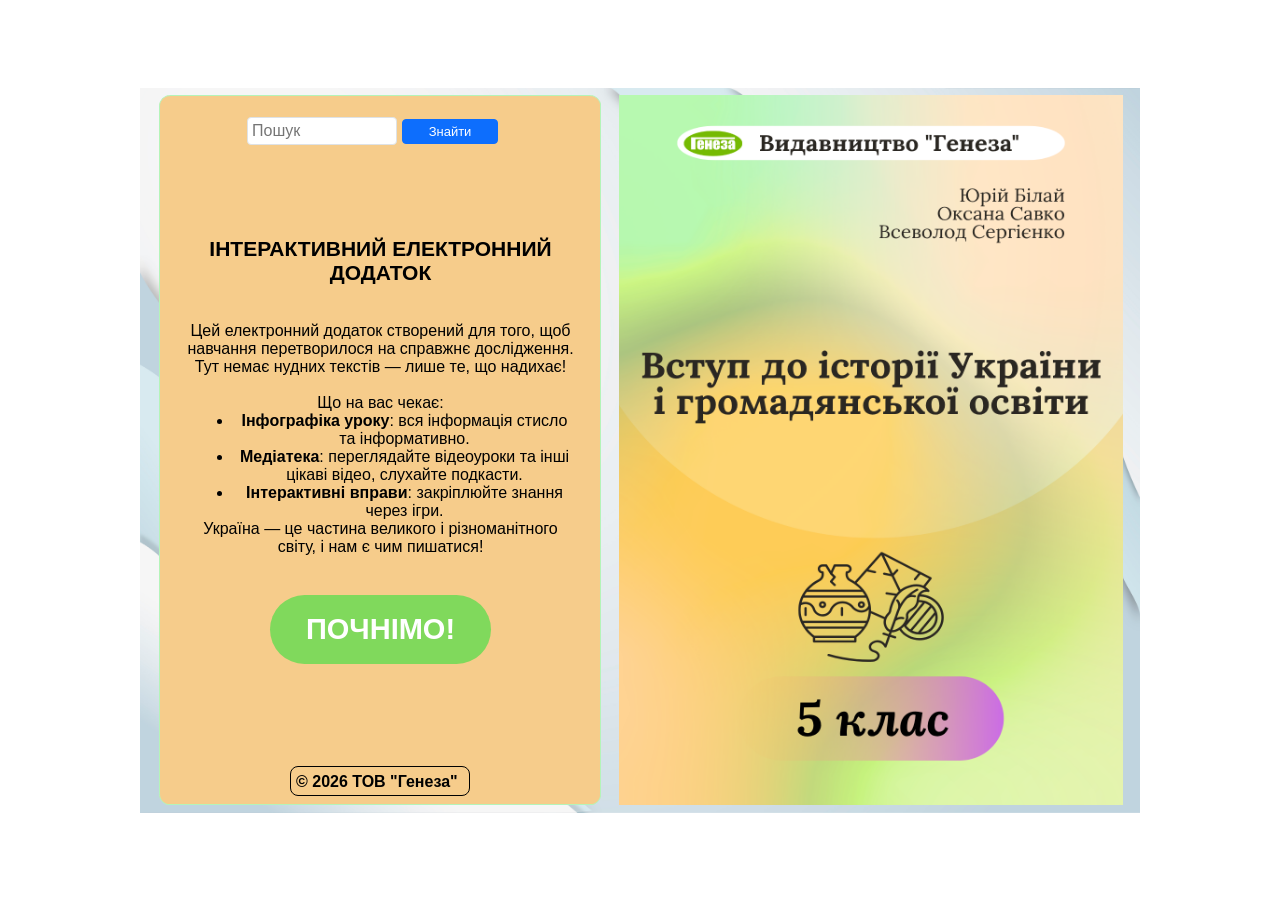
<file: index.html>
<!doctype html>
<html>
<head>
<meta charset="utf-8">
<title>Україна і світ. 5 клас</title>
<meta name="generator" content="WYSIWYG Web Builder 20 - https://www.wysiwygwebbuilder.com">
<link href="bootstrap/jquery-ui.min.css" rel="stylesheet">
<link href="historysvit5.css" rel="stylesheet">
<link href="index.css" rel="stylesheet">
<script src="jquery-3.7.1.min.js"></script>
<script src="jquery-ui.min.js"></script>
<script src="searchindex.js"></script>
<script src="wb.sitesearch.min.js"></script>
<script>
var features = '';
function searchPage(features)
{
   $('#SiteSearch1-dialog').dialog('open');
   $('#SiteSearch1-dialog').empty();
   searchResults('SiteSearch1', 'SiteSearch1-dialog', 250, 5, true, true, false, false, '_parent', 'No results', ' result(s) found for search term: ', 'seconds');
   $('#SiteSearch1-dialog').dialog('option', 'position', 'center');
   return false;
}
</script>
<script>
$(document).ready(function()
{
   searchParseURL('SiteSearch1');
   searchAutoComplete('SiteSearch1', 0, '_parent');
   $("#SiteSearch1-dialog").dialog(
   {
      modal: true,
      width: 400,
      height: 300,
      position: { my: 'center', at: 'center', of: window },
      resizable: true,
      draggable: false,
      closeOnEscape: true,
      show: false,
      hide: false,
      autoOpen: false,
      buttons: 
      {
         Close: function() 
         {
            $(this).dialog('close');
         }
      }
   });
});
</script>
</head>
<body>
<div id="space"><br></div>
<div id="container">
<picture id="wb_Picture1" style="position:absolute;left:0px;top:0px;width:1000px;height:725px;z-index:0">
<img src="images/Тло_УіС_5.jpg" id="Picture1" alt="Modern soft green watercolor texture background design vector" title="Modern soft green watercolor texture background design vector" width="1000" height="667">
</picture>
<div id="wb_Shape3" style="position:absolute;left:19px;top:7px;width:442px;height:710px;z-index:1;">
<img src="images/img0001.png" id="Shape3" alt="" width="442" height="710" style="width:442px;height:710px;"></div>
<div id="wb_Text1" style="position:absolute;left:42px;top:121px;width:391px;height:368px;text-align:center;z-index:2;">
<p style="font-size:21px;line-height:24.5px;font-weight:bold;">&nbsp;</p>
<p style="font-size:19px;line-height:21px;"><span style="font-size:21px;line-height:24.5px;font-weight:bold;">ІНТЕРАКТИВНИЙ ЕЛЕКТРОННИЙ ДОДАТОК</span></p>
<p style="font-size:16px;line-height:18px;">&nbsp;</p>
<p style="font-size:16px;line-height:18px;">&nbsp;</p>
<p style="font-size:16px;line-height:18px;">Цей електронний додаток створений для того, щоб навчання перетворилося на справжнє дослідження. Тут немає нудних текстів — лише те, що надихає!</p>
<p style="font-size:16px;line-height:18px;">&nbsp;</p>
<p style="font-size:16px;line-height:18px;">Що на вас чекає:</p>
<ul style="font-size:16px;line-height:18px;list-style-type:disc;">
<li style="margin:0 0 0 48px;"><span style="font-weight:bold;">Інфографіка уроку</span>: вся інформація стисло та інформативно.
</li>
<li style="margin:0 0 0 48px;"><span style="font-weight:bold;">Медіатека</span>: переглядайте відеоуроки та інші цікаві відео, слухайте подкасти.
</li>
<li style="margin:0 0 0 48px;"><span style="font-weight:bold;">Інтерактивні вправи</span>: закріплюйте знання через ігри.
</li>
</ul>
<p style="font-size:16px;line-height:18px;">Україна — це частина великого і різноманітного світу, і нам є чим пишатися!</p>
<p style="font-size:16px;line-height:18px;">&nbsp;</p></div>
<form name="SiteSearch1_form" id="SiteSearch1_form" role="search" accept-charset="UTF-8" onsubmit="return searchPage(features)"></form>
<input type="text" id="SiteSearch1" style="position:absolute;left:107px;top:29px;width:140px;height:18px;z-index:3;" name="SiteSearch1" value="" spellcheck="false" placeholder="Пошук" role="searchbox" form="SiteSearch1_form">
<div id="SiteSearch1-dialog" title="Search results"></div>
<input type="button" id="Button1" onclick="searchPage();return false;" name="Search" value="Знайти" style="position:absolute;left:262px;top:31px;width:96px;height:25px;z-index:4;">
<a id="Button2" href="./p1.html" style="position:absolute;left:130px;top:507px;width:221px;height:69px;z-index:5;">ПОЧНІМО!</a>
<div id="wb_Text12" style="position:absolute;left:150px;top:678px;width:168px;height:18px;z-index:6;">
<span style="color:#000000;font-family:Arial;font-size:16px;"><strong> © 2026 ТОВ &quot;Генеза&quot;</strong></span></div>
<div id="wb_Image1" style="position:absolute;left:479px;top:7px;width:504px;height:710px;z-index:7;">
<img src="images/вступ до історії білай.png" id="Image1" alt="" width="504" height="746"></div>
</div>
</body>
</html>
</file>
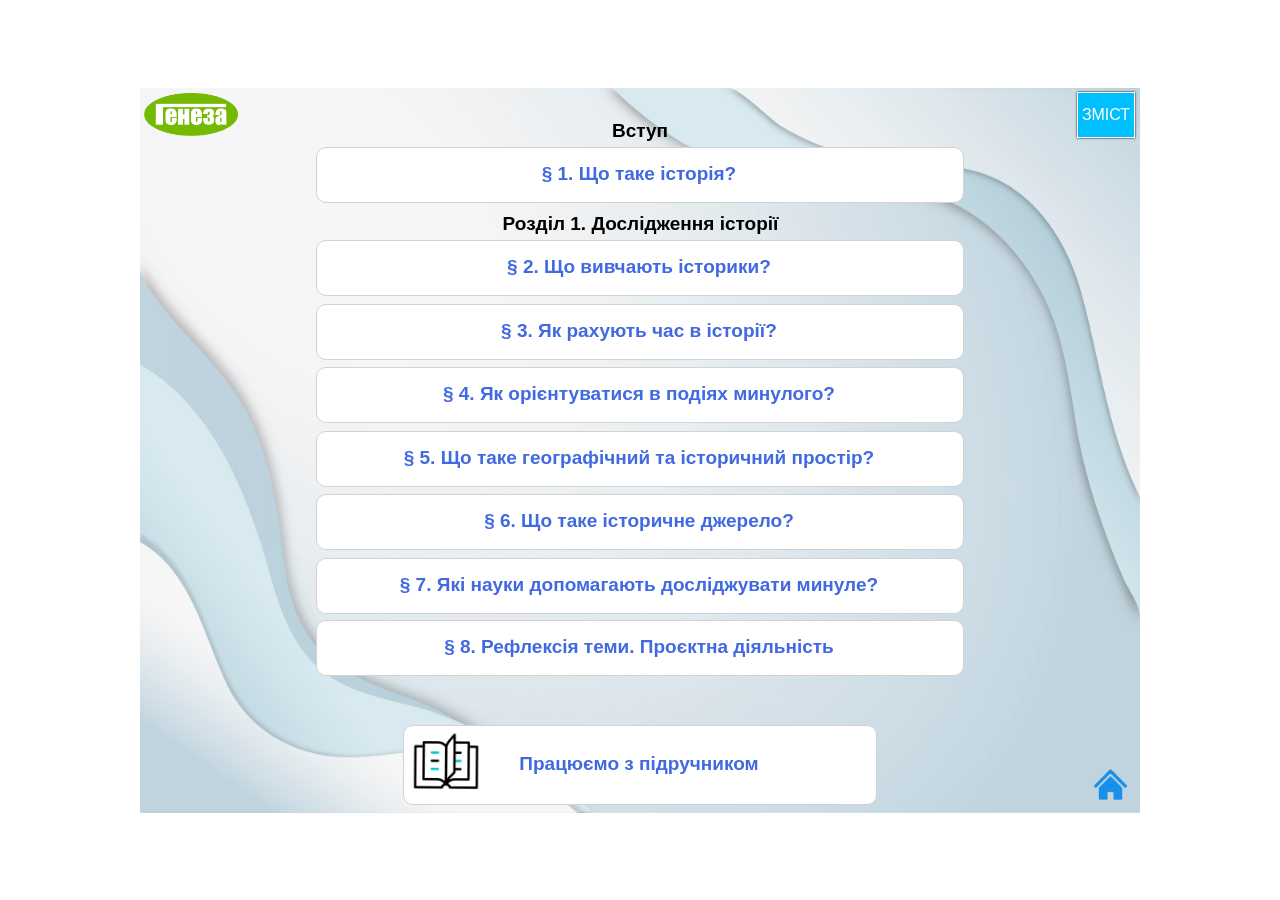
<file: p1.html>
<!doctype html>
<html>
<head>
<meta charset="utf-8">
<title>Україна і світ. 5 клас</title>
<meta name="generator" content="WYSIWYG Web Builder 20 - https://www.wysiwygwebbuilder.com">
<link href="historysvit5.css" rel="stylesheet">
<link href="p1.css" rel="stylesheet">
<script src="jquery-3.7.1.min.js"></script>
<script src="wb.panel.min.js"></script>
<script>
$(document).ready(function()
{
   $("#PanelMenu2").panel({animate: true, animationDuration: 200, animationEasing: 'linear', dismissible: true, display: 'push', position: 'right', toggle: true});
});
</script>
</head>
<body>
<div id="space"><br></div>
<div id="container">
<div id="wb_Image1" style="position:absolute;left:0px;top:0px;width:1000px;height:725px;z-index:0;">
<img src="images/Тло_УіС_5.jpg" id="Image1" alt="Modern soft green watercolor texture background design vector" title="Modern soft green watercolor texture background design vector" width="1000" height="667"></div>
<div id="wb_Shape3" style="position:absolute;left:176px;top:59px;width:648px;height:56px;z-index:1;">
<a href="./p2.html"><div id="Shape3"><div id="Shape3_text"><div><span style="color:#4169E1;font-family:Arial;font-size:19px;"><strong>§ 1. Що таке історія?</strong></span></div></div></div></a></div>
<div id="wb_Shape4" style="position:absolute;left:263px;top:637px;width:474px;height:80px;z-index:2;">
<a href="https://drive.google.com/file/d/1kyWl-VyjWbfhzclojEhRJvOyBPkPBjXS/view?usp=drive_link" target="_blank"><div id="Shape4"><div id="Shape4_text"><div><span style="color:#4169E1;font-family:Arial;font-size:19px;"><strong>Працюємо з підручником</strong></span></div></div></div></a></div>
<div id="wb_PanelMenu2" style="position:absolute;left:937px;top:4px;width:56px;height:44px;text-align:center;z-index:3;">
<a href="#PanelMenu2_markup" id="PanelMenu2">&#1047;&#1052;&#1030;&#1057;&#1058;</a>
<div id="PanelMenu2_markup">
<ul role="menu">
<li role="menuitem"><a href="./pro.html" class="nav-link"><svg class="icon" viewBox="0 0 1024 1024" version="1.1" xmlns="http://www.w3.org/2000/svg">
   <path d="M512 1024 C605 1023, 690 1000, 768 956 L768 956 L768 956 C845 911, 908 848, 956 768 C1001 687, 1024 601, 1024 512 C1024 423, 1001 337, 956 256 C908 176, 845 113, 768 68 C690 24, 605 1, 512 0 C418 1, 333 24, 256 68 C178 113, 116 176, 68 256 C22 337, 0 423, 0 512 C0 601, 22 687, 68 768 C116 848, 178 911, 256 956 C333 1000, 418 1023, 512 1024 Z M432 672 L480 672 L432 672 L480 672 L480 544 L480 544 L432 544 L432 544 C402 541, 386 525, 384 496 C386 467, 402 451, 432 449 L528 449 L528 449 C557 451, 573 467, 577 496 L577 672 L577 672 L592 672 L592 672 C621 675, 637 691, 640 720 C637 749, 621 765, 592 768 L432 768 L432 768 C402 765, 386 749, 384 720 C386 691, 402 675, 432 672 Z M512 256 C530 256, 546 262, 558 274 L558 274 L558 274 C570 286, 577 301, 577 321 C577 339, 570 354, 558 366 C546 378, 530 384, 512 384 C493 384, 478 378, 466 366 C454 354, 449 339, 449 321 C449 301, 454 286, 466 274 C478 262, 493 256, 512 256"/>
</svg>
<span>&#1055;&#1088;&#1086; &#1045;-&#1044;&#1086;&#1076;&#1072;&#1090;&#1086;&#1082;</span></a></li>
<li role="menuitem"><a href="./p1.html" class="nav-link">&#1057;&#1090;&#1072;&#1088;&#1090;&#1086;&#1074;&#1072; &#1089;&#1090;&#1086;&#1088;&#1110;&#1085;&#1082;&#1072;</a></li>
<li role="menuitem"><a href="facetime:" class="nav-link">&#1042;&#1057;&#1058;&#1059;&#1055; </a></li>
<li role="menuitem"><a href="./p2.html" class="nav-link">&#167; 1. &#1065;&#1086; &#1090;&#1072;&#1082;&#1077; &#1110;&#1089;&#1090;&#1086;&#1088;&#1110;&#1103;?</a></li>
<li role="menuitem"><a href="facetime:" class="nav-link">&#1056;&#1086;&#1079;&#1076;&#1110;&#1083; 1. &#1044;&#1086;&#1089;&#1083;&#1110;&#1076;&#1078;&#1077;&#1085;&#1085;&#1103; &#1110;&#1089;&#1090;&#1086;&#1088;&#1110;&#1111;</a></li>
<li role="menuitem"><a href="./p3.html" target="_blank" class="nav-link">&#167; 2. &#1065;&#1086; &#1074;&#1080;&#1074;&#1095;&#1072;&#1102;&#1090;&#1100; &#1110;&#1089;&#1090;&#1086;&#1088;&#1080;&#1082;&#1080;?</a></li>
<li role="menuitem"><a href="./p4.html" class="nav-link">&#167; 3. &#1071;&#1082; &#1088;&#1072;&#1093;&#1091;&#1102;&#1090;&#1100; &#1095;&#1072;&#1089; &#1074; &#1110;&#1089;&#1090;&#1086;&#1088;&#1110;&#1111;?</a></li>
<li role="menuitem"><a href="./p5.html" class="nav-link">&#167; 4. &#1071;&#1082; &#1086;&#1088;&#1110;&#1108;&#1085;&#1090;&#1091;&#1074;&#1072;&#1090;&#1080;&#1089;&#1103; &#1074; &#1087;&#1086;&#1076;&#1110;&#1103;&#1093; &#1084;&#1080;&#1085;&#1091;&#1083;&#1086;&#1075;&#1086;?</a></li>
<li role="menuitem"><a href="./p6.html" class="nav-link">&#167; 5. &#1065;&#1086; &#1090;&#1072;&#1082;&#1077; &#1075;&#1077;&#1086;&#1075;&#1088;&#1072;&#1092;&#1110;&#1095;&#1085;&#1080;&#1081; &#1090;&#1072; &#1110;&#1089;&#1090;&#1086;&#1088;&#1080;&#1095;&#1085;&#1080;&#1081; &#1087;&#1088;&#1086;&#1089;&#1090;&#1110;&#1088;?</a></li>
<li role="menuitem"><a href="./p7.html" class="nav-link">&#167; 6. &#1065;&#1086; &#1090;&#1072;&#1082;&#1077; &#1110;&#1089;&#1090;&#1086;&#1088;&#1080;&#1095;&#1085;&#1077; &#1076;&#1078;&#1077;&#1088;&#1077;&#1083;&#1086;?</a></li>
<li role="menuitem"><a href="./p8.html" class="nav-link">&#167; 7. &#1071;&#1082;&#1110; &#1085;&#1072;&#1091;&#1082;&#1080; &#1076;&#1086;&#1087;&#1086;&#1084;&#1072;&#1075;&#1072;&#1102;&#1090;&#1100; &#1076;&#1086;&#1089;&#1083;&#1110;&#1076;&#1078;&#1091;&#1074;&#1072;&#1090;&#1080; &#1084;&#1080;&#1085;&#1091;&#1083;&#1077;?</a></li>
<li role="menuitem"><a href="./p9.html" class="nav-link">&#167; 8. &#1056;&#1077;&#1092;&#1083;&#1077;&#1082;&#1089;&#1110;&#1103; &#1090;&#1077;&#1084;&#1080;. &#1055;&#1088;&#1086;&#1108;&#1082;&#1090;&#1085;&#1072; &#1076;&#1110;&#1103;&#1083;&#1100;&#1085;&#1110;&#1089;&#1090;&#1100;.</a></li>
</ul>
</div>
</div>
<div id="wb_Image9" style="position:absolute;left:946px;top:672px;width:49px;height:49px;z-index:4;">
<a href="./index.html"><img src="images/free-icon-building-14034653.png" id="Image9" alt="" width="49" height="49"></a></div>
<div id="wb_Image10" style="position:absolute;left:4px;top:5px;width:94px;height:43px;z-index:5;">
<img src="images/Генеза_.png" id="Image10" alt="" width="94" height="43"></div>
<div id="wb_Text1" style="position:absolute;left:376px;top:32px;width:248px;height:21px;text-align:center;z-index:6;">
<span style="color:#000000;font-family:Arial;font-size:19px;"><strong>Вступ</strong></span></div>
<div id="wb_Text2" style="position:absolute;left:275px;top:125px;width:451px;height:21px;text-align:center;z-index:7;">
<span style="color:#000000;font-family:Arial;font-size:19px;"><strong>Розділ 1. Дослідження історії</strong></span></div>
<div id="wb_Image2" style="position:absolute;left:269px;top:640px;width:74px;height:74px;z-index:8;">
<img src="images/book.gif" id="Image2" alt="" width="74" height="74"></div>
<div id="wb_Shape1" style="position:absolute;left:176px;top:152px;width:648px;height:56px;z-index:9;">
<a href="./p3.html"><div id="Shape1"><div id="Shape1_text"><div><span style="color:#4169E1;font-family:Arial;font-size:19px;"><strong>§ 2. Що вивчають історики?</strong></span></div></div></div></a></div>
<div id="wb_Shape2" style="position:absolute;left:176px;top:216px;width:648px;height:56px;z-index:10;">
<a href="./p4.html"><div id="Shape2"><div id="Shape2_text"><div><span style="color:#4169E1;font-family:Arial;font-size:19px;"><strong>§ 3. Як рахують час в історії?</strong></span></div></div></div></a></div>
<div id="wb_Shape5" style="position:absolute;left:176px;top:279px;width:648px;height:56px;z-index:11;">
<a href="./p5.html"><div id="Shape5"><div id="Shape5_text"><div><span style="color:#4169E1;font-family:Arial;font-size:19px;"><strong>§ 4. Як орієнтуватися в подіях минулого?</strong></span></div></div></div></a></div>
<div id="wb_Shape6" style="position:absolute;left:176px;top:343px;width:648px;height:56px;z-index:12;">
<a href="./p6.html"><div id="Shape6"><div id="Shape6_text"><div><span style="color:#4169E1;font-family:Arial;font-size:19px;"><strong>§ 5. Що таке географічний та історичний простір?</strong></span></div></div></div></a></div>
<div id="wb_Shape7" style="position:absolute;left:176px;top:406px;width:648px;height:56px;z-index:13;">
<a href="./p7.html"><div id="Shape7"><div id="Shape7_text"><div><span style="color:#4169E1;font-family:Arial;font-size:19px;"><strong>§ 6. Що таке історичне джерело?</strong></span></div></div></div></a></div>
<div id="wb_Shape8" style="position:absolute;left:176px;top:470px;width:648px;height:56px;z-index:14;">
<a href="./p8.html"><div id="Shape8"><div id="Shape8_text"><div><span style="color:#4169E1;font-family:Arial;font-size:19px;"><strong>§ 7. Які науки допомагають досліджувати минуле?</strong></span></div></div></div></a></div>
<div id="wb_Shape9" style="position:absolute;left:176px;top:532px;width:648px;height:56px;z-index:15;">
<a href="./p9.html"><div id="Shape9"><div id="Shape9_text"><div><span style="color:#4169E1;font-family:Arial;font-size:19px;"><strong>§ 8. Рефлексія теми. Проєктна діяльність</strong></span></div></div></div></a></div>
</div>
</body>
</html>
</file>
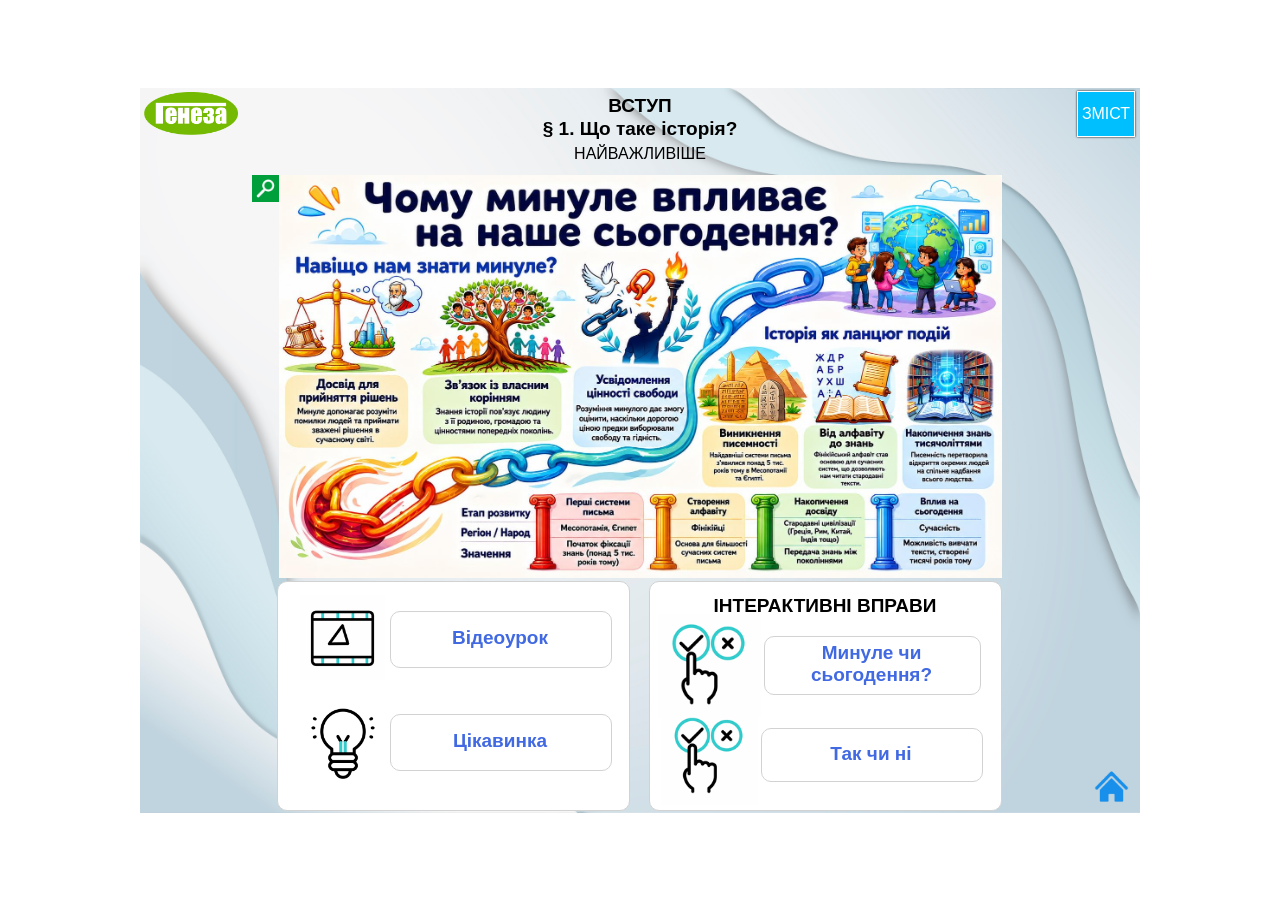
<file: p2.html>
<!doctype html>
<html>
<head>
<meta charset="utf-8">
<title>Україна і світ. 5 клас</title>
<meta name="generator" content="WYSIWYG Web Builder 20 - https://www.wysiwygwebbuilder.com">
<link href="historysvit5.css" rel="stylesheet">
<link href="p2.css" rel="stylesheet">
<script src="jquery-3.7.1.min.js"></script>
<script src="wb.panel.min.js"></script>
<link rel="stylesheet" href="fancybox/jquery.fancybox-1.3.4.css">
<script src="fancybox/jquery.easing-1.3.pack.js"></script>
<script src="fancybox/jquery.fancybox-1.3.4.pack.js"></script>
<script src="fancybox/jquery.mousewheel-3.0.4.pack.js"></script>
<script>
$(document).ready(function()
{
   $("a[data-rel='SlideShow1']").attr('rel', 'SlideShow1');
   $("a[rel^='SlideShow1']").fancybox({});
   $("#PanelMenu2").panel({animate: true, animationDuration: 200, animationEasing: 'linear', dismissible: true, display: 'push', position: 'right', toggle: true});
});
</script>
</head>
<body>
<div id="space"><br></div>
<div id="container">
<div id="wb_Image1" style="position:absolute;left:0px;top:1px;width:1000px;height:725px;z-index:0;">
<img src="images/Тло_УіС_5.jpg" id="Image1" alt="Modern soft green watercolor texture background design vector" title="Modern soft green watercolor texture background design vector" width="1000" height="667"></div>
<div id="wb_Text1" style="position:absolute;left:218px;top:8px;width:564px;height:42px;text-align:center;z-index:1;">
<span style="color:#000000;font-family:Arial;font-size:19px;"><strong>ВСТУП<br>§ 1. Що таке історія?</strong></span></div>
<div id="wb_Shape1" style="position:absolute;left:137px;top:494px;width:353px;height:230px;z-index:2;">
<div id="Shape1"></div></div>
<div id="wb_Shape3" style="position:absolute;left:509px;top:494px;width:353px;height:230px;z-index:3;">
<div id="Shape3"></div></div>
<div id="wb_Text5" style="position:absolute;left:568px;top:508px;width:234px;height:21px;text-align:center;z-index:4;">
<span style="color:#000000;font-family:Arial;font-size:19px;"><strong>ІНТЕРАКТИВНІ ВПРАВИ</strong></span></div>
<div id="wb_Image3" style="position:absolute;left:160px;top:508px;width:85px;height:85px;z-index:5;">
<img src="images/free-animated-icon-video-6172536.gif" id="Image3" alt="" width="85" height="85"></div>
<div id="SlideShow1" style="position:absolute;left:139px;top:88px;width:723px;height:403px;z-index:6;">
<a href="images/1.jpg" data-rel="SlideShow1"><img class="image" width="1672" height="941" src="images/1.jpg" alt="" title=""></a>
</div>
<div id="wb_Text8" style="position:absolute;left:375px;top:57px;width:250px;height:18px;text-align:center;z-index:7;">
<span style="color:#000000;font-family:Arial;font-size:16px;">НАЙВАЖЛИВІШЕ </span></div>
<a href="./images/1.jpg" target="_blank">
<picture id="wb_Picture1" style="position:absolute;left:112px;top:88px;width:27px;height:27px;z-index:8">
<img src="images/Search.png" id="Picture1" alt="" width="27" height="27">
</picture>
</a>
<div id="wb_Image9" style="position:absolute;left:947px;top:675px;width:49px;height:49px;z-index:9;">
<a href="./p1.html"><img src="images/free-icon-building-14034653.png" id="Image9" alt="" width="49" height="49"></a></div>
<div id="wb_Image7" style="position:absolute;left:4px;top:5px;width:94px;height:43px;z-index:10;">
<img src="images/Генеза_.png" id="Image7" alt="" width="94" height="43"></div>
<div id="wb_Image2" style="position:absolute;left:156px;top:608px;width:94px;height:94px;z-index:11;">
<img src="images/lamp.gif" id="Image2" alt="" width="94" height="94"></div>
<div id="wb_Image4" style="position:absolute;left:521px;top:621px;width:97px;height:97px;z-index:12;">
<img src="images/free-animated-icon-right-decision-9710179.gif" id="Image4" alt="" width="97" height="97"></div>
<div id="wb_Image5" style="position:absolute;left:518px;top:527px;width:103px;height:103px;z-index:13;">
<img src="images/free-animated-icon-right-decision-9710179.gif" id="Image5" alt="" width="103" height="103"></div>
<div id="wb_Shape4" style="position:absolute;left:250px;top:524px;width:222px;height:57px;z-index:14;">
<a href="https://drive.google.com/file/d/1lp7zJspv-xizg3W2AcRoyodRvMk-SfjQ/view?usp=drive_link" target="_blank"><div id="Shape4"><div id="Shape4_text"><div><span style="color:#4169E1;font-family:Arial;font-size:19px;"><strong>Відеоурок</strong></span></div></div></div></a></div>
<div id="wb_Shape2" style="position:absolute;left:250px;top:627px;width:222px;height:57px;z-index:15;">
<a href="./p2p2.html"><div id="Shape2"><div id="Shape2_text"><div><span style="color:#4169E1;font-family:Arial;font-size:19px;"><strong>Цікавинка</strong></span></div></div></div></a></div>
<div id="wb_Shape5" style="position:absolute;left:624px;top:549px;width:217px;height:59px;z-index:16;">
<a href="https://interactive.tmp-stg.faino.dev/games/application-quiz-1/application-quiz-1-1.1.1-cc7db93493f50f5e291d212f4af3bfd1.html?id=019e81fb-711f-784e-b650-b51ba84aaf77&be=https://backend.faino.school/api" target="_blank"><div id="Shape5"><div id="Shape5_text"><div><span style="color:#4169E1;font-family:Arial;font-size:19px;"><strong>Минуле чи сьогодення?</strong></span></div></div></div></a></div>
<div id="wb_Shape6" style="position:absolute;left:621px;top:641px;width:222px;height:54px;z-index:17;">
<a href="https://interactive.tmp-stg.faino.dev/games/application-quiz-1/application-quiz-1-1.1.1-cc7db93493f50f5e291d212f4af3bfd1.html?id=019e820a-1f0e-7657-866d-6e248635a22c&be=https://backend.faino.school/api" target="_blank"><div id="Shape6"><div id="Shape6_text"><div><span style="color:#4169E1;font-family:Arial;font-size:19px;"><strong>Так чи ні</strong></span></div></div></div></a></div>
<div id="wb_PanelMenu2" style="position:absolute;left:937px;top:4px;width:56px;height:44px;text-align:center;z-index:18;">
<a href="#PanelMenu2_markup" id="PanelMenu2">&#1047;&#1052;&#1030;&#1057;&#1058;</a>
<div id="PanelMenu2_markup">
<ul role="menu">
<li role="menuitem"><a href="./pro.html" class="nav-link"><svg class="icon" viewBox="0 0 1024 1024" version="1.1" xmlns="http://www.w3.org/2000/svg">
   <path d="M512 1024 C605 1023, 690 1000, 768 956 L768 956 L768 956 C845 911, 908 848, 956 768 C1001 687, 1024 601, 1024 512 C1024 423, 1001 337, 956 256 C908 176, 845 113, 768 68 C690 24, 605 1, 512 0 C418 1, 333 24, 256 68 C178 113, 116 176, 68 256 C22 337, 0 423, 0 512 C0 601, 22 687, 68 768 C116 848, 178 911, 256 956 C333 1000, 418 1023, 512 1024 Z M432 672 L480 672 L432 672 L480 672 L480 544 L480 544 L432 544 L432 544 C402 541, 386 525, 384 496 C386 467, 402 451, 432 449 L528 449 L528 449 C557 451, 573 467, 577 496 L577 672 L577 672 L592 672 L592 672 C621 675, 637 691, 640 720 C637 749, 621 765, 592 768 L432 768 L432 768 C402 765, 386 749, 384 720 C386 691, 402 675, 432 672 Z M512 256 C530 256, 546 262, 558 274 L558 274 L558 274 C570 286, 577 301, 577 321 C577 339, 570 354, 558 366 C546 378, 530 384, 512 384 C493 384, 478 378, 466 366 C454 354, 449 339, 449 321 C449 301, 454 286, 466 274 C478 262, 493 256, 512 256"/>
</svg>
<span>&#1055;&#1088;&#1086; &#1045;-&#1044;&#1086;&#1076;&#1072;&#1090;&#1086;&#1082;</span></a></li>
<li role="menuitem"><a href="./p1.html" class="nav-link">&#1057;&#1090;&#1072;&#1088;&#1090;&#1086;&#1074;&#1072; &#1089;&#1090;&#1086;&#1088;&#1110;&#1085;&#1082;&#1072;</a></li>
<li role="menuitem"><a href="facetime:" class="nav-link">&#1042;&#1057;&#1058;&#1059;&#1055; </a></li>
<li role="menuitem"><a href="./p2.html" class="nav-link">&#167; 1. &#1065;&#1086; &#1090;&#1072;&#1082;&#1077; &#1110;&#1089;&#1090;&#1086;&#1088;&#1110;&#1103;?</a></li>
<li role="menuitem"><a href="facetime:" class="nav-link">&#1056;&#1086;&#1079;&#1076;&#1110;&#1083; 1. &#1044;&#1086;&#1089;&#1083;&#1110;&#1076;&#1078;&#1077;&#1085;&#1085;&#1103; &#1110;&#1089;&#1090;&#1086;&#1088;&#1110;&#1111;</a></li>
<li role="menuitem"><a href="./p3.html" target="_blank" class="nav-link">&#167; 2. &#1065;&#1086; &#1074;&#1080;&#1074;&#1095;&#1072;&#1102;&#1090;&#1100; &#1110;&#1089;&#1090;&#1086;&#1088;&#1080;&#1082;&#1080;?</a></li>
<li role="menuitem"><a href="./p4.html" class="nav-link">&#167; 3. &#1071;&#1082; &#1088;&#1072;&#1093;&#1091;&#1102;&#1090;&#1100; &#1095;&#1072;&#1089; &#1074; &#1110;&#1089;&#1090;&#1086;&#1088;&#1110;&#1111;?</a></li>
<li role="menuitem"><a href="./p5.html" class="nav-link">&#167; 4. &#1071;&#1082; &#1086;&#1088;&#1110;&#1108;&#1085;&#1090;&#1091;&#1074;&#1072;&#1090;&#1080;&#1089;&#1103; &#1074; &#1087;&#1086;&#1076;&#1110;&#1103;&#1093; &#1084;&#1080;&#1085;&#1091;&#1083;&#1086;&#1075;&#1086;?</a></li>
<li role="menuitem"><a href="./p6.html" class="nav-link">&#167; 5. &#1065;&#1086; &#1090;&#1072;&#1082;&#1077; &#1075;&#1077;&#1086;&#1075;&#1088;&#1072;&#1092;&#1110;&#1095;&#1085;&#1080;&#1081; &#1090;&#1072; &#1110;&#1089;&#1090;&#1086;&#1088;&#1080;&#1095;&#1085;&#1080;&#1081; &#1087;&#1088;&#1086;&#1089;&#1090;&#1110;&#1088;?</a></li>
<li role="menuitem"><a href="./p7.html" class="nav-link">&#167; 6. &#1065;&#1086; &#1090;&#1072;&#1082;&#1077; &#1110;&#1089;&#1090;&#1086;&#1088;&#1080;&#1095;&#1085;&#1077; &#1076;&#1078;&#1077;&#1088;&#1077;&#1083;&#1086;?</a></li>
<li role="menuitem"><a href="./p8.html" class="nav-link">&#167; 7. &#1071;&#1082;&#1110; &#1085;&#1072;&#1091;&#1082;&#1080; &#1076;&#1086;&#1087;&#1086;&#1084;&#1072;&#1075;&#1072;&#1102;&#1090;&#1100; &#1076;&#1086;&#1089;&#1083;&#1110;&#1076;&#1078;&#1091;&#1074;&#1072;&#1090;&#1080; &#1084;&#1080;&#1085;&#1091;&#1083;&#1077;?</a></li>
<li role="menuitem"><a href="./p9.html" class="nav-link">&#167; 8. &#1056;&#1077;&#1092;&#1083;&#1077;&#1082;&#1089;&#1110;&#1103; &#1090;&#1077;&#1084;&#1080;. &#1055;&#1088;&#1086;&#1108;&#1082;&#1090;&#1085;&#1072; &#1076;&#1110;&#1103;&#1083;&#1100;&#1085;&#1110;&#1089;&#1090;&#1100;.</a></li>
</ul>
</div>
</div>
</div>
</body>
</html>
</file>
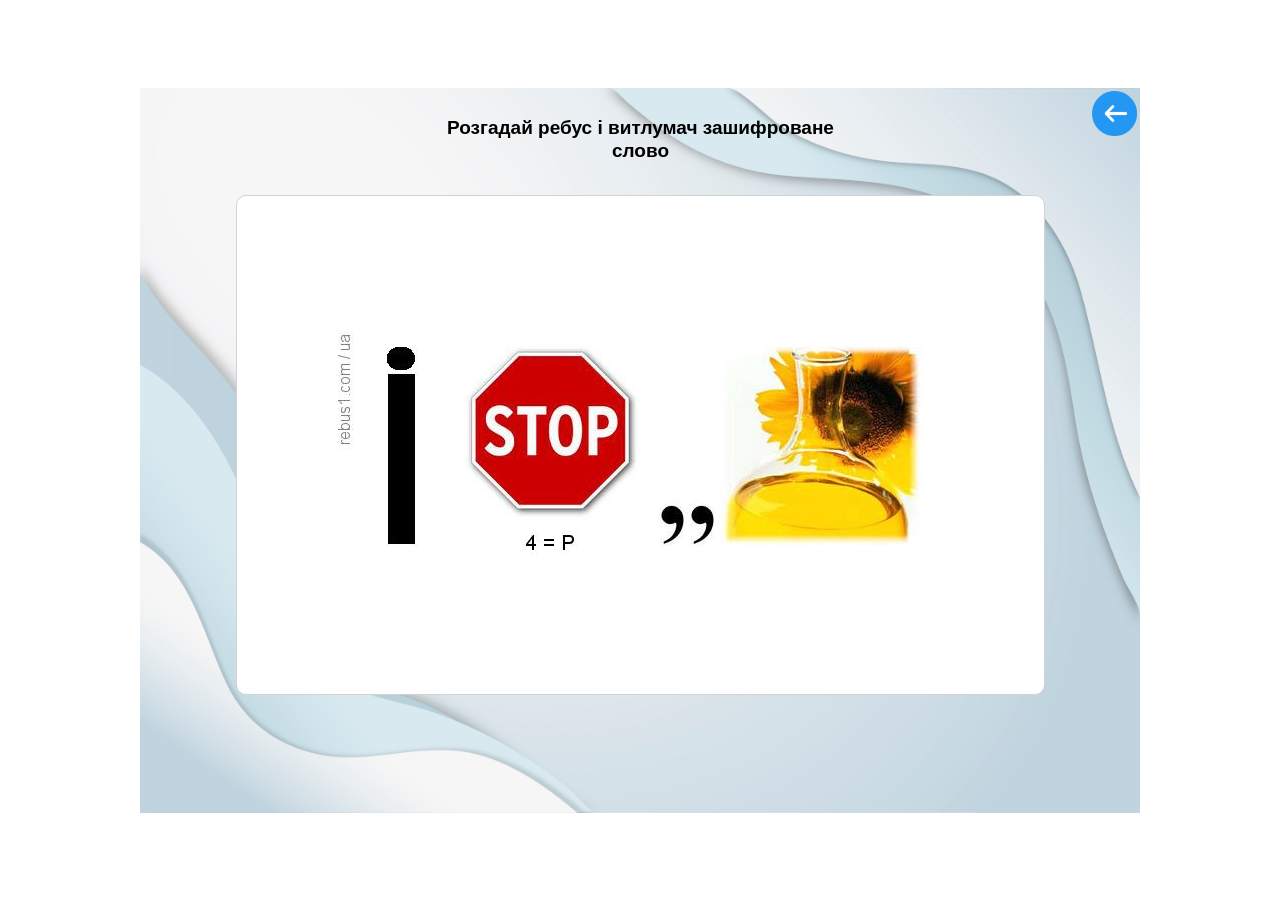
<file: p2p2.html>
<!doctype html>
<html>
<head>
<meta charset="utf-8">
<title>Україна і світ. 5 клас</title>
<meta name="generator" content="WYSIWYG Web Builder 20 - https://www.wysiwygwebbuilder.com">
<link href="historysvit5.css" rel="stylesheet">
<link href="p2p2.css" rel="stylesheet">
</head>
<body>
<div id="space"><br></div>
<div id="container">
<div id="wb_Image1" style="position:absolute;left:0px;top:1px;width:1000px;height:725px;z-index:0;">
<img src="images/Тло_УіС_5.jpg" id="Image1" alt="Modern soft green watercolor texture background design vector" title="Modern soft green watercolor texture background design vector" width="1000" height="667"></div>
<div id="wb_Shape1" style="position:absolute;left:96px;top:108px;width:809px;height:500px;z-index:1;">
<div id="Shape1"></div></div>
<div id="wb_Text1" style="position:absolute;left:276px;top:30px;width:449px;height:21px;text-align:center;z-index:2;">
<span style="color:#000000;font-family:Arial;font-size:19px;"><strong>Розгадай ребус і витлумач зашифроване слово</strong></span></div>
<div id="wb_Image2" style="position:absolute;left:190px;top:228px;width:620px;height:260px;z-index:3;">
<img src="images/rebus.jpg" id="Image2" alt="" width="620" height="260"></div>
<div id="wb_Image3" style="position:absolute;left:952px;top:4px;width:45px;height:45px;z-index:4;">
<a href="./p2.html"><img src="images/free-icon-back-arrow-5690080.png" id="Image3" alt="" width="45" height="45"></a></div>
</div>
</body>
</html>
</file>
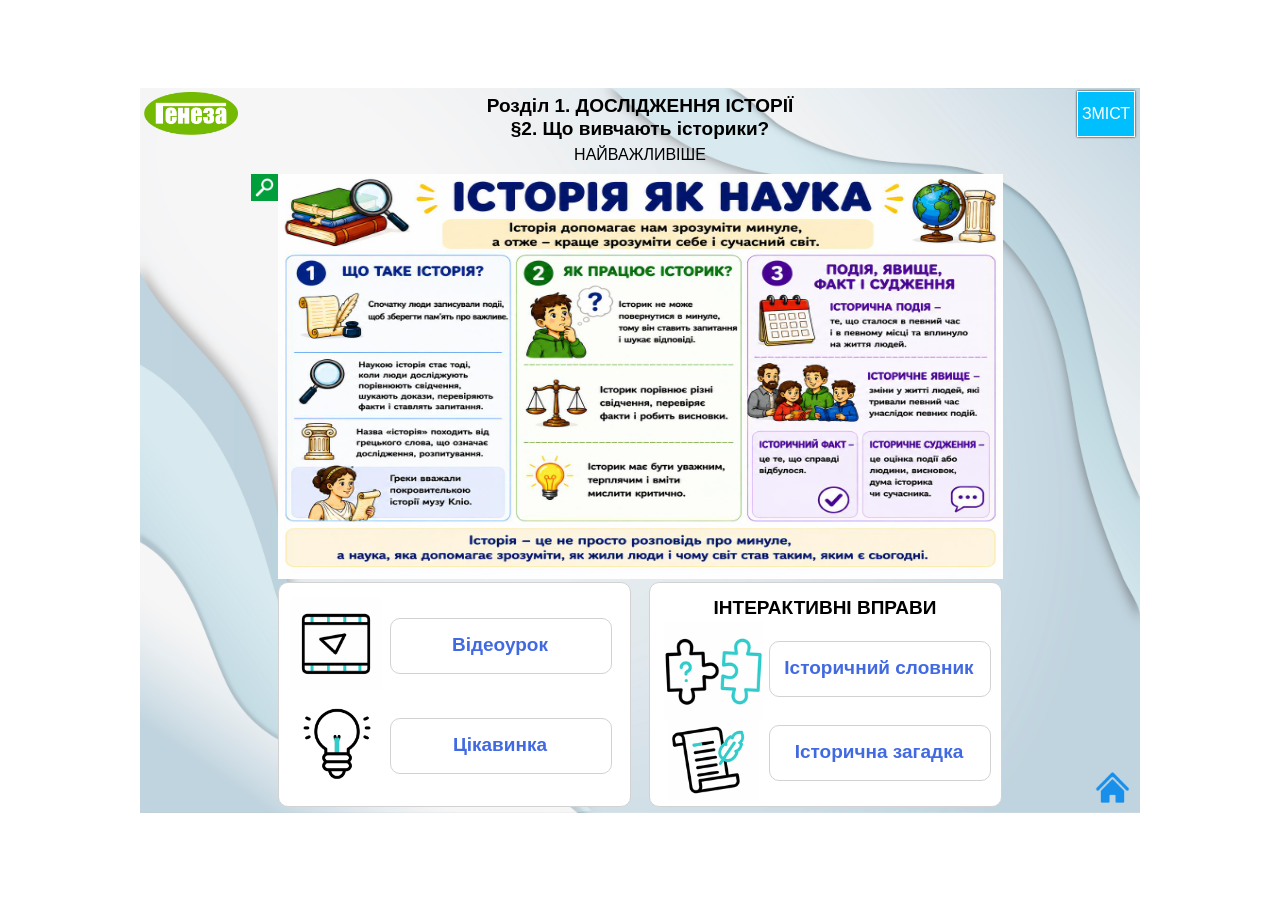
<file: p3.html>
<!doctype html>
<html>
<head>
<meta charset="utf-8">
<title>Україна і світ. 5 клас</title>
<meta name="generator" content="WYSIWYG Web Builder 20 - https://www.wysiwygwebbuilder.com">
<link href="historysvit5.css" rel="stylesheet">
<link href="p3.css" rel="stylesheet">
<script src="jquery-3.7.1.min.js"></script>
<script src="wb.panel.min.js"></script>
<link rel="stylesheet" href="fancybox/jquery.fancybox-1.3.4.css">
<script src="fancybox/jquery.easing-1.3.pack.js"></script>
<script src="fancybox/jquery.fancybox-1.3.4.pack.js"></script>
<script src="fancybox/jquery.mousewheel-3.0.4.pack.js"></script>
<script>
$(document).ready(function()
{
   $("a[data-rel='SlideShow1']").attr('rel', 'SlideShow1');
   $("a[rel^='SlideShow1']").fancybox({});
   $("#PanelMenu2").panel({animate: true, animationDuration: 200, animationEasing: 'linear', dismissible: true, display: 'push', position: 'right', toggle: true});
});
</script>
</head>
<body>
<div id="space"><br></div>
<div id="container">
<div id="wb_Image1" style="position:absolute;left:0px;top:1px;width:1000px;height:725px;z-index:0;">
<img src="images/Тло_УіС_5.jpg" id="Image1" alt="Modern soft green watercolor texture background design vector" title="Modern soft green watercolor texture background design vector" width="1000" height="667"></div>
<div id="wb_Text1" style="position:absolute;left:214px;top:8px;width:572px;height:42px;text-align:center;z-index:1;">
<span style="color:#000000;font-family:Arial;font-size:19px;"><strong>Розділ 1. ДОСЛІДЖЕННЯ ІСТОРІЇ<br>§2. Що вивчають історики?</strong></span></div>
<div id="wb_Shape2" style="position:absolute;left:138px;top:495px;width:353px;height:225px;z-index:2;">
<div id="Shape2"></div></div>
<div id="wb_Shape3" style="position:absolute;left:509px;top:495px;width:353px;height:225px;z-index:3;">
<div id="Shape3"></div></div>
<div id="wb_Text5" style="position:absolute;left:568px;top:510px;width:234px;height:21px;text-align:center;z-index:4;">
<span style="color:#000000;font-family:Arial;font-size:19px;"><strong>ІНТЕРАКТИВНІ ВПРАВИ</strong></span></div>
<div id="SlideShow1" style="position:absolute;left:138px;top:87px;width:725px;height:405px;z-index:5;">
<a href="images/2.jpg" data-rel="SlideShow1"><img class="image" width="1536" height="1024" src="images/2.jpg" alt="" title=""></a>
</div>
<div id="wb_Text8" style="position:absolute;left:375px;top:58px;width:250px;height:18px;text-align:center;z-index:6;">
<span style="color:#000000;font-family:Arial;font-size:16px;">НАЙВАЖЛИВІШЕ </span></div>
<div id="wb_Image9" style="position:absolute;left:948px;top:676px;width:49px;height:49px;z-index:7;">
<a href="./p1.html"><img src="images/free-icon-building-14034653.png" id="Image9" alt="" width="49" height="49"></a></div>
<div id="wb_Image7" style="position:absolute;left:4px;top:5px;width:94px;height:43px;z-index:8;">
<img src="images/Генеза_.png" id="Image7" alt="" width="94" height="43"></div>
<a href="./images/2.jpg" target="_blank">
<picture id="wb_Picture1" style="position:absolute;left:111px;top:87px;width:27px;height:27px;z-index:9">
<img src="images/Search.png" id="Picture1" alt="" width="27" height="27">
</picture>
</a>
<div id="wb_Image4" style="position:absolute;left:150px;top:510px;width:92px;height:92px;z-index:10;">
<img src="images/free-animated-icon-video-6172536.gif" id="Image4" alt="" width="92" height="92"></div>
<div id="wb_Image3" style="position:absolute;left:150px;top:607px;width:94px;height:94px;z-index:11;">
<img src="images/lamp.gif" id="Image3" alt="" width="94" height="94"></div>
<div id="wb_Image5" style="position:absolute;left:524px;top:535px;width:99px;height:99px;z-index:12;">
<img src="images/puzzle (1).gif" id="Image5" alt="" width="99" height="99"></div>
<div id="wb_Image6" style="position:absolute;left:528px;top:624px;width:91px;height:91px;z-index:13;">
<img src="images/free-animated-icon-scroll-with-quill-19014201.gif" id="Image6" alt="" width="91" height="91"></div>
<div id="wb_Shape4" style="position:absolute;left:250px;top:531px;width:222px;height:56px;z-index:14;">
<a href="https://drive.google.com/file/d/14ovaWqnPEhQcfj0rSJnqs1dMH0xjPcTN/view?usp=drive_link " target="_blank"><div id="Shape4"><div id="Shape4_text"><div><span style="color:#4169E1;font-family:Arial;font-size:19px;"><strong>Відеоурок</strong></span></div></div></div></a></div>
<div id="wb_Shape1" style="position:absolute;left:629px;top:554px;width:222px;height:56px;z-index:15;">
<a href="https://interactive.tmp-stg.faino.dev/games/application-matches-1/application-matches-1-1.1.1-d5885090e6421a68748e4c5f99496671.html?id=019e82f4-7356-7df0-b46e-72aa6616ebc0&be=https://backend.faino.school/api" target="_blank"><div id="Shape1"><div id="Shape1_text"><div><span style="color:#4169E1;font-family:Arial;font-size:19px;"><strong>Історичний словник </strong></span></div></div></div></a></div>
<div id="wb_Shape5" style="position:absolute;left:629px;top:638px;width:222px;height:56px;z-index:16;">
<a href="https://interactive.tmp-stg.faino.dev/games/application-typeWord-1/application-typeWord-1-1.1.1-159cc6d2bd8308091ca768268cb2926b.html?id=019e82f7-719a-7189-bf37-b3cdc26614d6&be=https://backend.faino.school/api" target="_blank"><div id="Shape5"><div id="Shape5_text"><div><span style="color:#4169E1;font-family:Arial;font-size:19px;"><strong>Історична загадка</strong></span></div></div></div></a></div>
<div id="wb_Shape6" style="position:absolute;left:250px;top:631px;width:222px;height:56px;z-index:17;">
<a href="./p3p3.html"><div id="Shape6"><div id="Shape6_text"><div><span style="color:#4169E1;font-family:Arial;font-size:19px;"><strong>Цікавинка</strong></span></div></div></div></a></div>
<div id="wb_PanelMenu2" style="position:absolute;left:937px;top:4px;width:56px;height:44px;text-align:center;z-index:18;">
<a href="#PanelMenu2_markup" id="PanelMenu2">&#1047;&#1052;&#1030;&#1057;&#1058;</a>
<div id="PanelMenu2_markup">
<ul role="menu">
<li role="menuitem"><a href="./pro.html" class="nav-link"><svg class="icon" viewBox="0 0 1024 1024" version="1.1" xmlns="http://www.w3.org/2000/svg">
   <path d="M512 1024 C605 1023, 690 1000, 768 956 L768 956 L768 956 C845 911, 908 848, 956 768 C1001 687, 1024 601, 1024 512 C1024 423, 1001 337, 956 256 C908 176, 845 113, 768 68 C690 24, 605 1, 512 0 C418 1, 333 24, 256 68 C178 113, 116 176, 68 256 C22 337, 0 423, 0 512 C0 601, 22 687, 68 768 C116 848, 178 911, 256 956 C333 1000, 418 1023, 512 1024 Z M432 672 L480 672 L432 672 L480 672 L480 544 L480 544 L432 544 L432 544 C402 541, 386 525, 384 496 C386 467, 402 451, 432 449 L528 449 L528 449 C557 451, 573 467, 577 496 L577 672 L577 672 L592 672 L592 672 C621 675, 637 691, 640 720 C637 749, 621 765, 592 768 L432 768 L432 768 C402 765, 386 749, 384 720 C386 691, 402 675, 432 672 Z M512 256 C530 256, 546 262, 558 274 L558 274 L558 274 C570 286, 577 301, 577 321 C577 339, 570 354, 558 366 C546 378, 530 384, 512 384 C493 384, 478 378, 466 366 C454 354, 449 339, 449 321 C449 301, 454 286, 466 274 C478 262, 493 256, 512 256"/>
</svg>
<span>&#1055;&#1088;&#1086; &#1045;-&#1044;&#1086;&#1076;&#1072;&#1090;&#1086;&#1082;</span></a></li>
<li role="menuitem"><a href="./p1.html" class="nav-link">&#1057;&#1090;&#1072;&#1088;&#1090;&#1086;&#1074;&#1072; &#1089;&#1090;&#1086;&#1088;&#1110;&#1085;&#1082;&#1072;</a></li>
<li role="menuitem"><a href="facetime:" class="nav-link">&#1042;&#1057;&#1058;&#1059;&#1055; </a></li>
<li role="menuitem"><a href="./p2.html" class="nav-link">&#167; 1. &#1065;&#1086; &#1090;&#1072;&#1082;&#1077; &#1110;&#1089;&#1090;&#1086;&#1088;&#1110;&#1103;?</a></li>
<li role="menuitem"><a href="facetime:" class="nav-link">&#1056;&#1086;&#1079;&#1076;&#1110;&#1083; 1. &#1044;&#1086;&#1089;&#1083;&#1110;&#1076;&#1078;&#1077;&#1085;&#1085;&#1103; &#1110;&#1089;&#1090;&#1086;&#1088;&#1110;&#1111;</a></li>
<li role="menuitem"><a href="./p3.html" target="_blank" class="nav-link">&#167; 2. &#1065;&#1086; &#1074;&#1080;&#1074;&#1095;&#1072;&#1102;&#1090;&#1100; &#1110;&#1089;&#1090;&#1086;&#1088;&#1080;&#1082;&#1080;?</a></li>
<li role="menuitem"><a href="./p4.html" class="nav-link">&#167; 3. &#1071;&#1082; &#1088;&#1072;&#1093;&#1091;&#1102;&#1090;&#1100; &#1095;&#1072;&#1089; &#1074; &#1110;&#1089;&#1090;&#1086;&#1088;&#1110;&#1111;?</a></li>
<li role="menuitem"><a href="./p5.html" class="nav-link">&#167; 4. &#1071;&#1082; &#1086;&#1088;&#1110;&#1108;&#1085;&#1090;&#1091;&#1074;&#1072;&#1090;&#1080;&#1089;&#1103; &#1074; &#1087;&#1086;&#1076;&#1110;&#1103;&#1093; &#1084;&#1080;&#1085;&#1091;&#1083;&#1086;&#1075;&#1086;?</a></li>
<li role="menuitem"><a href="./p6.html" class="nav-link">&#167; 5. &#1065;&#1086; &#1090;&#1072;&#1082;&#1077; &#1075;&#1077;&#1086;&#1075;&#1088;&#1072;&#1092;&#1110;&#1095;&#1085;&#1080;&#1081; &#1090;&#1072; &#1110;&#1089;&#1090;&#1086;&#1088;&#1080;&#1095;&#1085;&#1080;&#1081; &#1087;&#1088;&#1086;&#1089;&#1090;&#1110;&#1088;?</a></li>
<li role="menuitem"><a href="./p7.html" class="nav-link">&#167; 6. &#1065;&#1086; &#1090;&#1072;&#1082;&#1077; &#1110;&#1089;&#1090;&#1086;&#1088;&#1080;&#1095;&#1085;&#1077; &#1076;&#1078;&#1077;&#1088;&#1077;&#1083;&#1086;?</a></li>
<li role="menuitem"><a href="./p8.html" class="nav-link">&#167; 7. &#1071;&#1082;&#1110; &#1085;&#1072;&#1091;&#1082;&#1080; &#1076;&#1086;&#1087;&#1086;&#1084;&#1072;&#1075;&#1072;&#1102;&#1090;&#1100; &#1076;&#1086;&#1089;&#1083;&#1110;&#1076;&#1078;&#1091;&#1074;&#1072;&#1090;&#1080; &#1084;&#1080;&#1085;&#1091;&#1083;&#1077;?</a></li>
<li role="menuitem"><a href="./p9.html" class="nav-link">&#167; 8. &#1056;&#1077;&#1092;&#1083;&#1077;&#1082;&#1089;&#1110;&#1103; &#1090;&#1077;&#1084;&#1080;. &#1055;&#1088;&#1086;&#1108;&#1082;&#1090;&#1085;&#1072; &#1076;&#1110;&#1103;&#1083;&#1100;&#1085;&#1110;&#1089;&#1090;&#1100;.</a></li>
</ul>
</div>
</div>
</div>
</body>
</html>
</file>
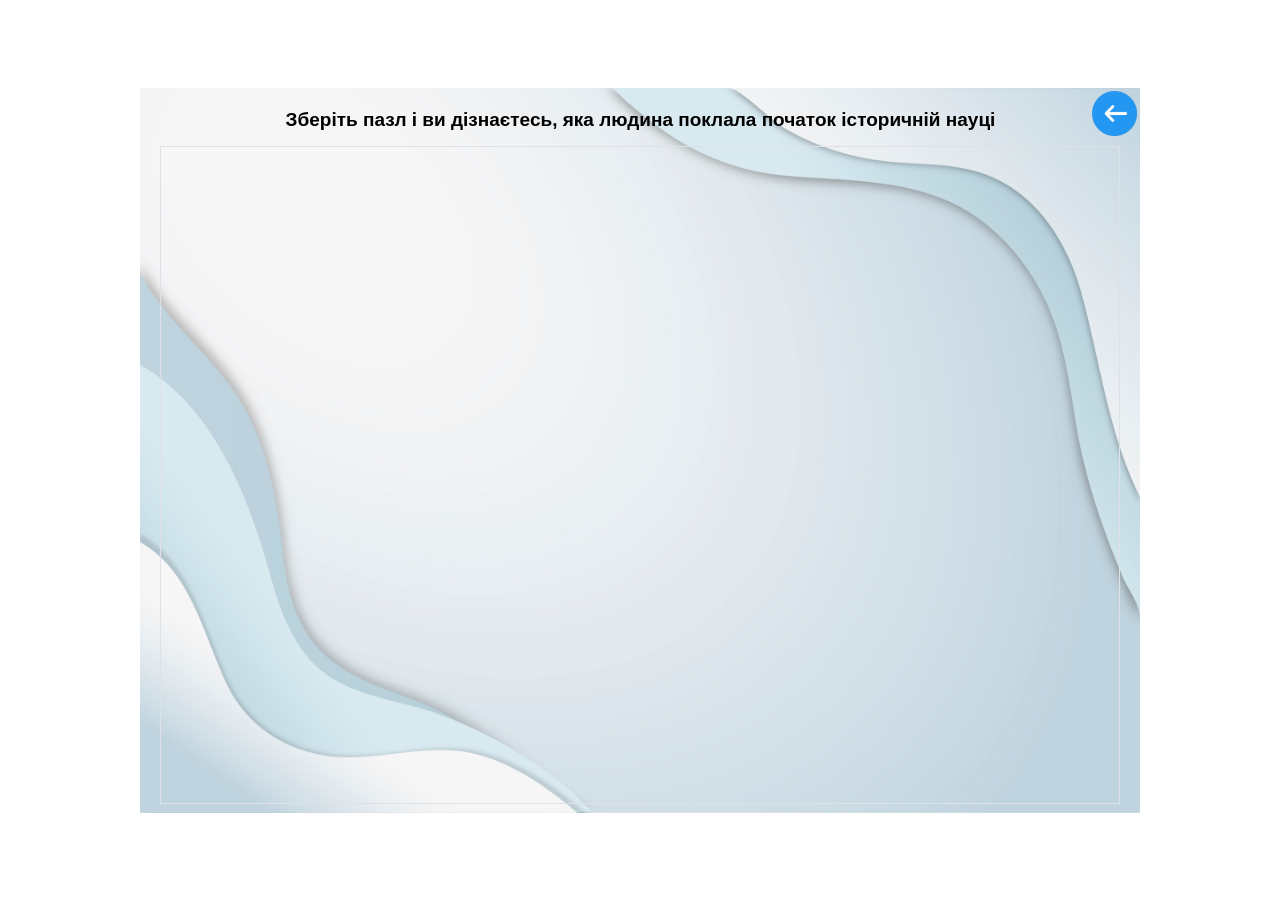
<file: p3p3.html>
<!doctype html>
<html>
<head>
<meta charset="utf-8">
<title>Україна і світ. 5 клас</title>
<meta name="generator" content="WYSIWYG Web Builder 20 - https://www.wysiwygwebbuilder.com">
<link href="historysvit5.css" rel="stylesheet">
<link href="p3p3.css" rel="stylesheet">
</head>
<body>
<div id="space"><br></div>
<div id="container">
<div id="wb_Image1" style="position:absolute;left:0px;top:1px;width:1000px;height:725px;z-index:0;">
<img src="images/Тло_УіС_5.jpg" id="Image1" alt="Modern soft green watercolor texture background design vector" title="Modern soft green watercolor texture background design vector" width="1000" height="667"></div>
<div id="wb_Text1" style="position:absolute;left:138px;top:22px;width:725px;height:21px;text-align:center;z-index:1;">
<span style="color:#000000;font-family:Arial;font-size:19px;"><strong>Зберіть пазл і ви дізнаєтесь, яка людина поклала початок історичній науці</strong></span></div>
<iframe name="InlineFrame1" id="InlineFrame1" style="position:absolute;left:20px;top:59px;width:960px;height:658px;z-index:2;" src="https://www.jigsawplanet.com/?rc=play&amp;pid=2ac4a1ec3f77&amp;view=iframe" style="width:100%;height:600px" frameborder="0" allowfullscreen" allow="fullscreen"></iframe>
<div id="wb_Image3" style="position:absolute;left:952px;top:4px;width:45px;height:45px;z-index:3;">
<a href="./p3.html"><img src="images/free-icon-back-arrow-5690080.png" id="Image3" alt="" width="45" height="45"></a></div>
</div>
</body>
</html>
</file>
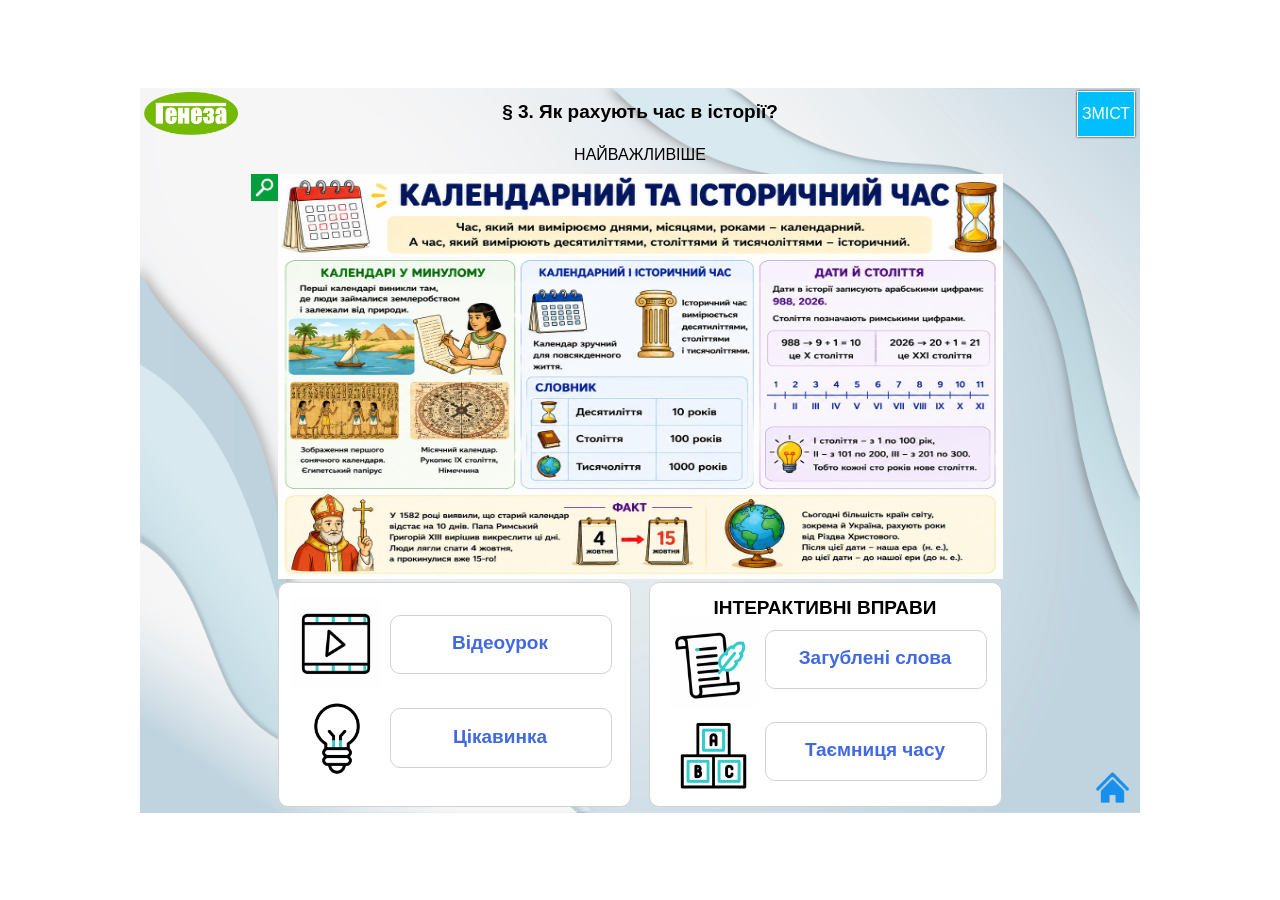
<file: p4.html>
<!doctype html>
<html>
<head>
<meta charset="utf-8">
<title>Україна і світ. 5 клас</title>
<meta name="generator" content="WYSIWYG Web Builder 20 - https://www.wysiwygwebbuilder.com">
<link href="historysvit5.css" rel="stylesheet">
<link href="p4.css" rel="stylesheet">
<script src="jquery-3.7.1.min.js"></script>
<script src="wb.panel.min.js"></script>
<link rel="stylesheet" href="fancybox/jquery.fancybox-1.3.4.css">
<script src="fancybox/jquery.easing-1.3.pack.js"></script>
<script src="fancybox/jquery.fancybox-1.3.4.pack.js"></script>
<script src="fancybox/jquery.mousewheel-3.0.4.pack.js"></script>
<script>
$(document).ready(function()
{
   $("a[data-rel='SlideShow1']").attr('rel', 'SlideShow1');
   $("a[rel^='SlideShow1']").fancybox({});
   $("#PanelMenu2").panel({animate: true, animationDuration: 200, animationEasing: 'linear', dismissible: true, display: 'push', position: 'right', toggle: true});
});
</script>
</head>
<body>
<div id="space"><br></div>
<div id="container">
<div id="wb_Image1" style="position:absolute;left:0px;top:1px;width:1000px;height:725px;z-index:0;">
<img src="images/Тло_УіС_5.jpg" id="Image1" alt="Modern soft green watercolor texture background design vector" title="Modern soft green watercolor texture background design vector" width="1000" height="667"></div>
<div id="wb_Text1" style="position:absolute;left:214px;top:14px;width:572px;height:21px;text-align:center;z-index:1;">
<span style="color:#000000;font-family:Arial;font-size:19px;"><strong>§ 3. Як рахують час в історії?</strong></span></div>
<div id="wb_Shape2" style="position:absolute;left:138px;top:495px;width:353px;height:225px;z-index:2;">
<div id="Shape2"></div></div>
<div id="wb_Shape3" style="position:absolute;left:509px;top:495px;width:353px;height:225px;z-index:3;">
<div id="Shape3"></div></div>
<div id="wb_Text5" style="position:absolute;left:568px;top:510px;width:234px;height:21px;text-align:center;z-index:4;">
<span style="color:#000000;font-family:Arial;font-size:19px;"><strong>ІНТЕРАКТИВНІ ВПРАВИ</strong></span></div>
<div id="SlideShow1" style="position:absolute;left:138px;top:87px;width:725px;height:405px;z-index:5;">
<a href="images/3.jpg" data-rel="SlideShow1"><img class="image" width="1536" height="1024" src="images/3.jpg" alt="" title=""></a>
</div>
<div id="wb_Text8" style="position:absolute;left:375px;top:58px;width:250px;height:18px;text-align:center;z-index:6;">
<span style="color:#000000;font-family:Arial;font-size:16px;">НАЙВАЖЛИВІШЕ </span></div>
<div id="wb_Image9" style="position:absolute;left:948px;top:676px;width:49px;height:49px;z-index:7;">
<a href="./p1.html"><img src="images/free-icon-building-14034653.png" id="Image9" alt="" width="49" height="49"></a></div>
<div id="wb_Image7" style="position:absolute;left:4px;top:5px;width:94px;height:43px;z-index:8;">
<img src="images/Генеза_.png" id="Image7" alt="" width="94" height="43"></div>
<a href="./images/3.jpg" target="_blank">
<picture id="wb_Picture1" style="position:absolute;left:111px;top:87px;width:27px;height:27px;z-index:9">
<img src="images/Search.png" id="Picture1" alt="" width="27" height="27">
</picture>
</a>
<div id="wb_Image4" style="position:absolute;left:150px;top:510px;width:92px;height:92px;z-index:10;">
<img src="images/free-animated-icon-video-6172536.gif" id="Image4" alt="" width="92" height="92"></div>
<div id="wb_Image3" style="position:absolute;left:150px;top:604px;width:94px;height:94px;z-index:11;">
<img src="images/lamp.gif" id="Image3" alt="" width="94" height="94"></div>
<div id="wb_Image6" style="position:absolute;left:528px;top:531px;width:91px;height:91px;z-index:12;">
<img src="images/free-animated-icon-scroll-with-quill-19014201.gif" id="Image6" alt="" width="91" height="91"></div>
<div id="wb_Image2" style="position:absolute;left:528px;top:622px;width:91px;height:91px;z-index:13;">
<img src="images/blocks.gif" id="Image2" alt="" width="91" height="91"></div>
<div id="wb_Shape4" style="position:absolute;left:250px;top:528px;width:222px;height:59px;z-index:14;">
<a href="https://drive.google.com/file/d/1wKb25_D_abBvStiZ3dLCwDyX4yX2u9yQ/view?usp=drive_link " target="_blank"><div id="Shape4"><div id="Shape4_text"><div><span style="color:#4169E1;font-family:Arial;font-size:19px;"><strong>Відеоурок</strong></span></div></div></div></a></div>
<div id="wb_Shape1" style="position:absolute;left:625px;top:543px;width:222px;height:59px;z-index:15;">
<a href="https://interactive.tmp-stg.faino.dev/games/application-fillWords-1/application-fillWords-1-1.1.1-0b9644c2b616f080549c29386ed8612c.html?id=019e836e-8717-740a-bb38-c638ccb578d8&be=https://backend.faino.school/api" target="_blank"><div id="Shape1"><div id="Shape1_text"><div><span style="color:#4169E1;font-family:Arial;font-size:19px;"><strong>Загублені слова</strong></span></div></div></div></a></div>
<div id="wb_Shape5" style="position:absolute;left:625px;top:635px;width:222px;height:59px;z-index:16;">
<a href="https://interactive.tmp-stg.faino.dev/games/application-anagram-1/application-anagram-1-1.1.1-45c7178cf49d00b1f45b3fa0391869ad.html?id=01a15904-2c65-74f1-9d61-58b68ff3aab3&be=https://backend.faino.school/api" target="_blank"><div id="Shape5"><div id="Shape5_text"><div><span style="color:#4169E1;font-family:Arial;font-size:19px;"><strong>Таємниця часу</strong></span></div></div></div></a></div>
<div id="wb_Shape6" style="position:absolute;left:250px;top:621px;width:222px;height:60px;z-index:17;">
<a href="./p4p4.html"><div id="Shape6"><div id="Shape6_text"><div><span style="color:#4169E1;font-family:Arial;font-size:19px;"><strong>Цікавинка</strong></span></div></div></div></a></div>
<div id="wb_PanelMenu2" style="position:absolute;left:937px;top:4px;width:56px;height:44px;text-align:center;z-index:18;">
<a href="#PanelMenu2_markup" id="PanelMenu2">&#1047;&#1052;&#1030;&#1057;&#1058;</a>
<div id="PanelMenu2_markup">
<ul role="menu">
<li role="menuitem"><a href="./pro.html" class="nav-link"><svg class="icon" viewBox="0 0 1024 1024" version="1.1" xmlns="http://www.w3.org/2000/svg">
   <path d="M512 1024 C605 1023, 690 1000, 768 956 L768 956 L768 956 C845 911, 908 848, 956 768 C1001 687, 1024 601, 1024 512 C1024 423, 1001 337, 956 256 C908 176, 845 113, 768 68 C690 24, 605 1, 512 0 C418 1, 333 24, 256 68 C178 113, 116 176, 68 256 C22 337, 0 423, 0 512 C0 601, 22 687, 68 768 C116 848, 178 911, 256 956 C333 1000, 418 1023, 512 1024 Z M432 672 L480 672 L432 672 L480 672 L480 544 L480 544 L432 544 L432 544 C402 541, 386 525, 384 496 C386 467, 402 451, 432 449 L528 449 L528 449 C557 451, 573 467, 577 496 L577 672 L577 672 L592 672 L592 672 C621 675, 637 691, 640 720 C637 749, 621 765, 592 768 L432 768 L432 768 C402 765, 386 749, 384 720 C386 691, 402 675, 432 672 Z M512 256 C530 256, 546 262, 558 274 L558 274 L558 274 C570 286, 577 301, 577 321 C577 339, 570 354, 558 366 C546 378, 530 384, 512 384 C493 384, 478 378, 466 366 C454 354, 449 339, 449 321 C449 301, 454 286, 466 274 C478 262, 493 256, 512 256"/>
</svg>
<span>&#1055;&#1088;&#1086; &#1045;-&#1044;&#1086;&#1076;&#1072;&#1090;&#1086;&#1082;</span></a></li>
<li role="menuitem"><a href="./p1.html" class="nav-link">&#1057;&#1090;&#1072;&#1088;&#1090;&#1086;&#1074;&#1072; &#1089;&#1090;&#1086;&#1088;&#1110;&#1085;&#1082;&#1072;</a></li>
<li role="menuitem"><a href="facetime:" class="nav-link">&#1042;&#1057;&#1058;&#1059;&#1055; </a></li>
<li role="menuitem"><a href="./p2.html" class="nav-link">&#167; 1. &#1065;&#1086; &#1090;&#1072;&#1082;&#1077; &#1110;&#1089;&#1090;&#1086;&#1088;&#1110;&#1103;?</a></li>
<li role="menuitem"><a href="facetime:" class="nav-link">&#1056;&#1086;&#1079;&#1076;&#1110;&#1083; 1. &#1044;&#1086;&#1089;&#1083;&#1110;&#1076;&#1078;&#1077;&#1085;&#1085;&#1103; &#1110;&#1089;&#1090;&#1086;&#1088;&#1110;&#1111;</a></li>
<li role="menuitem"><a href="./p3.html" target="_blank" class="nav-link">&#167; 2. &#1065;&#1086; &#1074;&#1080;&#1074;&#1095;&#1072;&#1102;&#1090;&#1100; &#1110;&#1089;&#1090;&#1086;&#1088;&#1080;&#1082;&#1080;?</a></li>
<li role="menuitem"><a href="./p4.html" class="nav-link">&#167; 3. &#1071;&#1082; &#1088;&#1072;&#1093;&#1091;&#1102;&#1090;&#1100; &#1095;&#1072;&#1089; &#1074; &#1110;&#1089;&#1090;&#1086;&#1088;&#1110;&#1111;?</a></li>
<li role="menuitem"><a href="./p5.html" class="nav-link">&#167; 4. &#1071;&#1082; &#1086;&#1088;&#1110;&#1108;&#1085;&#1090;&#1091;&#1074;&#1072;&#1090;&#1080;&#1089;&#1103; &#1074; &#1087;&#1086;&#1076;&#1110;&#1103;&#1093; &#1084;&#1080;&#1085;&#1091;&#1083;&#1086;&#1075;&#1086;?</a></li>
<li role="menuitem"><a href="./p6.html" class="nav-link">&#167; 5. &#1065;&#1086; &#1090;&#1072;&#1082;&#1077; &#1075;&#1077;&#1086;&#1075;&#1088;&#1072;&#1092;&#1110;&#1095;&#1085;&#1080;&#1081; &#1090;&#1072; &#1110;&#1089;&#1090;&#1086;&#1088;&#1080;&#1095;&#1085;&#1080;&#1081; &#1087;&#1088;&#1086;&#1089;&#1090;&#1110;&#1088;?</a></li>
<li role="menuitem"><a href="./p7.html" class="nav-link">&#167; 6. &#1065;&#1086; &#1090;&#1072;&#1082;&#1077; &#1110;&#1089;&#1090;&#1086;&#1088;&#1080;&#1095;&#1085;&#1077; &#1076;&#1078;&#1077;&#1088;&#1077;&#1083;&#1086;?</a></li>
<li role="menuitem"><a href="./p8.html" class="nav-link">&#167; 7. &#1071;&#1082;&#1110; &#1085;&#1072;&#1091;&#1082;&#1080; &#1076;&#1086;&#1087;&#1086;&#1084;&#1072;&#1075;&#1072;&#1102;&#1090;&#1100; &#1076;&#1086;&#1089;&#1083;&#1110;&#1076;&#1078;&#1091;&#1074;&#1072;&#1090;&#1080; &#1084;&#1080;&#1085;&#1091;&#1083;&#1077;?</a></li>
<li role="menuitem"><a href="./p9.html" class="nav-link">&#167; 8. &#1056;&#1077;&#1092;&#1083;&#1077;&#1082;&#1089;&#1110;&#1103; &#1090;&#1077;&#1084;&#1080;. &#1055;&#1088;&#1086;&#1108;&#1082;&#1090;&#1085;&#1072; &#1076;&#1110;&#1103;&#1083;&#1100;&#1085;&#1110;&#1089;&#1090;&#1100;.</a></li>
</ul>
</div>
</div>
</div>
</body>
</html>
</file>
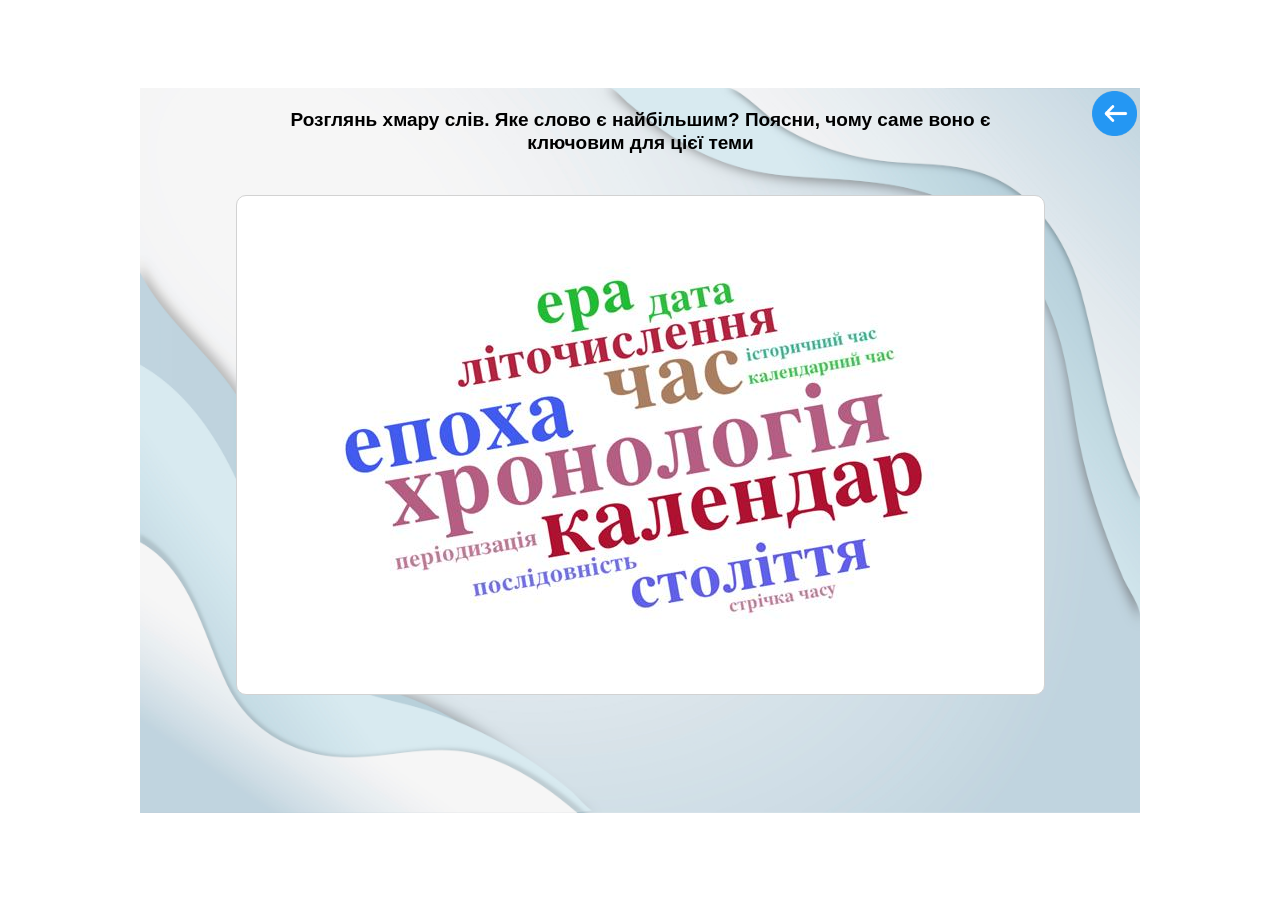
<file: p4p4.html>
<!doctype html>
<html>
<head>
<meta charset="utf-8">
<title>Україна і світ. 5 клас</title>
<meta name="generator" content="WYSIWYG Web Builder 20 - https://www.wysiwygwebbuilder.com">
<link href="historysvit5.css" rel="stylesheet">
<link href="p4p4.css" rel="stylesheet">
</head>
<body>
<div id="space"><br></div>
<div id="container">
<div id="wb_Image1" style="position:absolute;left:0px;top:1px;width:1000px;height:725px;z-index:0;">
<img src="images/Тло_УіС_5.jpg" id="Image1" alt="Modern soft green watercolor texture background design vector" title="Modern soft green watercolor texture background design vector" width="1000" height="667"></div>
<div id="wb_Text1" style="position:absolute;left:138px;top:22px;width:725px;height:42px;text-align:center;z-index:1;">
<span style="color:#000000;font-family:Arial;font-size:19px;"><strong>Розглянь хмару слів. Яке слово є найбільшим? Поясни, чому саме воно є ключовим для цієї теми</strong></span></div>
<div id="wb_Shape1" style="position:absolute;left:96px;top:108px;width:809px;height:500px;z-index:2;">
<div id="Shape1"></div></div>
<div id="wb_Image2" style="position:absolute;left:170px;top:148px;width:661px;height:401px;z-index:3;">
<img src="images/cloud.jpg" id="Image2" alt="" width="661" height="401"></div>
<div id="wb_Image3" style="position:absolute;left:952px;top:4px;width:45px;height:45px;z-index:4;">
<a href="./p4.html"><img src="images/free-icon-back-arrow-5690080.png" id="Image3" alt="" width="45" height="45"></a></div>
</div>
</body>
</html>
</file>
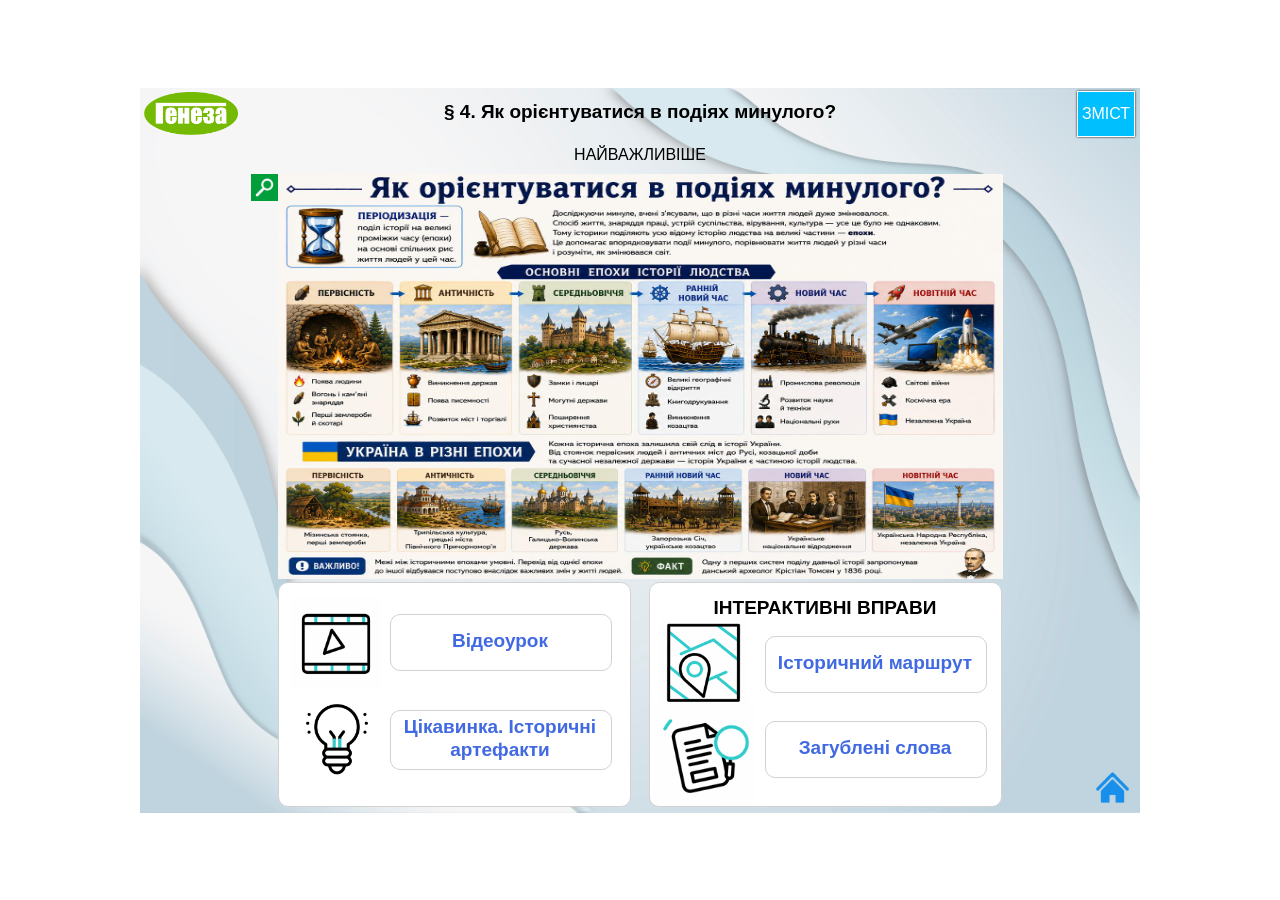
<file: p5.html>
<!doctype html>
<html>
<head>
<meta charset="utf-8">
<title>Україна і світ. 5 клас</title>
<meta name="generator" content="WYSIWYG Web Builder 20 - https://www.wysiwygwebbuilder.com">
<link href="historysvit5.css" rel="stylesheet">
<link href="p5.css" rel="stylesheet">
<script src="jquery-3.7.1.min.js"></script>
<script src="wb.panel.min.js"></script>
<link rel="stylesheet" href="fancybox/jquery.fancybox-1.3.4.css">
<script src="fancybox/jquery.easing-1.3.pack.js"></script>
<script src="fancybox/jquery.fancybox-1.3.4.pack.js"></script>
<script src="fancybox/jquery.mousewheel-3.0.4.pack.js"></script>
<script>
$(document).ready(function()
{
   $("a[data-rel='SlideShow1']").attr('rel', 'SlideShow1');
   $("a[rel^='SlideShow1']").fancybox({});
   $("#PanelMenu2").panel({animate: true, animationDuration: 200, animationEasing: 'linear', dismissible: true, display: 'push', position: 'right', toggle: true});
});
</script>
</head>
<body>
<div id="space"><br></div>
<div id="container">
<div id="wb_Image1" style="position:absolute;left:0px;top:1px;width:1000px;height:725px;z-index:0;">
<img src="images/Тло_УіС_5.jpg" id="Image1" alt="Modern soft green watercolor texture background design vector" title="Modern soft green watercolor texture background design vector" width="1000" height="667"></div>
<div id="wb_Text1" style="position:absolute;left:214px;top:14px;width:572px;height:21px;text-align:center;z-index:1;">
<span style="color:#000000;font-family:Arial;font-size:19px;"><strong>§ 4. Як орієнтуватися в подіях минулого?</strong></span></div>
<div id="wb_Shape2" style="position:absolute;left:138px;top:495px;width:353px;height:225px;z-index:2;">
<div id="Shape2"></div></div>
<div id="wb_Shape3" style="position:absolute;left:509px;top:495px;width:353px;height:225px;z-index:3;">
<div id="Shape3"></div></div>
<div id="wb_Text5" style="position:absolute;left:568px;top:510px;width:234px;height:21px;text-align:center;z-index:4;">
<span style="color:#000000;font-family:Arial;font-size:19px;"><strong>ІНТЕРАКТИВНІ ВПРАВИ</strong></span></div>
<div id="SlideShow1" style="position:absolute;left:138px;top:87px;width:725px;height:405px;z-index:5;">
<a href="images/4.jpg" data-rel="SlideShow1"><img class="image" width="1536" height="1024" src="images/4.jpg" alt="" title=""></a>
</div>
<div id="wb_Text8" style="position:absolute;left:375px;top:58px;width:250px;height:18px;text-align:center;z-index:6;">
<span style="color:#000000;font-family:Arial;font-size:16px;">НАЙВАЖЛИВІШЕ </span></div>
<div id="wb_Image9" style="position:absolute;left:948px;top:676px;width:49px;height:49px;z-index:7;">
<a href="./p1.html"><img src="images/free-icon-building-14034653.png" id="Image9" alt="" width="49" height="49"></a></div>
<div id="wb_Image7" style="position:absolute;left:4px;top:5px;width:94px;height:43px;z-index:8;">
<img src="images/Генеза_.png" id="Image7" alt="" width="94" height="43"></div>
<a href="./images/4.jpg" target="_blank">
<picture id="wb_Picture1" style="position:absolute;left:111px;top:87px;width:27px;height:27px;z-index:9">
<img src="images/Search.png" id="Picture1" alt="" width="27" height="27">
</picture>
</a>
<div id="wb_Image4" style="position:absolute;left:150px;top:510px;width:92px;height:92px;z-index:10;">
<img src="images/free-animated-icon-video-6172536.gif" id="Image4" alt="" width="92" height="92"></div>
<div id="wb_Image3" style="position:absolute;left:150px;top:604px;width:94px;height:94px;z-index:11;">
<img src="images/lamp.gif" id="Image3" alt="" width="94" height="94"></div>
<div id="wb_Shape4" style="position:absolute;left:250px;top:527px;width:222px;height:57px;z-index:12;">
<a href="https://drive.google.com/file/d/1OB3ib1LIqdWeCZWjBu5A4vezBt4hIZZD/view?usp=drive_link " target="_blank"><div id="Shape4"><div id="Shape4_text"><div><span style="color:#4169E1;font-family:Arial;font-size:19px;"><strong>Відеоурок</strong></span></div></div></div></a></div>
<div id="wb_Shape1" style="position:absolute;left:625px;top:549px;width:222px;height:57px;z-index:13;">
<a href="https://interactive.tmp-stg.faino.dev/games/application-diagram-1/application-diagram-1-1.1.1-f521c126e619dc7c73c0961b35007429.html?id=01a13505-ea4c-7bd4-9b2c-71f8aa298f5d&be=https://backend.faino.school/api" target="_blank"><div id="Shape1"><div id="Shape1_text"><div><span style="color:#4169E1;font-family:Arial;font-size:19px;"><strong>Історичний маршрут</strong></span></div></div></div></a></div>
<div id="wb_Shape5" style="position:absolute;left:625px;top:634px;width:222px;height:57px;z-index:14;">
<a href="https://interactive.tmp-stg.faino.dev/games/application-fillWords-1/application-fillWords-1-1.1.1-0b9644c2b616f080549c29386ed8612c.html?id=01a1350d-90d3-795e-aed0-6ba5db8dfa2b&be=https://backend.faino.school/api" target="_blank"><div id="Shape5"><div id="Shape5_text"><div><span style="color:#4169E1;font-family:Arial;font-size:19px;"><strong>Загублені слова</strong></span></div></div></div></a></div>
<div id="wb_Shape6" style="position:absolute;left:250px;top:623px;width:222px;height:60px;z-index:15;">
<a href="https://interactive.tmp-stg.faino.dev/games/application-quiz-1/application-quiz-1-1.1.1-cc7db93493f50f5e291d212f4af3bfd1.html?id=01a13534-6664-7c16-be61-8d8273646d0f&be=https://backend.faino.school/api" target="_blank"><div id="Shape6"><div id="Shape6_text"><div><span style="color:#4169E1;font-family:Arial;font-size:19px;"><strong>Цікавинка. Історичні артефакти </strong></span></div></div></div></a></div>
<div id="wb_Image5" style="position:absolute;left:519px;top:531px;width:89px;height:89px;z-index:16;">
<img src="images/free-animated-icon-location-6844338.gif" id="Image5" alt="" width="89" height="89"></div>
<div id="wb_Image2" style="position:absolute;left:513px;top:615px;width:102px;height:102px;z-index:17;">
<img src="images/no-data.gif" id="Image2" alt="" width="102" height="102"></div>
<div id="wb_PanelMenu2" style="position:absolute;left:937px;top:4px;width:56px;height:44px;text-align:center;z-index:18;">
<a href="#PanelMenu2_markup" id="PanelMenu2">&#1047;&#1052;&#1030;&#1057;&#1058;</a>
<div id="PanelMenu2_markup">
<ul role="menu">
<li role="menuitem"><a href="./pro.html" class="nav-link"><svg class="icon" viewBox="0 0 1024 1024" version="1.1" xmlns="http://www.w3.org/2000/svg">
   <path d="M512 1024 C605 1023, 690 1000, 768 956 L768 956 L768 956 C845 911, 908 848, 956 768 C1001 687, 1024 601, 1024 512 C1024 423, 1001 337, 956 256 C908 176, 845 113, 768 68 C690 24, 605 1, 512 0 C418 1, 333 24, 256 68 C178 113, 116 176, 68 256 C22 337, 0 423, 0 512 C0 601, 22 687, 68 768 C116 848, 178 911, 256 956 C333 1000, 418 1023, 512 1024 Z M432 672 L480 672 L432 672 L480 672 L480 544 L480 544 L432 544 L432 544 C402 541, 386 525, 384 496 C386 467, 402 451, 432 449 L528 449 L528 449 C557 451, 573 467, 577 496 L577 672 L577 672 L592 672 L592 672 C621 675, 637 691, 640 720 C637 749, 621 765, 592 768 L432 768 L432 768 C402 765, 386 749, 384 720 C386 691, 402 675, 432 672 Z M512 256 C530 256, 546 262, 558 274 L558 274 L558 274 C570 286, 577 301, 577 321 C577 339, 570 354, 558 366 C546 378, 530 384, 512 384 C493 384, 478 378, 466 366 C454 354, 449 339, 449 321 C449 301, 454 286, 466 274 C478 262, 493 256, 512 256"/>
</svg>
<span>&#1055;&#1088;&#1086; &#1045;-&#1044;&#1086;&#1076;&#1072;&#1090;&#1086;&#1082;</span></a></li>
<li role="menuitem"><a href="./p1.html" class="nav-link">&#1057;&#1090;&#1072;&#1088;&#1090;&#1086;&#1074;&#1072; &#1089;&#1090;&#1086;&#1088;&#1110;&#1085;&#1082;&#1072;</a></li>
<li role="menuitem"><a href="facetime:" class="nav-link">&#1042;&#1057;&#1058;&#1059;&#1055; </a></li>
<li role="menuitem"><a href="./p2.html" class="nav-link">&#167; 1. &#1065;&#1086; &#1090;&#1072;&#1082;&#1077; &#1110;&#1089;&#1090;&#1086;&#1088;&#1110;&#1103;?</a></li>
<li role="menuitem"><a href="facetime:" class="nav-link">&#1056;&#1086;&#1079;&#1076;&#1110;&#1083; 1. &#1044;&#1086;&#1089;&#1083;&#1110;&#1076;&#1078;&#1077;&#1085;&#1085;&#1103; &#1110;&#1089;&#1090;&#1086;&#1088;&#1110;&#1111;</a></li>
<li role="menuitem"><a href="./p3.html" target="_blank" class="nav-link">&#167; 2. &#1065;&#1086; &#1074;&#1080;&#1074;&#1095;&#1072;&#1102;&#1090;&#1100; &#1110;&#1089;&#1090;&#1086;&#1088;&#1080;&#1082;&#1080;?</a></li>
<li role="menuitem"><a href="./p4.html" class="nav-link">&#167; 3. &#1071;&#1082; &#1088;&#1072;&#1093;&#1091;&#1102;&#1090;&#1100; &#1095;&#1072;&#1089; &#1074; &#1110;&#1089;&#1090;&#1086;&#1088;&#1110;&#1111;?</a></li>
<li role="menuitem"><a href="./p5.html" class="nav-link">&#167; 4. &#1071;&#1082; &#1086;&#1088;&#1110;&#1108;&#1085;&#1090;&#1091;&#1074;&#1072;&#1090;&#1080;&#1089;&#1103; &#1074; &#1087;&#1086;&#1076;&#1110;&#1103;&#1093; &#1084;&#1080;&#1085;&#1091;&#1083;&#1086;&#1075;&#1086;?</a></li>
<li role="menuitem"><a href="./p6.html" class="nav-link">&#167; 5. &#1065;&#1086; &#1090;&#1072;&#1082;&#1077; &#1075;&#1077;&#1086;&#1075;&#1088;&#1072;&#1092;&#1110;&#1095;&#1085;&#1080;&#1081; &#1090;&#1072; &#1110;&#1089;&#1090;&#1086;&#1088;&#1080;&#1095;&#1085;&#1080;&#1081; &#1087;&#1088;&#1086;&#1089;&#1090;&#1110;&#1088;?</a></li>
<li role="menuitem"><a href="./p7.html" class="nav-link">&#167; 6. &#1065;&#1086; &#1090;&#1072;&#1082;&#1077; &#1110;&#1089;&#1090;&#1086;&#1088;&#1080;&#1095;&#1085;&#1077; &#1076;&#1078;&#1077;&#1088;&#1077;&#1083;&#1086;?</a></li>
<li role="menuitem"><a href="./p8.html" class="nav-link">&#167; 7. &#1071;&#1082;&#1110; &#1085;&#1072;&#1091;&#1082;&#1080; &#1076;&#1086;&#1087;&#1086;&#1084;&#1072;&#1075;&#1072;&#1102;&#1090;&#1100; &#1076;&#1086;&#1089;&#1083;&#1110;&#1076;&#1078;&#1091;&#1074;&#1072;&#1090;&#1080; &#1084;&#1080;&#1085;&#1091;&#1083;&#1077;?</a></li>
<li role="menuitem"><a href="./p9.html" class="nav-link">&#167; 8. &#1056;&#1077;&#1092;&#1083;&#1077;&#1082;&#1089;&#1110;&#1103; &#1090;&#1077;&#1084;&#1080;. &#1055;&#1088;&#1086;&#1108;&#1082;&#1090;&#1085;&#1072; &#1076;&#1110;&#1103;&#1083;&#1100;&#1085;&#1110;&#1089;&#1090;&#1100;.</a></li>
</ul>
</div>
</div>
</div>
</body>
</html>
</file>
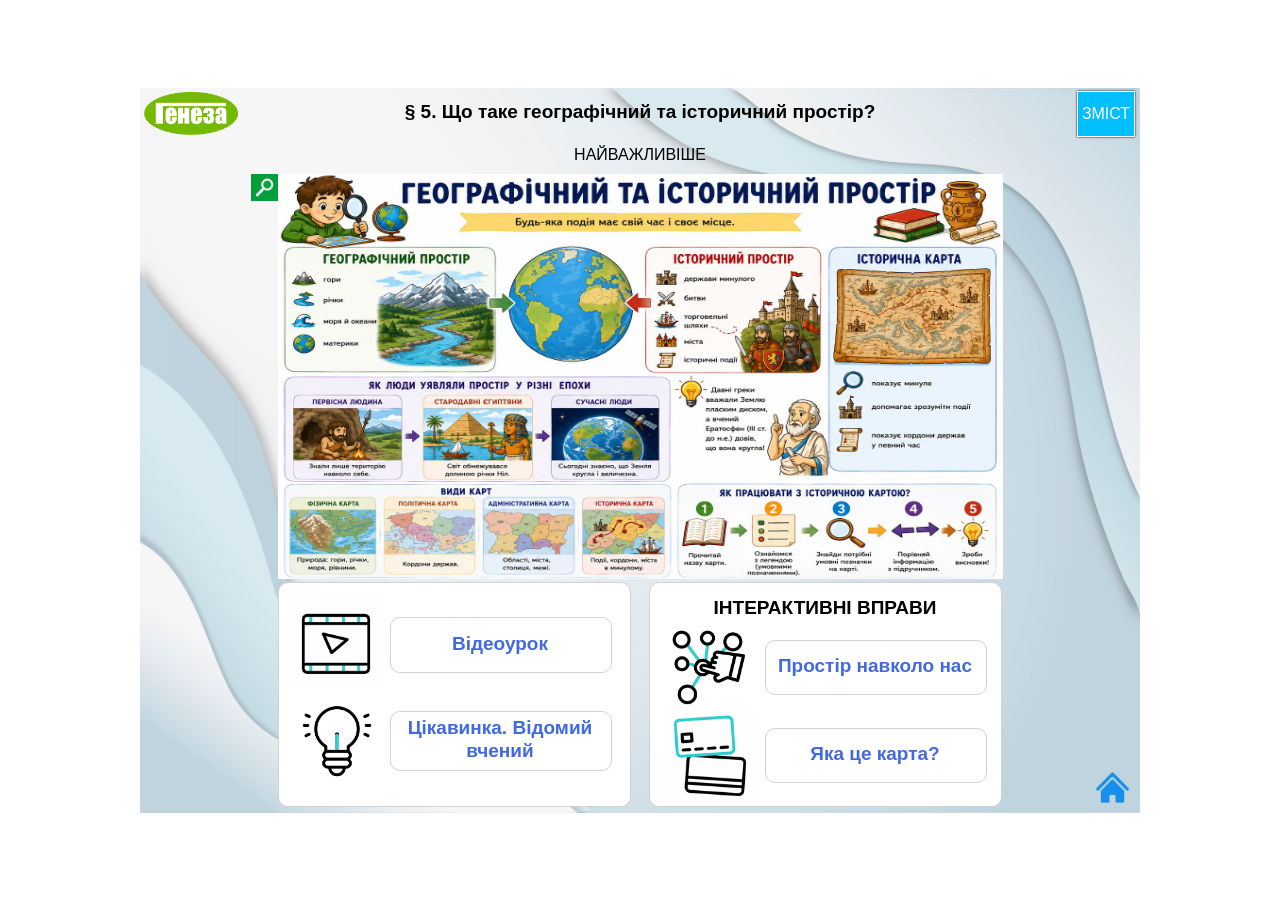
<file: p6.html>
<!doctype html>
<html>
<head>
<meta charset="utf-8">
<title>Україна і світ. 5 клас</title>
<meta name="generator" content="WYSIWYG Web Builder 20 - https://www.wysiwygwebbuilder.com">
<link href="historysvit5.css" rel="stylesheet">
<link href="p6.css" rel="stylesheet">
<script src="jquery-3.7.1.min.js"></script>
<script src="wb.panel.min.js"></script>
<link rel="stylesheet" href="fancybox/jquery.fancybox-1.3.4.css">
<script src="fancybox/jquery.easing-1.3.pack.js"></script>
<script src="fancybox/jquery.fancybox-1.3.4.pack.js"></script>
<script src="fancybox/jquery.mousewheel-3.0.4.pack.js"></script>
<script>
$(document).ready(function()
{
   $("a[data-rel='SlideShow1']").attr('rel', 'SlideShow1');
   $("a[rel^='SlideShow1']").fancybox({});
   $("#PanelMenu2").panel({animate: true, animationDuration: 200, animationEasing: 'linear', dismissible: true, display: 'push', position: 'right', toggle: true});
});
</script>
</head>
<body>
<div id="space"><br></div>
<div id="container">
<div id="wb_Image1" style="position:absolute;left:0px;top:1px;width:1000px;height:725px;z-index:0;">
<img src="images/Тло_УіС_5.jpg" id="Image1" alt="Modern soft green watercolor texture background design vector" title="Modern soft green watercolor texture background design vector" width="1000" height="667"></div>
<div id="wb_Text1" style="position:absolute;left:214px;top:14px;width:572px;height:21px;text-align:center;z-index:1;">
<span style="color:#000000;font-family:Arial;font-size:19px;"><strong>§ 5. Що таке географічний та історичний простір?</strong></span></div>
<div id="wb_Shape2" style="position:absolute;left:138px;top:495px;width:353px;height:225px;z-index:2;">
<div id="Shape2"></div></div>
<div id="wb_Shape3" style="position:absolute;left:509px;top:495px;width:353px;height:225px;z-index:3;">
<div id="Shape3"></div></div>
<div id="wb_Text5" style="position:absolute;left:568px;top:510px;width:234px;height:21px;text-align:center;z-index:4;">
<span style="color:#000000;font-family:Arial;font-size:19px;"><strong>ІНТЕРАКТИВНІ ВПРАВИ</strong></span></div>
<div id="SlideShow1" style="position:absolute;left:138px;top:87px;width:725px;height:405px;z-index:5;">
<a href="images/5.jpg" data-rel="SlideShow1"><img class="image" width="1536" height="1024" src="images/5.jpg" alt="" title=""></a>
</div>
<div id="wb_Text8" style="position:absolute;left:375px;top:58px;width:250px;height:18px;text-align:center;z-index:6;">
<span style="color:#000000;font-family:Arial;font-size:16px;">НАЙВАЖЛИВІШЕ </span></div>
<div id="wb_Image9" style="position:absolute;left:948px;top:676px;width:49px;height:49px;z-index:7;">
<a href="./p1.html"><img src="images/free-icon-building-14034653.png" id="Image9" alt="" width="49" height="49"></a></div>
<div id="wb_Image7" style="position:absolute;left:4px;top:5px;width:94px;height:43px;z-index:8;">
<img src="images/Генеза_.png" id="Image7" alt="" width="94" height="43"></div>
<a href="./images/5.jpg" target="_blank">
<picture id="wb_Picture1" style="position:absolute;left:111px;top:87px;width:27px;height:27px;z-index:9">
<img src="images/Search.png" id="Picture1" alt="" width="27" height="27">
</picture>
</a>
<div id="wb_Image4" style="position:absolute;left:150px;top:510px;width:92px;height:92px;z-index:10;">
<img src="images/free-animated-icon-video-6172536.gif" id="Image4" alt="" width="92" height="92"></div>
<div id="wb_Image3" style="position:absolute;left:150px;top:604px;width:94px;height:94px;z-index:11;">
<img src="images/lamp.gif" id="Image3" alt="" width="94" height="94"></div>
<div id="wb_Shape4" style="position:absolute;left:250px;top:530px;width:222px;height:56px;z-index:12;">
<a href="https://drive.google.com/file/d/1rCNEtlYTd8e9DsJ-k8dbA4U_ArmxB8hA/view?usp=drive_link" target="_blank"><div id="Shape4"><div id="Shape4_text"><div><span style="color:#4169E1;font-family:Arial;font-size:19px;"><strong>Відеоурок</strong></span></div></div></div></a></div>
<div id="wb_Shape1" style="position:absolute;left:625px;top:553px;width:222px;height:55px;z-index:13;">
<a href="https://interactive.tmp-stg.faino.dev/games/application-sortByGroup-1/application-sortByGroup-1-1.1.1-83033ab972d5b2c12c0290dc57224bbf.html?id=01a1353b-d63a-7433-ae84-d3379c4437d0&be=https://backend.faino.school/api" target="_blank"><div id="Shape1"><div id="Shape1_text"><div><span style="color:#4169E1;font-family:Arial;font-size:19px;"><strong>Простір навколо нас</strong></span></div></div></div></a></div>
<div id="wb_Shape5" style="position:absolute;left:625px;top:641px;width:222px;height:55px;z-index:14;">
<a href="https://interactive.tmp-stg.faino.dev/games/application-flashCards-1/application-flashCards-1-1.1.1-c8e3281d0b76a604ff70e79495019deb.html?id=01a1355e-9502-71bd-a681-7203638d9eae&be=https://backend.faino.school/api" target="_blank"><div id="Shape5"><div id="Shape5_text"><div><span style="color:#4169E1;font-family:Arial;font-size:19px;"><strong>Яка це карта?</strong></span></div></div></div></a></div>
<div id="wb_Shape6" style="position:absolute;left:250px;top:624px;width:222px;height:60px;z-index:15;">
<a href="https://interactive.tmp-stg.faino.dev/games/application-anagram-1/application-anagram-1-1.1.1-45c7178cf49d00b1f45b3fa0391869ad.html?id=01a1357b-28e2-73bb-8d2b-210535c5ec2e&be=https://backend.faino.school/api" target="_blank"><div id="Shape6"><div id="Shape6_text"><div><span style="color:#4169E1;font-family:Arial;font-size:19px;"><strong>Цікавинка. Відомий вчений </strong></span></div></div></div></a></div>
<div id="wb_Image6" style="position:absolute;left:519px;top:530px;width:97px;height:97px;z-index:16;">
<img src="images/free-animated-icon-interaction-16275723.gif" id="Image6" alt="" width="97" height="97"></div>
<div id="wb_Image2" style="position:absolute;left:524px;top:623px;width:92px;height:92px;z-index:17;">
<img src="images/free-animated-icon-credit-card-16678292.gif" id="Image2" alt="" width="92" height="92"></div>
<div id="wb_PanelMenu2" style="position:absolute;left:937px;top:4px;width:56px;height:44px;text-align:center;z-index:18;">
<a href="#PanelMenu2_markup" id="PanelMenu2">&#1047;&#1052;&#1030;&#1057;&#1058;</a>
<div id="PanelMenu2_markup">
<ul role="menu">
<li role="menuitem"><a href="./pro.html" class="nav-link"><svg class="icon" viewBox="0 0 1024 1024" version="1.1" xmlns="http://www.w3.org/2000/svg">
   <path d="M512 1024 C605 1023, 690 1000, 768 956 L768 956 L768 956 C845 911, 908 848, 956 768 C1001 687, 1024 601, 1024 512 C1024 423, 1001 337, 956 256 C908 176, 845 113, 768 68 C690 24, 605 1, 512 0 C418 1, 333 24, 256 68 C178 113, 116 176, 68 256 C22 337, 0 423, 0 512 C0 601, 22 687, 68 768 C116 848, 178 911, 256 956 C333 1000, 418 1023, 512 1024 Z M432 672 L480 672 L432 672 L480 672 L480 544 L480 544 L432 544 L432 544 C402 541, 386 525, 384 496 C386 467, 402 451, 432 449 L528 449 L528 449 C557 451, 573 467, 577 496 L577 672 L577 672 L592 672 L592 672 C621 675, 637 691, 640 720 C637 749, 621 765, 592 768 L432 768 L432 768 C402 765, 386 749, 384 720 C386 691, 402 675, 432 672 Z M512 256 C530 256, 546 262, 558 274 L558 274 L558 274 C570 286, 577 301, 577 321 C577 339, 570 354, 558 366 C546 378, 530 384, 512 384 C493 384, 478 378, 466 366 C454 354, 449 339, 449 321 C449 301, 454 286, 466 274 C478 262, 493 256, 512 256"/>
</svg>
<span>&#1055;&#1088;&#1086; &#1045;-&#1044;&#1086;&#1076;&#1072;&#1090;&#1086;&#1082;</span></a></li>
<li role="menuitem"><a href="./p1.html" class="nav-link">&#1057;&#1090;&#1072;&#1088;&#1090;&#1086;&#1074;&#1072; &#1089;&#1090;&#1086;&#1088;&#1110;&#1085;&#1082;&#1072;</a></li>
<li role="menuitem"><a href="facetime:" class="nav-link">&#1042;&#1057;&#1058;&#1059;&#1055; </a></li>
<li role="menuitem"><a href="./p2.html" class="nav-link">&#167; 1. &#1065;&#1086; &#1090;&#1072;&#1082;&#1077; &#1110;&#1089;&#1090;&#1086;&#1088;&#1110;&#1103;?</a></li>
<li role="menuitem"><a href="facetime:" class="nav-link">&#1056;&#1086;&#1079;&#1076;&#1110;&#1083; 1. &#1044;&#1086;&#1089;&#1083;&#1110;&#1076;&#1078;&#1077;&#1085;&#1085;&#1103; &#1110;&#1089;&#1090;&#1086;&#1088;&#1110;&#1111;</a></li>
<li role="menuitem"><a href="./p3.html" target="_blank" class="nav-link">&#167; 2. &#1065;&#1086; &#1074;&#1080;&#1074;&#1095;&#1072;&#1102;&#1090;&#1100; &#1110;&#1089;&#1090;&#1086;&#1088;&#1080;&#1082;&#1080;?</a></li>
<li role="menuitem"><a href="./p4.html" class="nav-link">&#167; 3. &#1071;&#1082; &#1088;&#1072;&#1093;&#1091;&#1102;&#1090;&#1100; &#1095;&#1072;&#1089; &#1074; &#1110;&#1089;&#1090;&#1086;&#1088;&#1110;&#1111;?</a></li>
<li role="menuitem"><a href="./p5.html" class="nav-link">&#167; 4. &#1071;&#1082; &#1086;&#1088;&#1110;&#1108;&#1085;&#1090;&#1091;&#1074;&#1072;&#1090;&#1080;&#1089;&#1103; &#1074; &#1087;&#1086;&#1076;&#1110;&#1103;&#1093; &#1084;&#1080;&#1085;&#1091;&#1083;&#1086;&#1075;&#1086;?</a></li>
<li role="menuitem"><a href="./p6.html" class="nav-link">&#167; 5. &#1065;&#1086; &#1090;&#1072;&#1082;&#1077; &#1075;&#1077;&#1086;&#1075;&#1088;&#1072;&#1092;&#1110;&#1095;&#1085;&#1080;&#1081; &#1090;&#1072; &#1110;&#1089;&#1090;&#1086;&#1088;&#1080;&#1095;&#1085;&#1080;&#1081; &#1087;&#1088;&#1086;&#1089;&#1090;&#1110;&#1088;?</a></li>
<li role="menuitem"><a href="./p7.html" class="nav-link">&#167; 6. &#1065;&#1086; &#1090;&#1072;&#1082;&#1077; &#1110;&#1089;&#1090;&#1086;&#1088;&#1080;&#1095;&#1085;&#1077; &#1076;&#1078;&#1077;&#1088;&#1077;&#1083;&#1086;?</a></li>
<li role="menuitem"><a href="./p8.html" class="nav-link">&#167; 7. &#1071;&#1082;&#1110; &#1085;&#1072;&#1091;&#1082;&#1080; &#1076;&#1086;&#1087;&#1086;&#1084;&#1072;&#1075;&#1072;&#1102;&#1090;&#1100; &#1076;&#1086;&#1089;&#1083;&#1110;&#1076;&#1078;&#1091;&#1074;&#1072;&#1090;&#1080; &#1084;&#1080;&#1085;&#1091;&#1083;&#1077;?</a></li>
<li role="menuitem"><a href="./p9.html" class="nav-link">&#167; 8. &#1056;&#1077;&#1092;&#1083;&#1077;&#1082;&#1089;&#1110;&#1103; &#1090;&#1077;&#1084;&#1080;. &#1055;&#1088;&#1086;&#1108;&#1082;&#1090;&#1085;&#1072; &#1076;&#1110;&#1103;&#1083;&#1100;&#1085;&#1110;&#1089;&#1090;&#1100;.</a></li>
</ul>
</div>
</div>
</div>
</body>
</html>
</file>
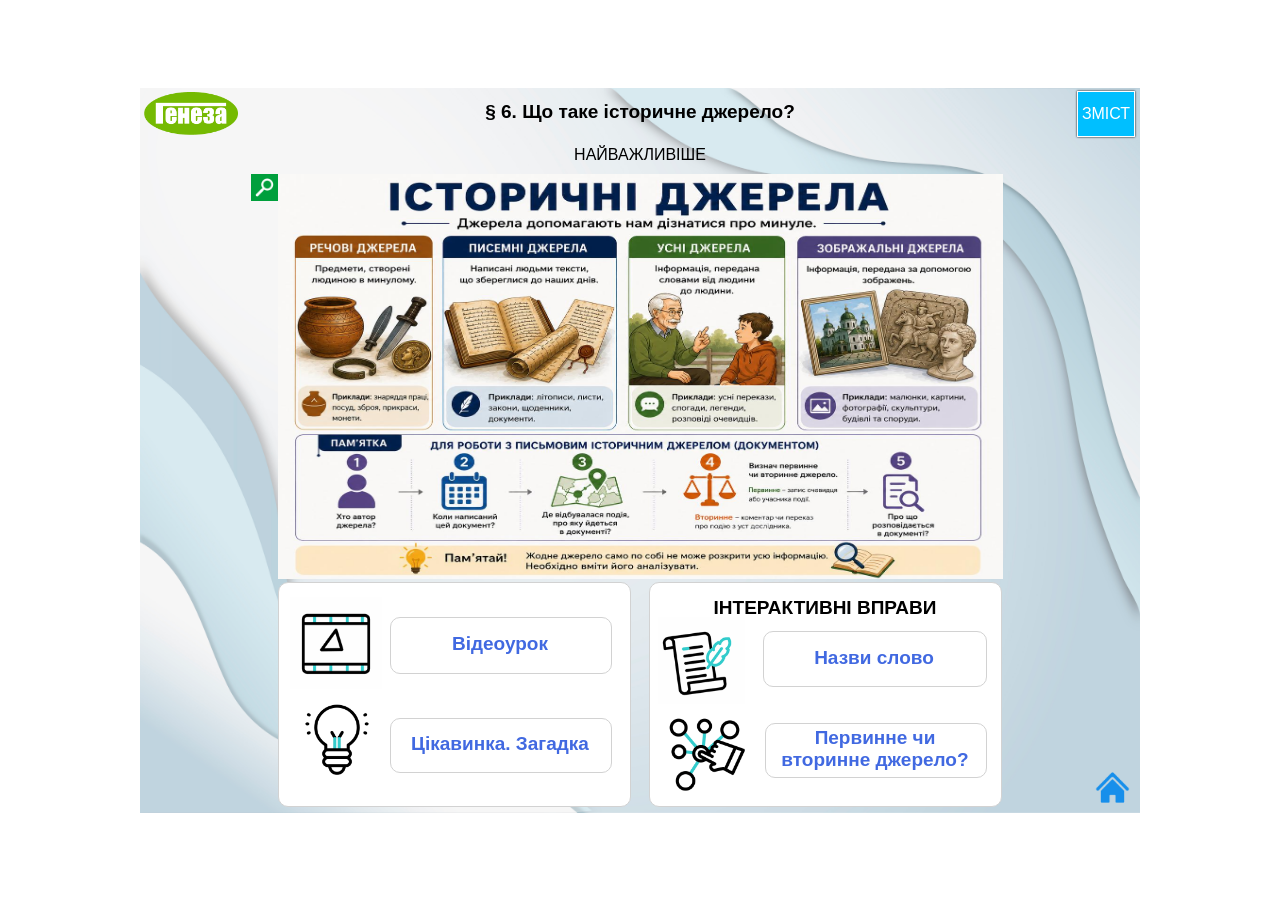
<file: p7.html>
<!doctype html>
<html>
<head>
<meta charset="utf-8">
<title>Україна і світ. 5 клас</title>
<meta name="generator" content="WYSIWYG Web Builder 20 - https://www.wysiwygwebbuilder.com">
<link href="historysvit5.css" rel="stylesheet">
<link href="p7.css" rel="stylesheet">
<script src="jquery-3.7.1.min.js"></script>
<script src="wb.panel.min.js"></script>
<link rel="stylesheet" href="fancybox/jquery.fancybox-1.3.4.css">
<script src="fancybox/jquery.easing-1.3.pack.js"></script>
<script src="fancybox/jquery.fancybox-1.3.4.pack.js"></script>
<script src="fancybox/jquery.mousewheel-3.0.4.pack.js"></script>
<script>
$(document).ready(function()
{
   $("a[data-rel='SlideShow1']").attr('rel', 'SlideShow1');
   $("a[rel^='SlideShow1']").fancybox({});
   $("#PanelMenu2").panel({animate: true, animationDuration: 200, animationEasing: 'linear', dismissible: true, display: 'push', position: 'right', toggle: true});
});
</script>
</head>
<body>
<div id="space"><br></div>
<div id="container">
<div id="wb_Image1" style="position:absolute;left:0px;top:1px;width:1000px;height:725px;z-index:0;">
<img src="images/Тло_УіС_5.jpg" id="Image1" alt="Modern soft green watercolor texture background design vector" title="Modern soft green watercolor texture background design vector" width="1000" height="667"></div>
<div id="wb_Text1" style="position:absolute;left:214px;top:14px;width:572px;height:21px;text-align:center;z-index:1;">
<span style="color:#000000;font-family:Arial;font-size:19px;"><strong>§ 6. Що таке історичне джерело?</strong></span></div>
<div id="wb_Shape2" style="position:absolute;left:138px;top:495px;width:353px;height:225px;z-index:2;">
<div id="Shape2"></div></div>
<div id="wb_Shape3" style="position:absolute;left:509px;top:495px;width:353px;height:225px;z-index:3;">
<div id="Shape3"></div></div>
<div id="wb_Text5" style="position:absolute;left:568px;top:510px;width:234px;height:21px;text-align:center;z-index:4;">
<span style="color:#000000;font-family:Arial;font-size:19px;"><strong>ІНТЕРАКТИВНІ ВПРАВИ</strong></span></div>
<div id="SlideShow1" style="position:absolute;left:138px;top:87px;width:725px;height:405px;z-index:5;">
<a href="images/6.jpg" data-rel="SlideShow1"><img class="image" width="1535" height="1024" src="images/6.jpg" alt="" title=""></a>
</div>
<div id="wb_Text8" style="position:absolute;left:375px;top:58px;width:250px;height:18px;text-align:center;z-index:6;">
<span style="color:#000000;font-family:Arial;font-size:16px;">НАЙВАЖЛИВІШЕ </span></div>
<div id="wb_Image9" style="position:absolute;left:948px;top:676px;width:49px;height:49px;z-index:7;">
<a href="./p1.html"><img src="images/free-icon-building-14034653.png" id="Image9" alt="" width="49" height="49"></a></div>
<div id="wb_Image7" style="position:absolute;left:4px;top:5px;width:94px;height:43px;z-index:8;">
<img src="images/Генеза_.png" id="Image7" alt="" width="94" height="43"></div>
<a href="./images/6.jpg" target="_blank">
<picture id="wb_Picture1" style="position:absolute;left:111px;top:87px;width:27px;height:27px;z-index:9">
<img src="images/Search.png" id="Picture1" alt="" width="27" height="27">
</picture>
</a>
<div id="wb_Image4" style="position:absolute;left:150px;top:510px;width:92px;height:92px;z-index:10;">
<img src="images/free-animated-icon-video-6172536.gif" id="Image4" alt="" width="92" height="92"></div>
<div id="wb_Image3" style="position:absolute;left:150px;top:604px;width:94px;height:94px;z-index:11;">
<img src="images/lamp.gif" id="Image3" alt="" width="94" height="94"></div>
<div id="wb_Shape4" style="position:absolute;left:250px;top:530px;width:222px;height:57px;z-index:12;">
<a href="https://drive.google.com/file/d/1EaNOHULpeo5GBPtzqzypmmPHn1X_1bAZ/view?usp=drive_link " target="_blank"><div id="Shape4"><div id="Shape4_text"><div><span style="color:#4169E1;font-family:Arial;font-size:19px;"><strong>Відеоурок</strong></span></div></div></div></a></div>
<div id="wb_Shape1" style="position:absolute;left:623px;top:544px;width:224px;height:56px;z-index:13;">
<a href="https://interactive.tmp-stg.faino.dev/games/application-wordWriting-1/application-wordWriting-1-1.1.1-47727a85f507023a9772bb62291f7910.html?id=01a1358b-4a1d-70cc-864c-fcacd3d05c8b&be=https://backend.faino.school/api" target="_blank"><div id="Shape1"><div id="Shape1_text"><div><span style="color:#4169E1;font-family:Arial;font-size:19px;"><strong>Назви слово</strong></span></div></div></div></a></div>
<div id="wb_Shape5" style="position:absolute;left:625px;top:636px;width:222px;height:55px;z-index:14;">
<a href="https://interactive.tmp-stg.faino.dev/games/application-sortByGroup-1/application-sortByGroup-1-1.1.1-83033ab972d5b2c12c0290dc57224bbf.html?id=01a13593-dde1-7502-be75-afe10ee123d7&be=https://backend.faino.school/api" target="_blank"><div id="Shape5"><div id="Shape5_text"><div><span style="color:#4169E1;font-family:Arial;font-size:19px;"><strong>Первинне чи вторинне джерело? </strong></span></div></div></div></a></div>
<div id="wb_Shape6" style="position:absolute;left:250px;top:631px;width:222px;height:55px;z-index:15;">
<a href="https://interactive.tmp-stg.faino.dev/games/application-flashCards-1/application-flashCards-1-1.1.1-c8e3281d0b76a604ff70e79495019deb.html?id=01a1359d-19b9-772b-9dd5-5010ac3dae1e&be=https://backend.faino.school/api" target="_blank"><div id="Shape6"><div id="Shape6_text"><div><span style="color:#4169E1;font-family:Arial;font-size:19px;"><strong>Цікавинка. Загадка</strong></span></div></div></div></a></div>
<div id="wb_Image6" style="position:absolute;left:516px;top:618px;width:97px;height:97px;z-index:16;">
<img src="images/free-animated-icon-interaction-16275723.gif" id="Image6" alt="" width="97" height="97"></div>
<div id="wb_Image2" style="position:absolute;left:518px;top:530px;width:87px;height:87px;z-index:17;">
<img src="images/free-animated-icon-scroll-with-quill-19014201.gif" id="Image2" alt="" width="87" height="87"></div>
<div id="wb_PanelMenu2" style="position:absolute;left:937px;top:4px;width:56px;height:44px;text-align:center;z-index:18;">
<a href="#PanelMenu2_markup" id="PanelMenu2">&#1047;&#1052;&#1030;&#1057;&#1058;</a>
<div id="PanelMenu2_markup">
<ul role="menu">
<li role="menuitem"><a href="./pro.html" class="nav-link"><svg class="icon" viewBox="0 0 1024 1024" version="1.1" xmlns="http://www.w3.org/2000/svg">
   <path d="M512 1024 C605 1023, 690 1000, 768 956 L768 956 L768 956 C845 911, 908 848, 956 768 C1001 687, 1024 601, 1024 512 C1024 423, 1001 337, 956 256 C908 176, 845 113, 768 68 C690 24, 605 1, 512 0 C418 1, 333 24, 256 68 C178 113, 116 176, 68 256 C22 337, 0 423, 0 512 C0 601, 22 687, 68 768 C116 848, 178 911, 256 956 C333 1000, 418 1023, 512 1024 Z M432 672 L480 672 L432 672 L480 672 L480 544 L480 544 L432 544 L432 544 C402 541, 386 525, 384 496 C386 467, 402 451, 432 449 L528 449 L528 449 C557 451, 573 467, 577 496 L577 672 L577 672 L592 672 L592 672 C621 675, 637 691, 640 720 C637 749, 621 765, 592 768 L432 768 L432 768 C402 765, 386 749, 384 720 C386 691, 402 675, 432 672 Z M512 256 C530 256, 546 262, 558 274 L558 274 L558 274 C570 286, 577 301, 577 321 C577 339, 570 354, 558 366 C546 378, 530 384, 512 384 C493 384, 478 378, 466 366 C454 354, 449 339, 449 321 C449 301, 454 286, 466 274 C478 262, 493 256, 512 256"/>
</svg>
<span>&#1055;&#1088;&#1086; &#1045;-&#1044;&#1086;&#1076;&#1072;&#1090;&#1086;&#1082;</span></a></li>
<li role="menuitem"><a href="./p1.html" class="nav-link">&#1057;&#1090;&#1072;&#1088;&#1090;&#1086;&#1074;&#1072; &#1089;&#1090;&#1086;&#1088;&#1110;&#1085;&#1082;&#1072;</a></li>
<li role="menuitem"><a href="facetime:" class="nav-link">&#1042;&#1057;&#1058;&#1059;&#1055; </a></li>
<li role="menuitem"><a href="./p2.html" class="nav-link">&#167; 1. &#1065;&#1086; &#1090;&#1072;&#1082;&#1077; &#1110;&#1089;&#1090;&#1086;&#1088;&#1110;&#1103;?</a></li>
<li role="menuitem"><a href="facetime:" class="nav-link">&#1056;&#1086;&#1079;&#1076;&#1110;&#1083; 1. &#1044;&#1086;&#1089;&#1083;&#1110;&#1076;&#1078;&#1077;&#1085;&#1085;&#1103; &#1110;&#1089;&#1090;&#1086;&#1088;&#1110;&#1111;</a></li>
<li role="menuitem"><a href="./p3.html" target="_blank" class="nav-link">&#167; 2. &#1065;&#1086; &#1074;&#1080;&#1074;&#1095;&#1072;&#1102;&#1090;&#1100; &#1110;&#1089;&#1090;&#1086;&#1088;&#1080;&#1082;&#1080;?</a></li>
<li role="menuitem"><a href="./p4.html" class="nav-link">&#167; 3. &#1071;&#1082; &#1088;&#1072;&#1093;&#1091;&#1102;&#1090;&#1100; &#1095;&#1072;&#1089; &#1074; &#1110;&#1089;&#1090;&#1086;&#1088;&#1110;&#1111;?</a></li>
<li role="menuitem"><a href="./p5.html" class="nav-link">&#167; 4. &#1071;&#1082; &#1086;&#1088;&#1110;&#1108;&#1085;&#1090;&#1091;&#1074;&#1072;&#1090;&#1080;&#1089;&#1103; &#1074; &#1087;&#1086;&#1076;&#1110;&#1103;&#1093; &#1084;&#1080;&#1085;&#1091;&#1083;&#1086;&#1075;&#1086;?</a></li>
<li role="menuitem"><a href="./p6.html" class="nav-link">&#167; 5. &#1065;&#1086; &#1090;&#1072;&#1082;&#1077; &#1075;&#1077;&#1086;&#1075;&#1088;&#1072;&#1092;&#1110;&#1095;&#1085;&#1080;&#1081; &#1090;&#1072; &#1110;&#1089;&#1090;&#1086;&#1088;&#1080;&#1095;&#1085;&#1080;&#1081; &#1087;&#1088;&#1086;&#1089;&#1090;&#1110;&#1088;?</a></li>
<li role="menuitem"><a href="./p7.html" class="nav-link">&#167; 6. &#1065;&#1086; &#1090;&#1072;&#1082;&#1077; &#1110;&#1089;&#1090;&#1086;&#1088;&#1080;&#1095;&#1085;&#1077; &#1076;&#1078;&#1077;&#1088;&#1077;&#1083;&#1086;?</a></li>
<li role="menuitem"><a href="./p8.html" class="nav-link">&#167; 7. &#1071;&#1082;&#1110; &#1085;&#1072;&#1091;&#1082;&#1080; &#1076;&#1086;&#1087;&#1086;&#1084;&#1072;&#1075;&#1072;&#1102;&#1090;&#1100; &#1076;&#1086;&#1089;&#1083;&#1110;&#1076;&#1078;&#1091;&#1074;&#1072;&#1090;&#1080; &#1084;&#1080;&#1085;&#1091;&#1083;&#1077;?</a></li>
<li role="menuitem"><a href="./p9.html" class="nav-link">&#167; 8. &#1056;&#1077;&#1092;&#1083;&#1077;&#1082;&#1089;&#1110;&#1103; &#1090;&#1077;&#1084;&#1080;. &#1055;&#1088;&#1086;&#1108;&#1082;&#1090;&#1085;&#1072; &#1076;&#1110;&#1103;&#1083;&#1100;&#1085;&#1110;&#1089;&#1090;&#1100;.</a></li>
</ul>
</div>
</div>
</div>
</body>
</html>
</file>
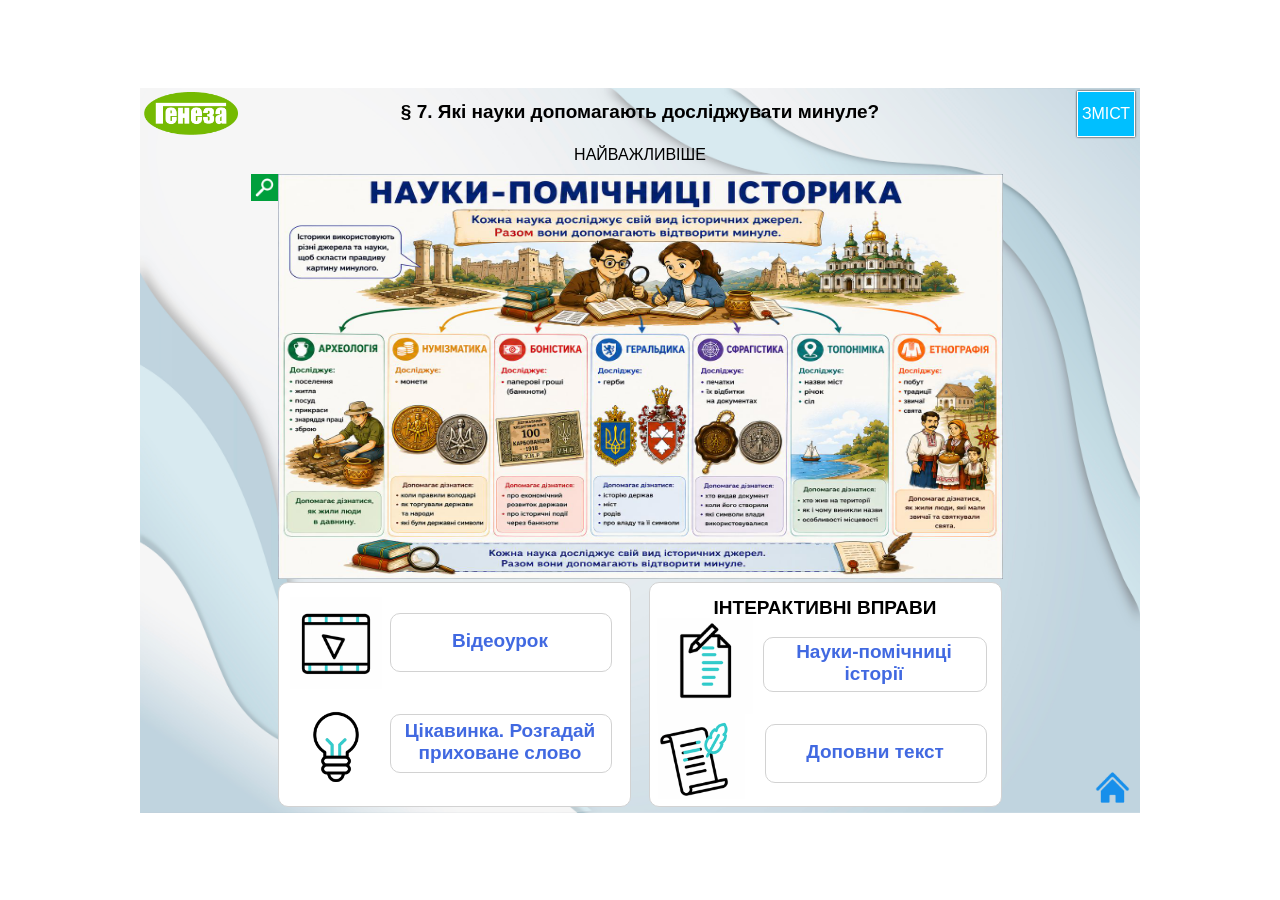
<file: p8.html>
<!doctype html>
<html>
<head>
<meta charset="utf-8">
<title>Україна і світ. 5 клас</title>
<meta name="generator" content="WYSIWYG Web Builder 20 - https://www.wysiwygwebbuilder.com">
<link href="historysvit5.css" rel="stylesheet">
<link href="p8.css" rel="stylesheet">
<script src="jquery-3.7.1.min.js"></script>
<script src="wb.panel.min.js"></script>
<link rel="stylesheet" href="fancybox/jquery.fancybox-1.3.4.css">
<script src="fancybox/jquery.easing-1.3.pack.js"></script>
<script src="fancybox/jquery.fancybox-1.3.4.pack.js"></script>
<script src="fancybox/jquery.mousewheel-3.0.4.pack.js"></script>
<script>
$(document).ready(function()
{
   $("a[data-rel='SlideShow1']").attr('rel', 'SlideShow1');
   $("a[rel^='SlideShow1']").fancybox({});
   $("#PanelMenu2").panel({animate: true, animationDuration: 200, animationEasing: 'linear', dismissible: true, display: 'push', position: 'right', toggle: true});
});
</script>
</head>
<body>
<div id="space"><br></div>
<div id="container">
<div id="wb_Image1" style="position:absolute;left:0px;top:1px;width:1000px;height:725px;z-index:0;">
<img src="images/Тло_УіС_5.jpg" id="Image1" alt="Modern soft green watercolor texture background design vector" title="Modern soft green watercolor texture background design vector" width="1000" height="667"></div>
<div id="wb_Text1" style="position:absolute;left:214px;top:14px;width:572px;height:21px;text-align:center;z-index:1;">
<span style="color:#000000;font-family:Arial;font-size:19px;"><strong>§ 7. Які науки допомагають досліджувати минуле?</strong></span></div>
<div id="wb_Shape2" style="position:absolute;left:138px;top:495px;width:353px;height:225px;z-index:2;">
<div id="Shape2"></div></div>
<div id="wb_Shape3" style="position:absolute;left:509px;top:495px;width:353px;height:225px;z-index:3;">
<div id="Shape3"></div></div>
<div id="wb_Text5" style="position:absolute;left:568px;top:510px;width:234px;height:21px;text-align:center;z-index:4;">
<span style="color:#000000;font-family:Arial;font-size:19px;"><strong>ІНТЕРАКТИВНІ ВПРАВИ</strong></span></div>
<div id="SlideShow1" style="position:absolute;left:138px;top:87px;width:725px;height:405px;z-index:5;">
<a href="images/7.jpg" data-rel="SlideShow1"><img class="image" width="1536" height="1024" src="images/7.jpg" alt="" title=""></a>
</div>
<div id="wb_Text8" style="position:absolute;left:375px;top:58px;width:250px;height:18px;text-align:center;z-index:6;">
<span style="color:#000000;font-family:Arial;font-size:16px;">НАЙВАЖЛИВІШЕ </span></div>
<div id="wb_Image9" style="position:absolute;left:948px;top:676px;width:49px;height:49px;z-index:7;">
<a href="./p1.html"><img src="images/free-icon-building-14034653.png" id="Image9" alt="" width="49" height="49"></a></div>
<div id="wb_Image7" style="position:absolute;left:4px;top:5px;width:94px;height:43px;z-index:8;">
<img src="images/Генеза_.png" id="Image7" alt="" width="94" height="43"></div>
<a href="./images/7.jpg" target="_blank">
<picture id="wb_Picture1" style="position:absolute;left:111px;top:87px;width:27px;height:27px;z-index:9">
<img src="images/Search.png" id="Picture1" alt="" width="27" height="27">
</picture>
</a>
<div id="wb_Image4" style="position:absolute;left:150px;top:510px;width:92px;height:92px;z-index:10;">
<img src="images/free-animated-icon-video-6172536.gif" id="Image4" alt="" width="92" height="92"></div>
<div id="wb_Image3" style="position:absolute;left:149px;top:610px;width:94px;height:94px;z-index:11;">
<img src="images/lamp.gif" id="Image3" alt="" width="94" height="94"></div>
<div id="wb_Shape4" style="position:absolute;left:250px;top:526px;width:222px;height:59px;z-index:12;">
<a href="https://drive.google.com/file/d/1HUVx8YC-y5CjnlZjKKebCuV5w22J9amN/view?usp=drive_link" target="_blank"><div id="Shape4"><div id="Shape4_text"><div><span style="color:#4169E1;font-family:Arial;font-size:19px;"><strong>Відеоурок</strong></span></div></div></div></a></div>
<div id="wb_Shape1" style="position:absolute;left:623px;top:550px;width:224px;height:55px;z-index:13;">
<a href="https://interactive.tmp-stg.faino.dev/games/application-matches-1/application-matches-1-1.1.1-d5885090e6421a68748e4c5f99496671.html?id=01a135a7-28f9-772c-88fe-1df97156ea89&be=https://backend.faino.school/api" target="_blank"><div id="Shape1"><div id="Shape1_text"><div><span style="color:#4169E1;font-family:Arial;font-size:19px;"><strong>Науки-помічниці історії</strong></span></div></div></div></a></div>
<div id="wb_Shape5" style="position:absolute;left:625px;top:637px;width:222px;height:59px;z-index:14;">
<a href="https://interactive.tmp-stg.faino.dev/games/application-fillWords-1/application-fillWords-1-1.1.1-0b9644c2b616f080549c29386ed8612c.html?id=01a135af-6920-7b40-b678-ee4cb1cce03d&be=https://backend.faino.school/api" target="_blank"><div id="Shape5"><div id="Shape5_text"><div><span style="color:#4169E1;font-family:Arial;font-size:19px;"><strong>Доповни текст</strong></span></div></div></div></a></div>
<div id="wb_Shape6" style="position:absolute;left:250px;top:627px;width:222px;height:59px;z-index:15;">
<a href="https://interactive.tmp-stg.faino.dev/games/application-typeWord-1/application-typeWord-1-1.1.1-159cc6d2bd8308091ca768268cb2926b.html?id=01a135b6-d3bf-7845-a158-6591c0206c53&be=https://backend.faino.school/api" target="_blank"><div id="Shape6"><div id="Shape6_text"><div><span style="color:#4169E1;font-family:Arial;font-size:19px;"><strong>Цікавинка. Розгадай приховане слово</strong></span></div></div></div></a></div>
<div id="wb_Image2" style="position:absolute;left:518px;top:625px;width:87px;height:87px;z-index:16;">
<img src="images/free-animated-icon-scroll-with-quill-19014201.gif" id="Image2" alt="" width="87" height="87"></div>
<div id="wb_Image5" style="position:absolute;left:517px;top:531px;width:96px;height:96px;z-index:17;">
<img src="images/checklist.gif" id="Image5" alt="" width="96" height="96"></div>
<div id="wb_PanelMenu2" style="position:absolute;left:937px;top:4px;width:56px;height:44px;text-align:center;z-index:18;">
<a href="#PanelMenu2_markup" id="PanelMenu2">&#1047;&#1052;&#1030;&#1057;&#1058;</a>
<div id="PanelMenu2_markup">
<ul role="menu">
<li role="menuitem"><a href="./pro.html" class="nav-link"><svg class="icon" viewBox="0 0 1024 1024" version="1.1" xmlns="http://www.w3.org/2000/svg">
   <path d="M512 1024 C605 1023, 690 1000, 768 956 L768 956 L768 956 C845 911, 908 848, 956 768 C1001 687, 1024 601, 1024 512 C1024 423, 1001 337, 956 256 C908 176, 845 113, 768 68 C690 24, 605 1, 512 0 C418 1, 333 24, 256 68 C178 113, 116 176, 68 256 C22 337, 0 423, 0 512 C0 601, 22 687, 68 768 C116 848, 178 911, 256 956 C333 1000, 418 1023, 512 1024 Z M432 672 L480 672 L432 672 L480 672 L480 544 L480 544 L432 544 L432 544 C402 541, 386 525, 384 496 C386 467, 402 451, 432 449 L528 449 L528 449 C557 451, 573 467, 577 496 L577 672 L577 672 L592 672 L592 672 C621 675, 637 691, 640 720 C637 749, 621 765, 592 768 L432 768 L432 768 C402 765, 386 749, 384 720 C386 691, 402 675, 432 672 Z M512 256 C530 256, 546 262, 558 274 L558 274 L558 274 C570 286, 577 301, 577 321 C577 339, 570 354, 558 366 C546 378, 530 384, 512 384 C493 384, 478 378, 466 366 C454 354, 449 339, 449 321 C449 301, 454 286, 466 274 C478 262, 493 256, 512 256"/>
</svg>
<span>&#1055;&#1088;&#1086; &#1045;-&#1044;&#1086;&#1076;&#1072;&#1090;&#1086;&#1082;</span></a></li>
<li role="menuitem"><a href="./p1.html" class="nav-link">&#1057;&#1090;&#1072;&#1088;&#1090;&#1086;&#1074;&#1072; &#1089;&#1090;&#1086;&#1088;&#1110;&#1085;&#1082;&#1072;</a></li>
<li role="menuitem"><a href="facetime:" class="nav-link">&#1042;&#1057;&#1058;&#1059;&#1055; </a></li>
<li role="menuitem"><a href="./p2.html" class="nav-link">&#167; 1. &#1065;&#1086; &#1090;&#1072;&#1082;&#1077; &#1110;&#1089;&#1090;&#1086;&#1088;&#1110;&#1103;?</a></li>
<li role="menuitem"><a href="facetime:" class="nav-link">&#1056;&#1086;&#1079;&#1076;&#1110;&#1083; 1. &#1044;&#1086;&#1089;&#1083;&#1110;&#1076;&#1078;&#1077;&#1085;&#1085;&#1103; &#1110;&#1089;&#1090;&#1086;&#1088;&#1110;&#1111;</a></li>
<li role="menuitem"><a href="./p3.html" target="_blank" class="nav-link">&#167; 2. &#1065;&#1086; &#1074;&#1080;&#1074;&#1095;&#1072;&#1102;&#1090;&#1100; &#1110;&#1089;&#1090;&#1086;&#1088;&#1080;&#1082;&#1080;?</a></li>
<li role="menuitem"><a href="./p4.html" class="nav-link">&#167; 3. &#1071;&#1082; &#1088;&#1072;&#1093;&#1091;&#1102;&#1090;&#1100; &#1095;&#1072;&#1089; &#1074; &#1110;&#1089;&#1090;&#1086;&#1088;&#1110;&#1111;?</a></li>
<li role="menuitem"><a href="./p5.html" class="nav-link">&#167; 4. &#1071;&#1082; &#1086;&#1088;&#1110;&#1108;&#1085;&#1090;&#1091;&#1074;&#1072;&#1090;&#1080;&#1089;&#1103; &#1074; &#1087;&#1086;&#1076;&#1110;&#1103;&#1093; &#1084;&#1080;&#1085;&#1091;&#1083;&#1086;&#1075;&#1086;?</a></li>
<li role="menuitem"><a href="./p6.html" class="nav-link">&#167; 5. &#1065;&#1086; &#1090;&#1072;&#1082;&#1077; &#1075;&#1077;&#1086;&#1075;&#1088;&#1072;&#1092;&#1110;&#1095;&#1085;&#1080;&#1081; &#1090;&#1072; &#1110;&#1089;&#1090;&#1086;&#1088;&#1080;&#1095;&#1085;&#1080;&#1081; &#1087;&#1088;&#1086;&#1089;&#1090;&#1110;&#1088;?</a></li>
<li role="menuitem"><a href="./p7.html" class="nav-link">&#167; 6. &#1065;&#1086; &#1090;&#1072;&#1082;&#1077; &#1110;&#1089;&#1090;&#1086;&#1088;&#1080;&#1095;&#1085;&#1077; &#1076;&#1078;&#1077;&#1088;&#1077;&#1083;&#1086;?</a></li>
<li role="menuitem"><a href="./p8.html" class="nav-link">&#167; 7. &#1071;&#1082;&#1110; &#1085;&#1072;&#1091;&#1082;&#1080; &#1076;&#1086;&#1087;&#1086;&#1084;&#1072;&#1075;&#1072;&#1102;&#1090;&#1100; &#1076;&#1086;&#1089;&#1083;&#1110;&#1076;&#1078;&#1091;&#1074;&#1072;&#1090;&#1080; &#1084;&#1080;&#1085;&#1091;&#1083;&#1077;?</a></li>
<li role="menuitem"><a href="./p9.html" class="nav-link">&#167; 8. &#1056;&#1077;&#1092;&#1083;&#1077;&#1082;&#1089;&#1110;&#1103; &#1090;&#1077;&#1084;&#1080;. &#1055;&#1088;&#1086;&#1108;&#1082;&#1090;&#1085;&#1072; &#1076;&#1110;&#1103;&#1083;&#1100;&#1085;&#1110;&#1089;&#1090;&#1100;.</a></li>
</ul>
</div>
</div>
</div>
</body>
</html>
</file>
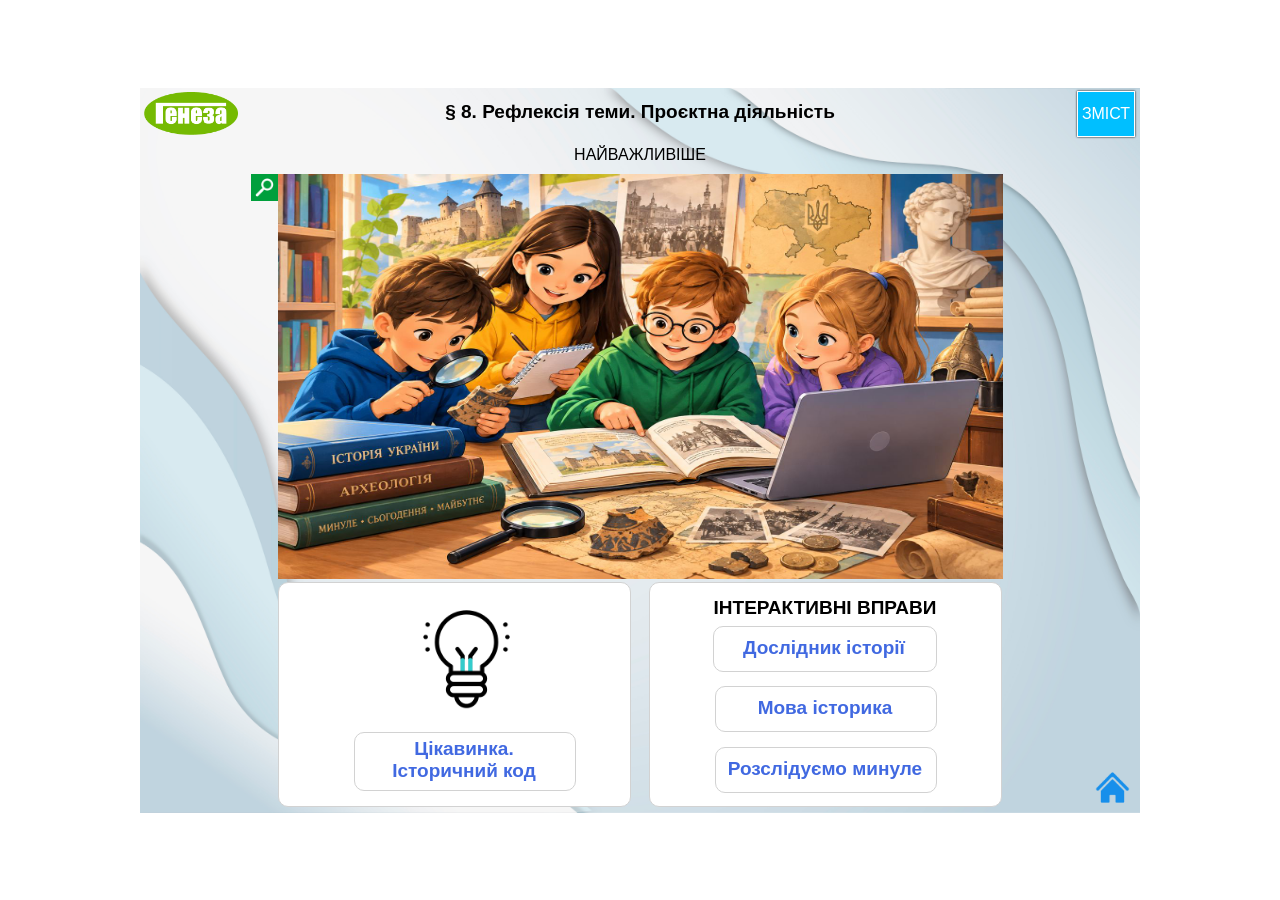
<file: p9.html>
<!doctype html>
<html>
<head>
<meta charset="utf-8">
<title>Україна і світ. 5 клас</title>
<meta name="generator" content="WYSIWYG Web Builder 20 - https://www.wysiwygwebbuilder.com">
<link href="historysvit5.css" rel="stylesheet">
<link href="p9.css" rel="stylesheet">
<script src="jquery-3.7.1.min.js"></script>
<script src="wb.panel.min.js"></script>
<link rel="stylesheet" href="fancybox/jquery.fancybox-1.3.4.css">
<script src="fancybox/jquery.easing-1.3.pack.js"></script>
<script src="fancybox/jquery.fancybox-1.3.4.pack.js"></script>
<script src="fancybox/jquery.mousewheel-3.0.4.pack.js"></script>
<script>
$(document).ready(function()
{
   $("a[data-rel='SlideShow1']").attr('rel', 'SlideShow1');
   $("a[rel^='SlideShow1']").fancybox({});
   $("#PanelMenu2").panel({animate: true, animationDuration: 200, animationEasing: 'linear', dismissible: true, display: 'push', position: 'right', toggle: true});
});
</script>
</head>
<body>
<div id="space"><br></div>
<div id="container">
<div id="wb_Image1" style="position:absolute;left:0px;top:1px;width:1000px;height:725px;z-index:0;">
<img src="images/Тло_УіС_5.jpg" id="Image1" alt="Modern soft green watercolor texture background design vector" title="Modern soft green watercolor texture background design vector" width="1000" height="667"></div>
<div id="wb_Text1" style="position:absolute;left:214px;top:14px;width:572px;height:21px;text-align:center;z-index:1;">
<span style="color:#000000;font-family:Arial;font-size:19px;"><strong>§ 8. Рефлексія теми. Проєктна діяльність</strong></span></div>
<div id="wb_Shape2" style="position:absolute;left:138px;top:495px;width:353px;height:225px;z-index:2;">
<div id="Shape2"></div></div>
<div id="wb_Shape3" style="position:absolute;left:509px;top:495px;width:353px;height:225px;z-index:3;">
<div id="Shape3"></div></div>
<div id="wb_Text5" style="position:absolute;left:568px;top:510px;width:234px;height:21px;text-align:center;z-index:4;">
<span style="color:#000000;font-family:Arial;font-size:19px;"><strong>ІНТЕРАКТИВНІ ВПРАВИ</strong></span></div>
<div id="SlideShow1" style="position:absolute;left:138px;top:87px;width:725px;height:405px;z-index:5;">
<a href="images/8.jpg" data-rel="SlideShow1"><img class="image" width="1536" height="1024" src="images/8.jpg" alt="" title=""></a>
</div>
<div id="wb_Text8" style="position:absolute;left:375px;top:58px;width:250px;height:18px;text-align:center;z-index:6;">
<span style="color:#000000;font-family:Arial;font-size:16px;">НАЙВАЖЛИВІШЕ </span></div>
<div id="wb_Image9" style="position:absolute;left:948px;top:676px;width:49px;height:49px;z-index:7;">
<a href="./p1.html"><img src="images/free-icon-building-14034653.png" id="Image9" alt="" width="49" height="49"></a></div>
<div id="wb_Image7" style="position:absolute;left:4px;top:5px;width:94px;height:43px;z-index:8;">
<img src="images/Генеза_.png" id="Image7" alt="" width="94" height="43"></div>
<a href="./images/8.jpg" target="_blank">
<picture id="wb_Picture1" style="position:absolute;left:111px;top:87px;width:27px;height:27px;z-index:9">
<img src="images/Search.png" id="Picture1" alt="" width="27" height="27">
</picture>
</a>
<div id="wb_Image3" style="position:absolute;left:261px;top:505px;width:131px;height:131px;z-index:10;">
<img src="images/lamp.gif" id="Image3" alt="" width="131" height="131"></div>
<div id="wb_Shape1" style="position:absolute;left:573px;top:539px;width:224px;height:46px;z-index:11;">
<a href="https://interactive.tmp-stg.faino.dev/games/application-quiz-1/application-quiz-1-1.1.1-cc7db93493f50f5e291d212f4af3bfd1.html?id=01a135c9-3922-7f7d-b547-9d7a0a3c1ebe&be=https://backend.faino.school/api" target="_blank"><div id="Shape1"><div id="Shape1_text"><div><span style="color:#4169E1;font-family:Arial;font-size:19px;"><strong>Дослідник історії</strong></span></div></div></div></a></div>
<div id="wb_Shape5" style="position:absolute;left:575px;top:599px;width:222px;height:46px;z-index:12;">
<a href="https://interactive.tmp-stg.faino.dev/games/application-wordWriting-1/application-wordWriting-1-1.1.1-47727a85f507023a9772bb62291f7910.html?id=01a13619-2455-729b-9f18-545c0c758cea&be=https://backend.faino.school/api" target="_blank"><div id="Shape5"><div id="Shape5_text"><div><span style="color:#4169E1;font-family:Arial;font-size:19px;"><strong>Мова історика</strong></span></div></div></div></a></div>
<div id="wb_Shape6" style="position:absolute;left:214px;top:645px;width:222px;height:59px;z-index:13;">
<a href="https://interactive.tmp-stg.faino.dev/games/application-quiz-1/application-quiz-1-1.1.1-cc7db93493f50f5e291d212f4af3bfd1.html?id=01a13629-44db-7db4-acf2-04f71e96d641&be=https://backend.faino.school/api" target="_blank"><div id="Shape6"><div id="Shape6_text"><div><span style="color:#4169E1;font-family:Arial;font-size:19px;"><strong>Цікавинка. Історичний код </strong></span></div></div></div></a></div>
<div id="wb_Shape7" style="position:absolute;left:575px;top:660px;width:222px;height:46px;z-index:14;">
<a href="https://interactive.tmp-stg.faino.dev/games/application-fillWords-1/application-fillWords-1-1.1.1-0b9644c2b616f080549c29386ed8612c.html?id=01a1361e-7267-74b9-921c-68aeceb3845c&be=https://backend.faino.school/api" target="_blank"><div id="Shape7"><div id="Shape7_text"><div><span style="color:#4169E1;font-family:Arial;font-size:19px;"><strong>Розслідуємо минуле</strong></span></div></div></div></a></div>
<div id="wb_PanelMenu2" style="position:absolute;left:937px;top:4px;width:56px;height:44px;text-align:center;z-index:15;">
<a href="#PanelMenu2_markup" id="PanelMenu2">&#1047;&#1052;&#1030;&#1057;&#1058;</a>
<div id="PanelMenu2_markup">
<ul role="menu">
<li role="menuitem"><a href="./pro.html" class="nav-link"><svg class="icon" viewBox="0 0 1024 1024" version="1.1" xmlns="http://www.w3.org/2000/svg">
   <path d="M512 1024 C605 1023, 690 1000, 768 956 L768 956 L768 956 C845 911, 908 848, 956 768 C1001 687, 1024 601, 1024 512 C1024 423, 1001 337, 956 256 C908 176, 845 113, 768 68 C690 24, 605 1, 512 0 C418 1, 333 24, 256 68 C178 113, 116 176, 68 256 C22 337, 0 423, 0 512 C0 601, 22 687, 68 768 C116 848, 178 911, 256 956 C333 1000, 418 1023, 512 1024 Z M432 672 L480 672 L432 672 L480 672 L480 544 L480 544 L432 544 L432 544 C402 541, 386 525, 384 496 C386 467, 402 451, 432 449 L528 449 L528 449 C557 451, 573 467, 577 496 L577 672 L577 672 L592 672 L592 672 C621 675, 637 691, 640 720 C637 749, 621 765, 592 768 L432 768 L432 768 C402 765, 386 749, 384 720 C386 691, 402 675, 432 672 Z M512 256 C530 256, 546 262, 558 274 L558 274 L558 274 C570 286, 577 301, 577 321 C577 339, 570 354, 558 366 C546 378, 530 384, 512 384 C493 384, 478 378, 466 366 C454 354, 449 339, 449 321 C449 301, 454 286, 466 274 C478 262, 493 256, 512 256"/>
</svg>
<span>&#1055;&#1088;&#1086; &#1045;-&#1044;&#1086;&#1076;&#1072;&#1090;&#1086;&#1082;</span></a></li>
<li role="menuitem"><a href="./p1.html" class="nav-link">&#1057;&#1090;&#1072;&#1088;&#1090;&#1086;&#1074;&#1072; &#1089;&#1090;&#1086;&#1088;&#1110;&#1085;&#1082;&#1072;</a></li>
<li role="menuitem"><a href="facetime:" class="nav-link">&#1042;&#1057;&#1058;&#1059;&#1055; </a></li>
<li role="menuitem"><a href="./p2.html" class="nav-link">&#167; 1. &#1065;&#1086; &#1090;&#1072;&#1082;&#1077; &#1110;&#1089;&#1090;&#1086;&#1088;&#1110;&#1103;?</a></li>
<li role="menuitem"><a href="facetime:" class="nav-link">&#1056;&#1086;&#1079;&#1076;&#1110;&#1083; 1. &#1044;&#1086;&#1089;&#1083;&#1110;&#1076;&#1078;&#1077;&#1085;&#1085;&#1103; &#1110;&#1089;&#1090;&#1086;&#1088;&#1110;&#1111;</a></li>
<li role="menuitem"><a href="./p3.html" target="_blank" class="nav-link">&#167; 2. &#1065;&#1086; &#1074;&#1080;&#1074;&#1095;&#1072;&#1102;&#1090;&#1100; &#1110;&#1089;&#1090;&#1086;&#1088;&#1080;&#1082;&#1080;?</a></li>
<li role="menuitem"><a href="./p4.html" class="nav-link">&#167; 3. &#1071;&#1082; &#1088;&#1072;&#1093;&#1091;&#1102;&#1090;&#1100; &#1095;&#1072;&#1089; &#1074; &#1110;&#1089;&#1090;&#1086;&#1088;&#1110;&#1111;?</a></li>
<li role="menuitem"><a href="./p5.html" class="nav-link">&#167; 4. &#1071;&#1082; &#1086;&#1088;&#1110;&#1108;&#1085;&#1090;&#1091;&#1074;&#1072;&#1090;&#1080;&#1089;&#1103; &#1074; &#1087;&#1086;&#1076;&#1110;&#1103;&#1093; &#1084;&#1080;&#1085;&#1091;&#1083;&#1086;&#1075;&#1086;?</a></li>
<li role="menuitem"><a href="./p6.html" class="nav-link">&#167; 5. &#1065;&#1086; &#1090;&#1072;&#1082;&#1077; &#1075;&#1077;&#1086;&#1075;&#1088;&#1072;&#1092;&#1110;&#1095;&#1085;&#1080;&#1081; &#1090;&#1072; &#1110;&#1089;&#1090;&#1086;&#1088;&#1080;&#1095;&#1085;&#1080;&#1081; &#1087;&#1088;&#1086;&#1089;&#1090;&#1110;&#1088;?</a></li>
<li role="menuitem"><a href="./p7.html" class="nav-link">&#167; 6. &#1065;&#1086; &#1090;&#1072;&#1082;&#1077; &#1110;&#1089;&#1090;&#1086;&#1088;&#1080;&#1095;&#1085;&#1077; &#1076;&#1078;&#1077;&#1088;&#1077;&#1083;&#1086;?</a></li>
<li role="menuitem"><a href="./p8.html" class="nav-link">&#167; 7. &#1071;&#1082;&#1110; &#1085;&#1072;&#1091;&#1082;&#1080; &#1076;&#1086;&#1087;&#1086;&#1084;&#1072;&#1075;&#1072;&#1102;&#1090;&#1100; &#1076;&#1086;&#1089;&#1083;&#1110;&#1076;&#1078;&#1091;&#1074;&#1072;&#1090;&#1080; &#1084;&#1080;&#1085;&#1091;&#1083;&#1077;?</a></li>
<li role="menuitem"><a href="./p9.html" class="nav-link">&#167; 8. &#1056;&#1077;&#1092;&#1083;&#1077;&#1082;&#1089;&#1110;&#1103; &#1090;&#1077;&#1084;&#1080;. &#1055;&#1088;&#1086;&#1108;&#1082;&#1090;&#1085;&#1072; &#1076;&#1110;&#1103;&#1083;&#1100;&#1085;&#1110;&#1089;&#1090;&#1100;.</a></li>
</ul>
</div>
</div>
</div>
</body>
</html>
</file>
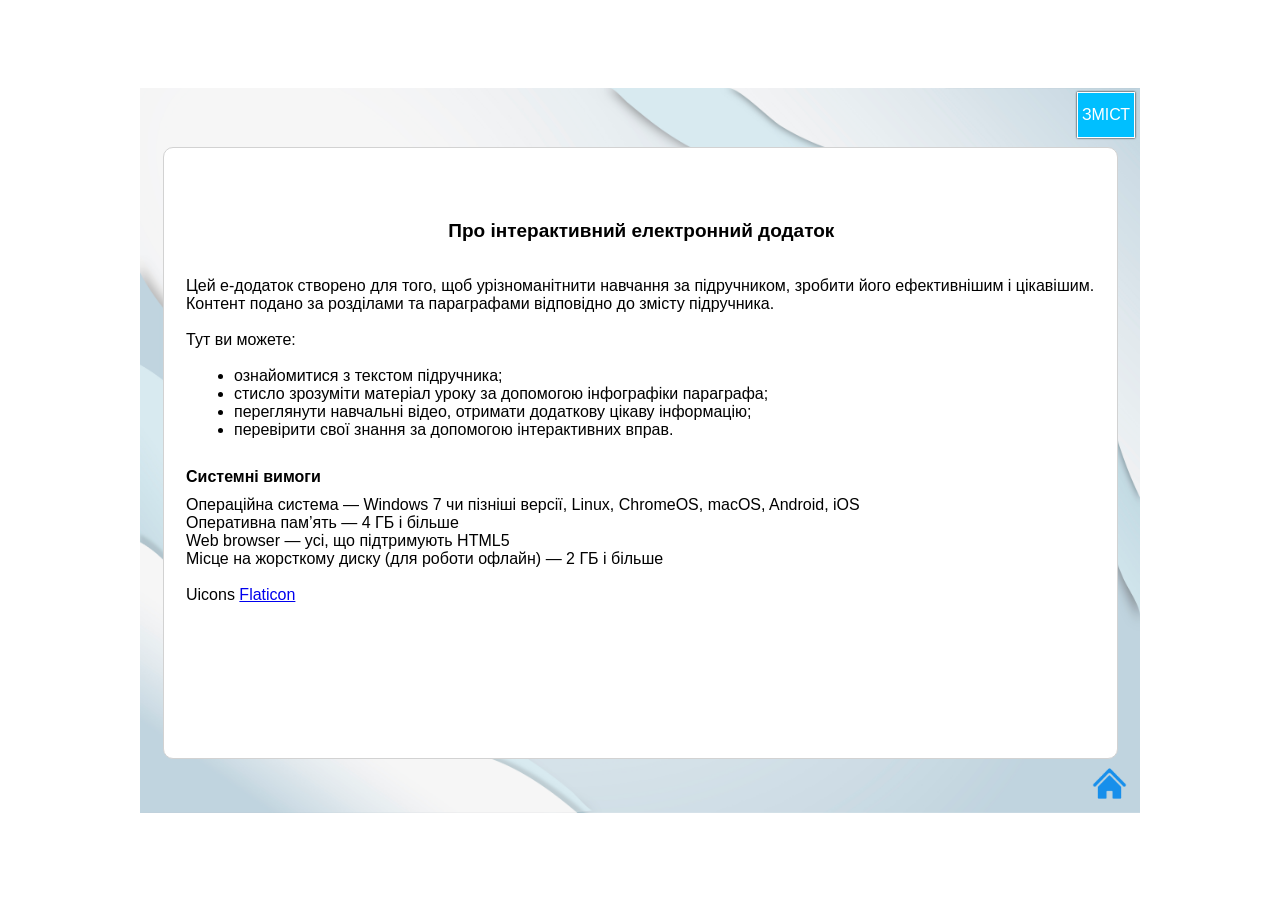
<file: pro.html>
<!doctype html>
<html>
<head>
<meta charset="utf-8">
<title>Україна і світ. 5 клас</title>
<meta name="generator" content="WYSIWYG Web Builder 20 - https://www.wysiwygwebbuilder.com">
<link href="historysvit5.css" rel="stylesheet">
<link href="pro.css" rel="stylesheet">
<script src="jquery-3.7.1.min.js"></script>
<script src="wb.panel.min.js"></script>
<script>
$(document).ready(function()
{
   $("#PanelMenu2").panel({animate: true, animationDuration: 200, animationEasing: 'linear', dismissible: true, display: 'push', position: 'right', toggle: true});
});
</script>
</head>
<body>
<div id="space"><br></div>
<div id="container">
<div id="wb_Image1" style="position:absolute;left:0px;top:0px;width:1000px;height:725px;z-index:0;">
<img src="images/Тло_УіС_5.jpg" id="Image1" alt="Modern soft green watercolor texture background design vector" title="Modern soft green watercolor texture background design vector" width="1000" height="667"></div>
<div id="wb_Shape3" style="position:absolute;left:23px;top:59px;width:955px;height:612px;z-index:1;">
<div id="Shape3"></div></div>
<div id="wb_Image9" style="position:absolute;left:945px;top:671px;width:49px;height:49px;z-index:2;">
<a href="./p1.html"><img src="images/free-icon-building-14034653.png" id="Image9" alt="" width="49" height="49"></a></div>
<div id="wb_Text1" style="position:absolute;left:46px;top:134px;width:909px;height:405px;z-index:3;">
<p style="font-size:19px;font-weight:bold;"><span style="font-size:16px;font-weight:normal;">&nbsp;&nbsp; &nbsp;&nbsp; &nbsp;&nbsp; &nbsp;&nbsp; &nbsp;&nbsp; &nbsp;&nbsp; &nbsp;&nbsp; &nbsp;&nbsp; &nbsp;&nbsp; &nbsp;&nbsp; &nbsp;&nbsp; &nbsp;&nbsp; &nbsp;&nbsp; &nbsp;&nbsp; &nbsp;&nbsp; &nbsp;&nbsp; &nbsp;&nbsp; &nbsp;&nbsp; &nbsp;&nbsp;&nbsp;&nbsp; </span>Про інтерактивний електронний додаток</p>
<p style="font-size:19px;font-weight:bold;">&nbsp;</p>
<p><br/>Цей е-додаток створено для того, щоб урізноманітнити навчання за підручником, зробити його ефективнішим і цікавішим. Контент подано за розділами та параграфами відповідно до змісту підручника. </p>
<br>
<p>Тут ви можете:</p>
<br>
<ul style="list-style-type:disc;">
<li style="margin:0 0 0 48px;">ознайомитися з текстом підручника;
</li>
<li style="margin:0 0 0 48px;">стисло зрозуміти матеріал уроку за допомогою інфографіки параграфа;
</li>
<li style="margin:0 0 0 48px;">переглянути навчальні відео, отримати додаткову цікаву інформацію;
</li>
<li style="margin:0 0 0 48px;">перевірити свої знання за допомогою інтерактивних вправ.
</li>
</ul>
<p style="margin:0 0 10.67px 0;font-weight:bold;">&nbsp;</p>
<p style="margin:0 0 10.67px 0;"><span style="font-weight:bold;">Системні вимоги</span></p>
<p>Операційна система — Windows 7 чи пізніші версії, Linux, ChromeOS, macOS, Android, iOS</p>
<p>Оперативна пам’ять — 4 ГБ і більше</p>
<p>Web browser — усі, що підтримують HTML5</p>
<p>Місце на жорсткому диску (для роботи офлайн) — 2 ГБ і більше</p>
<br>
<p>Uicons <a href="https://www.flaticon.com/uicons">Flaticon</a></p></div>
<div id="wb_PanelMenu2" style="position:absolute;left:937px;top:4px;width:56px;height:44px;text-align:center;z-index:4;">
<a href="#PanelMenu2_markup" id="PanelMenu2">&#1047;&#1052;&#1030;&#1057;&#1058;</a>
<div id="PanelMenu2_markup">
<ul role="menu">
<li role="menuitem"><a href="./pro.html" class="nav-link"><svg class="icon" viewBox="0 0 1024 1024" version="1.1" xmlns="http://www.w3.org/2000/svg">
   <path d="M512 1024 C605 1023, 690 1000, 768 956 L768 956 L768 956 C845 911, 908 848, 956 768 C1001 687, 1024 601, 1024 512 C1024 423, 1001 337, 956 256 C908 176, 845 113, 768 68 C690 24, 605 1, 512 0 C418 1, 333 24, 256 68 C178 113, 116 176, 68 256 C22 337, 0 423, 0 512 C0 601, 22 687, 68 768 C116 848, 178 911, 256 956 C333 1000, 418 1023, 512 1024 Z M432 672 L480 672 L432 672 L480 672 L480 544 L480 544 L432 544 L432 544 C402 541, 386 525, 384 496 C386 467, 402 451, 432 449 L528 449 L528 449 C557 451, 573 467, 577 496 L577 672 L577 672 L592 672 L592 672 C621 675, 637 691, 640 720 C637 749, 621 765, 592 768 L432 768 L432 768 C402 765, 386 749, 384 720 C386 691, 402 675, 432 672 Z M512 256 C530 256, 546 262, 558 274 L558 274 L558 274 C570 286, 577 301, 577 321 C577 339, 570 354, 558 366 C546 378, 530 384, 512 384 C493 384, 478 378, 466 366 C454 354, 449 339, 449 321 C449 301, 454 286, 466 274 C478 262, 493 256, 512 256"/>
</svg>
<span>&#1055;&#1088;&#1086; &#1045;-&#1044;&#1086;&#1076;&#1072;&#1090;&#1086;&#1082;</span></a></li>
<li role="menuitem"><a href="./p1.html" class="nav-link">&#1057;&#1090;&#1072;&#1088;&#1090;&#1086;&#1074;&#1072; &#1089;&#1090;&#1086;&#1088;&#1110;&#1085;&#1082;&#1072;</a></li>
<li role="menuitem"><a href="facetime:" class="nav-link">&#1042;&#1057;&#1058;&#1059;&#1055; </a></li>
<li role="menuitem"><a href="./p2.html" class="nav-link">&#167; 1. &#1065;&#1086; &#1090;&#1072;&#1082;&#1077; &#1110;&#1089;&#1090;&#1086;&#1088;&#1110;&#1103;?</a></li>
<li role="menuitem"><a href="facetime:" class="nav-link">&#1056;&#1086;&#1079;&#1076;&#1110;&#1083; 1. &#1044;&#1086;&#1089;&#1083;&#1110;&#1076;&#1078;&#1077;&#1085;&#1085;&#1103; &#1110;&#1089;&#1090;&#1086;&#1088;&#1110;&#1111;</a></li>
<li role="menuitem"><a href="./p3.html" target="_blank" class="nav-link">&#167; 2. &#1065;&#1086; &#1074;&#1080;&#1074;&#1095;&#1072;&#1102;&#1090;&#1100; &#1110;&#1089;&#1090;&#1086;&#1088;&#1080;&#1082;&#1080;?</a></li>
<li role="menuitem"><a href="./p4.html" class="nav-link">&#167; 3. &#1071;&#1082; &#1088;&#1072;&#1093;&#1091;&#1102;&#1090;&#1100; &#1095;&#1072;&#1089; &#1074; &#1110;&#1089;&#1090;&#1086;&#1088;&#1110;&#1111;?</a></li>
<li role="menuitem"><a href="./p5.html" class="nav-link">&#167; 4. &#1071;&#1082; &#1086;&#1088;&#1110;&#1108;&#1085;&#1090;&#1091;&#1074;&#1072;&#1090;&#1080;&#1089;&#1103; &#1074; &#1087;&#1086;&#1076;&#1110;&#1103;&#1093; &#1084;&#1080;&#1085;&#1091;&#1083;&#1086;&#1075;&#1086;?</a></li>
<li role="menuitem"><a href="./p6.html" class="nav-link">&#167; 5. &#1065;&#1086; &#1090;&#1072;&#1082;&#1077; &#1075;&#1077;&#1086;&#1075;&#1088;&#1072;&#1092;&#1110;&#1095;&#1085;&#1080;&#1081; &#1090;&#1072; &#1110;&#1089;&#1090;&#1086;&#1088;&#1080;&#1095;&#1085;&#1080;&#1081; &#1087;&#1088;&#1086;&#1089;&#1090;&#1110;&#1088;?</a></li>
<li role="menuitem"><a href="./p7.html" class="nav-link">&#167; 6. &#1065;&#1086; &#1090;&#1072;&#1082;&#1077; &#1110;&#1089;&#1090;&#1086;&#1088;&#1080;&#1095;&#1085;&#1077; &#1076;&#1078;&#1077;&#1088;&#1077;&#1083;&#1086;?</a></li>
<li role="menuitem"><a href="./p8.html" class="nav-link">&#167; 7. &#1071;&#1082;&#1110; &#1085;&#1072;&#1091;&#1082;&#1080; &#1076;&#1086;&#1087;&#1086;&#1084;&#1072;&#1075;&#1072;&#1102;&#1090;&#1100; &#1076;&#1086;&#1089;&#1083;&#1110;&#1076;&#1078;&#1091;&#1074;&#1072;&#1090;&#1080; &#1084;&#1080;&#1085;&#1091;&#1083;&#1077;?</a></li>
<li role="menuitem"><a href="./p9.html" class="nav-link">&#167; 8. &#1056;&#1077;&#1092;&#1083;&#1077;&#1082;&#1089;&#1110;&#1103; &#1090;&#1077;&#1084;&#1080;. &#1055;&#1088;&#1086;&#1108;&#1082;&#1090;&#1085;&#1072; &#1076;&#1110;&#1103;&#1083;&#1100;&#1085;&#1110;&#1089;&#1090;&#1100;.</a></li>
</ul>
</div>
</div>
</div>
</body>
</html>
</file>
<file: historysvit5.css>
@keyframes animate-border-fade
{
   0% { box-shadow: inset 0 0 0 0px #FFFFFF, 0 0 1px transparent;  }
   100% { box-shadow: inset 0 0 0 4px #FFFFFF, 0 0 1px transparent;  }
}
h1, .h1
{
   font-family: Arial;
   font-weight: bold;
   font-size: 32px;
   text-decoration: none;
   color: #000000;
   --color: #000000;
   background-color: transparent;
   margin: 0 0 0 0;
   padding: 0 0 0 0;
   display: inline-block;
}
h2, .h2
{
   font-family: Arial;
   font-weight: bold;
   font-size: 27px;
   text-decoration: none;
   color: #000000;
   --color: #000000;
   background-color: transparent;
   margin: 0 0 0 0;
   padding: 0 0 0 0;
   display: inline-block;
}
h3, .h3
{
   font-family: Arial;
   font-weight: bold;
   font-size: 24px;
   text-decoration: none;
   color: #000000;
   --color: #000000;
   background-color: transparent;
   margin: 0 0 0 0;
   padding: 0 0 0 0;
   display: inline-block;
}
h4, .h4
{
   font-family: Arial;
   font-weight: bold;
   font-size: 21px;
   font-style: italic;
   text-decoration: none;
   color: #000000;
   --color: #000000;
   background-color: transparent;
   margin: 0 0 0 0;
   padding: 0 0 0 0;
   display: inline-block;
}
h5, .h5
{
   font-family: Arial;
   font-weight: bold;
   font-size: 19px;
   text-decoration: none;
   color: #000000;
   --color: #000000;
   background-color: transparent;
   margin: 0 0 0 0;
   padding: 0 0 0 0;
   display: inline-block;
}
h6, .h6
{
   font-family: Arial;
   font-weight: bold;
   font-size: 16px;
   text-decoration: none;
   color: #000000;
   --color: #000000;
   background-color: transparent;
   margin: 0 0 0 0;
   padding: 0 0 0 0;
   display: inline-block;
}
.CustomStyle
{
   font-family: "Courier New";
   font-weight: bold;
   font-size: 16px;
   text-decoration: none;
   color: #2E74B5;
   --color: #2E74B5;
   background-color: transparent;
}
</file>
<file: index.css>
html, body
{
   height: 100%;
}
div#space
{
   width: 1px;
   height: 50%;
   margin-bottom: -362px;
   float:left
}
div#container
{
   width: 1000px;
   height: 725px;
   margin: 0 auto;
   position: relative;
   clear: left;
}
body
{
   background-color: #FFFFFF;
   color: #000000;
   font-family: Arial;
   font-weight: normal;
   font-size: 16px;
   line-height: 1.1875;
   margin: 0;
   padding: 0;
}
#Picture1
{
   border: 0px solid #000000;
   border-radius: 0px;
   box-sizing: border-box;
   padding: 0;
   left: 0;
   top: 0;
   width: 100%;
   height: 100%;
}
#Shape3
{
   border-width: 0;
   vertical-align: top;
}
#wb_Text1 
{
   background-color: transparent;
   background-image: none;
   border: 0px solid #000000;
   border-radius: 0px;
   padding: 3px 3px 3px 3px;
   margin: 0;
   text-align: center;
}
#wb_Text1
{
   color: #000000;
   font-family: Arial;
   font-weight: 400;
   font-size: 17px;
   line-height: 20px;
}
#wb_Text1 p, #wb_Text1 ul
{
   margin: 0;
   padding: 0;
}
#SiteSearch1
{
   line-height: 18px;
   margin: 0;
   border: 1px solid #DEE2E6;
   border-radius: 4px;
   background-color: #FFFFFF;
   background-image: none;
   color: #212529;
   font-family: Arial;
   font-weight: normal;
   font-style: normal;
   font-size: 16px;
   text-align: left;
   padding: 4px 4px 4px 4px;
}
#SiteSearch1:focus
{
   outline: 0;
}
.search-item, .search-text
{
   color: #000000;
   font-family: Arial;
   font-weight: normal;
   font-size: 13px;
   padding: 4px 4px 4px 4px;
}
.search-text
{
   margin: 0 0 4px 0;
}
.search-title, .search-title:active, .search-title:hover, .search-title:visited
{
   color: #4169E1;
}
.search-url, .search-url:active, .search-url:hover, .search-url:visited
{
   color: #006621;
   text-decoration: none;
}
.search-highlight
{
   font-weight: bold;
   font-style: normal;
}
.clickable
{
   cursor: pointer;
}
#search-pagination
{
   display: inline-block;
   list-style: none;
   padding: 0;
   border-radius: 4px;
   font-family: Arial;
   font-weight: normal;
   font-size: 0;
   margin: 8px 0 0 4px;
}
#search-pagination > li
{
   display: inline;
   font-size: 13px;
}
#search-pagination > li > a, #search-pagination > li > span
{
   position: relative;
   float: left;
   padding: 4px 10px 4px 10px;
   text-decoration: none;
   background-image: none;
   border: 1px #DDDDDD solid;
   color: #000000;
   margin-left: -1px;
}
#search-pagination > li:first-child > a, #search-pagination > li:first-child > span
{
   margin-left: 0;
   border-bottom-left-radius: 4px;
   border-top-left-radius: 4px;
}
#search-pagination > li:last-child > a, #search-pagination > li:last-child > span
{
   border-bottom-right-radius: 4px;
   border-top-right-radius: 4px;
}
#search-pagination > li > a:hover, #search-pagination > li > span:hover, #search-pagination > li > a:focus, #search-pagination > li > span:focus 
{
   background-color: #CCCCCC;
   color: #23527C;
}
#search-pagination > .active > a, #search-pagination > .active > span, #search-pagination > .active > a:hover, #search-pagination > .active > span:hover, #search-pagination > .active > a:focus, #search-pagination > .active > span:focus
{
   z-index: 2;
   background-color:#000000;
   border-color:#000000;
   color: #FFFFFF;
   cursor: default;
}
#search-pagination > .disabled > span, #search-pagination > .disabled > span:hover, #search-pagination1 > .disabled > span:focus, #search-pagination > .disabled > a, #search-pagination > .disabled > a:hover, #search-pagination > .disabled > a:focus 
{
   background-color: #FFFFFF;
   color: #777777;
   cursor: not-allowed;
}
.search-autocomplete
{
   position: absolute;
   background: #FFFFFF;
   border: 1px solid #DEE2E6;
   color: #212529;
   font-family: Arial;
   font-weight: normal;
   font-size: 16px;
   list-style-type: none;
   z-index: 999;
   padding: 0;
   width: 150px;
   margin: 0;
}
.search-autocomplete li
{
   padding: 4px 4px 4px 4px;
   margin: 0;
}
.search-autocomplete li.selected
{
   background: #DEE2E6;
   color: #FFFFFF;
}
.ui-dialog
{
   padding: 4px 4px 4px 4px;
   text-align: left;
}
.ui-dialog .ui-dialog-title
{
   font-family: Arial;
   font-weight: normal;
   font-size: 13px;
   font-style: normal;
   color: #2779AA;
}
.ui-dialog .ui-dialog-titlebar
{
   padding: 4px 4px 4px 4px;
}
.ui-dialog .ui-dialog-content
{
   padding: 6px 2px 2px 2px;
}
.ui-dialog .ui-dialog-titlebar-close
{
   right: 10px;
}
.ui-dialog .ui-dialog-buttonpane button
{
   font-family: Arial;
   font-weight: normal;
   font-size: 13px;
}
#Button1
{
   border: 1px solid #0D6EFD;
   border-radius: 4px;
   background-color: #0D6EFD;
   background-image: none;
   color: #FFFFFF;
   font-family: Arial;
   font-weight: normal;
   font-style: normal;
   font-size: 13px;
   padding: 1px 6px 1px 6px;
   text-align: center;
   -webkit-appearance: none;
   margin: 0;
}
#Button1:focus
{
   outline: 0;
}
#Button2
{
   box-sizing: border-box;
   line-height: 67px;
   text-decoration: none;
   vertical-align: top;
   border: 0px solid #FFFFFF;
   border-radius: 55px;
   background-color: #80D95C;
   background-image: none;
   color: #FFFFFF;
   font-family: Arial;
   font-weight: bold;
   font-style: normal;
   font-size: 29px;
   padding: 1px 6px 1px 6px;
   text-align: center;
   -webkit-appearance: none;
   margin: 0;
   animation: animate-border-fade 1000ms linear 0ms infinite alternate backwards;
}
#Button2:focus
{
   outline: 0;
}
#wb_Text12 
{
   background-color: transparent;
   background-image: none;
   border: 1px solid #000000;
   border-radius: 8px;
   padding: 5px 5px 5px 5px;
   margin: 0;
   text-align: left;
}
#wb_Text12 div
{
   text-align: left;
}
#wb_Image1
{
   vertical-align: top;
}
#Image1
{
   border: 0px solid #000000;
   border-radius: 0px;
   box-sizing: border-box;
   padding: 0;
   margin: 0;
   left: 0;
   top: 0;
   width: 100%;
   height: 100%;
}
</file>
<file: p1.css>
html, body
{
   height: 100%;
}
div#space
{
   width: 1px;
   height: 50%;
   margin-bottom: -362px;
   float:left
}
div#container
{
   width: 1000px;
   height: 725px;
   margin: 0 auto;
   position: relative;
   clear: left;
}
body
{
   background-color: #FFFFFF;
   color: #000000;
   font-family: Arial;
   font-weight: normal;
   font-size: 16px;
   line-height: 1.1875;
   margin: 0;
   padding: 0;
}
#wb_Image1
{
   vertical-align: top;
}
#Image1
{
   border: 0px solid #000000;
   border-radius: 0px;
   box-sizing: border-box;
   padding: 0;
   margin: 0;
   left: 0;
   top: 0;
   width: 100%;
   height: 100%;
}
#Shape3
{
   width: 646px;
   height: 54px;
   background-color: #FFFFFF;
   background-image: none;
   border: 1px #D2D2D2 solid;
   border-radius: 10px;
}
#Shape3_text
{
   position: absolute;
   pointer-events: none;
   display: flex;
   align-items: center;
   justify-content: center;
   flex-direction: column;
    left: 0.77%;
   top: 9.26%;
   width: 98.14%;
   height: 77.78%;
   box-sizing: border-box;
   overflow: hidden;
   text-align: center;
   word-wrap: break-word;
}
#Shape4
{
   width: 472px;
   height: 78px;
   background-color: #FFFFFF;
   background-image: none;
   border: 1px #D2D2D2 solid;
   border-radius: 10px;
}
#Shape4_text
{
   position: absolute;
   pointer-events: none;
   display: flex;
   align-items: center;
   justify-content: center;
   flex-direction: column;
    left: 1.06%;
   top: 6.41%;
   width: 97.46%;
   height: 84.62%;
   box-sizing: border-box;
   overflow: hidden;
   text-align: center;
   word-wrap: break-word;
}
#wb_PanelMenu2 a, #PanelMenu2_markup li a
{
   display: block;
   text-align: center;
   vertical-align: middle;
}
#PanelMenu2_markup
{
   display: none;
   margin: 0;
   padding: 0;
}
#PanelMenu2_panel #PanelMenu2_markup
{
   display: block;
}
#PanelMenu2_markup ul
{
   list-style: none;
   list-style-type: none;
   margin: 0;
   padding: 0;
}
#PanelMenu2_markup li a, #PanelMenu2_markup li a:hover
{
   padding: 5px 5px 5px 5px;
   box-shadow: none;
}
#PanelMenu2_markup .divider
{
   height: 1px;
   margin: 9px 0;
   overflow: hidden;
   background-color: #00BFFF;
}
#PanelMenu2_panel
{
   display: none;
   position: fixed;
   top: 0;
   height: 100%;
   width: 250px;
   z-index: 9999;
}
#PanelMenu2_markup li a
{
   color: #FFFFFF;
   border: 0px solid #00BFFF;
   background-color: #00BFFF;
   font-family: Arial;
   font-weight: normal;
   font-size: 16px;
   font-style: normal;
   text-decoration: none;
   text-transform: none;
}
#wb_PanelMenu2 a
{
   color: #FFFFFF;
   border: 1px solid #FFFFFF;
   border-radius: 0px;
   background-color: #00BFFF;
   font-family: Arial;
   font-weight: normal;
   font-size: 16px;
   font-style: normal;
   text-decoration: none;
   box-shadow: 0px 0px 2px #000000;
   text-align: center;
   text-transform: none;
}
#PanelMenu2_markup li a:hover
{
   color: #FFFFFF;
   background-color: #0B5ED7;
   border: 0px solid #00BFFF;
}
#PanelMenu2_markup li a .icon
{
   fill: currentColor;
   margin-right: 4px;
   height: 16px;
   width: 16px;
   vertical-align: middle;
}
#PanelMenu2_markup li a:hover .icon
{
   fill: currentColor;
}
#wb_PanelMenu2 a:hover
{
   color: #FFFFFF;
   background-color: #0B5ED7;
   border: 1px solid #0A58CA;
}
#PanelMenu2_panel
{
   background-color: #00BFFF;
   overflow-y: auto;
}
#PanelMenu2
{
   line-height: 44px;
   width: 56px;
   height: 44px;
   position: absolute;
   z-index: 999;
}
#wb_Image9
{
   vertical-align: top;
}
#Image9
{
   border: 0px solid #000000;
   border-radius: 0px;
   box-sizing: border-box;
   padding: 0;
   margin: 0;
   left: 0;
   top: 0;
   width: 100%;
   height: 100%;
}
#wb_Image10
{
   vertical-align: top;
}
#Image10
{
   border: 0px solid #000000;
   border-radius: 0px;
   box-sizing: border-box;
   padding: 0;
   margin: 0;
   left: 0;
   top: 0;
   width: 100%;
   height: 100%;
}
#wb_Text1 
{
   background-color: transparent;
   background-image: none;
   border: 0px solid #000000;
   border-radius: 0px;
   padding: 0;
   margin: 0;
   text-align: center;
}
#wb_Text1 div
{
   text-align: center;
}
#wb_Text2 
{
   background-color: transparent;
   background-image: none;
   border: 0px solid #000000;
   border-radius: 0px;
   padding: 0;
   margin: 0;
   text-align: center;
}
#wb_Text2 div
{
   text-align: center;
}
#wb_Image2
{
   vertical-align: top;
}
#Image2
{
   border: 0px solid #000000;
   border-radius: 0px;
   box-sizing: border-box;
   padding: 0;
   margin: 0;
   left: 0;
   top: 0;
   width: 100%;
   height: 100%;
}
#Shape1
{
   width: 646px;
   height: 54px;
   background-color: #FFFFFF;
   background-image: none;
   border: 1px #D2D2D2 solid;
   border-radius: 10px;
}
#Shape1_text
{
   position: absolute;
   pointer-events: none;
   display: flex;
   align-items: center;
   justify-content: center;
   flex-direction: column;
    left: 0.77%;
   top: 9.26%;
   width: 98.14%;
   height: 77.78%;
   box-sizing: border-box;
   overflow: hidden;
   text-align: center;
   word-wrap: break-word;
}
#Shape2
{
   width: 646px;
   height: 54px;
   background-color: #FFFFFF;
   background-image: none;
   border: 1px #D2D2D2 solid;
   border-radius: 10px;
}
#Shape2_text
{
   position: absolute;
   pointer-events: none;
   display: flex;
   align-items: center;
   justify-content: center;
   flex-direction: column;
    left: 0.77%;
   top: 9.26%;
   width: 98.14%;
   height: 77.78%;
   box-sizing: border-box;
   overflow: hidden;
   text-align: center;
   word-wrap: break-word;
}
#Shape5
{
   width: 646px;
   height: 54px;
   background-color: #FFFFFF;
   background-image: none;
   border: 1px #D2D2D2 solid;
   border-radius: 10px;
}
#Shape5_text
{
   position: absolute;
   pointer-events: none;
   display: flex;
   align-items: center;
   justify-content: center;
   flex-direction: column;
    left: 0.77%;
   top: 9.26%;
   width: 98.14%;
   height: 77.78%;
   box-sizing: border-box;
   overflow: hidden;
   text-align: center;
   word-wrap: break-word;
}
#Shape6
{
   width: 646px;
   height: 54px;
   background-color: #FFFFFF;
   background-image: none;
   border: 1px #D2D2D2 solid;
   border-radius: 10px;
}
#Shape6_text
{
   position: absolute;
   pointer-events: none;
   display: flex;
   align-items: center;
   justify-content: center;
   flex-direction: column;
    left: 0.77%;
   top: 9.26%;
   width: 98.14%;
   height: 77.78%;
   box-sizing: border-box;
   overflow: hidden;
   text-align: center;
   word-wrap: break-word;
}
#Shape7
{
   width: 646px;
   height: 54px;
   background-color: #FFFFFF;
   background-image: none;
   border: 1px #D2D2D2 solid;
   border-radius: 10px;
}
#Shape7_text
{
   position: absolute;
   pointer-events: none;
   display: flex;
   align-items: center;
   justify-content: center;
   flex-direction: column;
    left: 0.77%;
   top: 9.26%;
   width: 98.14%;
   height: 77.78%;
   box-sizing: border-box;
   overflow: hidden;
   text-align: center;
   word-wrap: break-word;
}
#Shape8
{
   width: 646px;
   height: 54px;
   background-color: #FFFFFF;
   background-image: none;
   border: 1px #D2D2D2 solid;
   border-radius: 10px;
}
#Shape8_text
{
   position: absolute;
   pointer-events: none;
   display: flex;
   align-items: center;
   justify-content: center;
   flex-direction: column;
    left: 0.77%;
   top: 9.26%;
   width: 98.14%;
   height: 77.78%;
   box-sizing: border-box;
   overflow: hidden;
   text-align: center;
   word-wrap: break-word;
}
#Shape9
{
   width: 646px;
   height: 54px;
   background-color: #FFFFFF;
   background-image: none;
   border: 1px #D2D2D2 solid;
   border-radius: 10px;
}
#Shape9_text
{
   position: absolute;
   pointer-events: none;
   display: flex;
   align-items: center;
   justify-content: center;
   flex-direction: column;
    left: 0.77%;
   top: 9.26%;
   width: 98.14%;
   height: 77.78%;
   box-sizing: border-box;
   overflow: hidden;
   text-align: center;
   word-wrap: break-word;
}
</file>
<file: p2.css>
html, body
{
   height: 100%;
}
div#space
{
   width: 1px;
   height: 50%;
   margin-bottom: -363px;
   float:left
}
div#container
{
   width: 1000px;
   height: 726px;
   margin: 0 auto;
   position: relative;
   clear: left;
}
body
{
   background-color: #FFFFFF;
   color: #000000;
   font-family: Arial;
   font-weight: normal;
   font-size: 16px;
   line-height: 1.1875;
   margin: 0;
   padding: 0;
}
#wb_Image1
{
   vertical-align: top;
}
#Image1
{
   border: 0px solid #000000;
   border-radius: 0px;
   box-sizing: border-box;
   padding: 0;
   margin: 0;
   left: 0;
   top: 0;
   width: 100%;
   height: 100%;
}
#wb_Text1 
{
   background-color: transparent;
   background-image: none;
   border: 0px solid #000000;
   border-radius: 0px;
   padding: 0;
   margin: 0;
   text-align: center;
}
#wb_Text1 div
{
   text-align: center;
}
#Shape1
{
   width: 351px;
   height: 228px;
   background-color: #FFFFFF;
   background-image: none;
   border: 1px #D2D2D2 solid;
   border-radius: 10px;
}
#Shape3
{
   width: 351px;
   height: 228px;
   background-color: #FFFFFF;
   background-image: none;
   border: 1px #D2D2D2 solid;
   border-radius: 10px;
}
#wb_Text5 
{
   background-color: transparent;
   background-image: none;
   border: 0px solid #000000;
   border-radius: 0px;
   padding: 0;
   margin: 0;
   text-align: center;
}
#wb_Text5 div
{
   text-align: center;
}
#wb_Image3
{
   vertical-align: top;
}
#Image3
{
   border: 0px solid #000000;
   border-radius: 0px;
   box-sizing: border-box;
   padding: 0;
   margin: 0;
   left: 0;
   top: 0;
   width: 100%;
   height: 100%;
}
#SlideShow1 .image
{
   border-width: 0;
   border-radius: inherit;
   left: 0;
   top: 0;
   width: 100%;
   height: 100%;
}
#SlideShow1 a:not(:first-child) .image
{
   display: none;
}
#SlideShow1 .carousel-control-next, #SlideShow1 .carousel-control-prev
{
   cursor: pointer;
   position: absolute;
   text-align: center;
   top: 0;
   left: 0;
   opacity: 0.5;
   transition: opacity 0.3s ease;
}
#SlideShow1 .carousel-control-next-icon, #SlideShow1 .carousel-control-prev-icon
{
   display: inline-block;
   width: 32px;
   height: 32px;
   background: transparent no-repeat center center;
   background-size: 100% 100%;
}
#SlideShow1 .carousel-control-next:hover, #SlideShow1 .carousel-control-prev:hover
{
   text-decoration: none;
   outline: 0;
   opacity: 1;
}
#SlideShow1 .carousel-control-prev-icon
{
   background: url('data:image/svg+xml,%3csvg%20style%3d%22fill:%23000000%22%20viewBox%3d%220%200%20128%20128%22%20version%3d%221.1%22%20xmlns%3d%22http://www.w3.org/2000/svg%22%3e%0d%0a%20%20%20%3cpath%20d%3d%22M128%2064%20C128%2052%2c%20125%2041%2c%20120%2032%20L120%2032%20L120%2032%20C114%2022%2c%20106%2014%2c%2096%208%20C86%203%2c%2075%200%2c%2064%200%20C53%200%2c%2042%203%2c%2032%208%20C22%2014%2c%2014%2022%2c%209%2032%20C3%2041%2c%200%2052%2c%200%2064%20C0%2075%2c%203%2086%2c%209%2096%20C14%20105%2c%2022%20113%2c%2032%20119%20C42%20125%2c%2053%20128%2c%2064%20128%20C75%20128%2c%2086%20125%2c%2096%20119%20C106%20113%2c%20114%20105%2c%20120%2096%20C125%2086%2c%20128%2075%2c%20128%2064%20Z%20M58%2032%20C61%2029%2c%2064%2029%2c%2067%2032%20C69%2034%2c%2069%2037%2c%2067%2040%20L49%2058%20L49%2058%20L94%2058%20L94%2058%20C98%2058%2c%20100%2060%2c%20100%2064%20C100%2067%2c%2098%2069%2c%2094%2070%20L49%2070%20L49%2070%20L67%2088%20L67%2088%20C69%2090%2c%2069%2093%2c%2067%2096%20C64%2098%2c%2061%2098%2c%2058%2096%20L30%2068%20L30%2068%20C28%2065%2c%2028%2062%2c%2030%2060%20L58%2032Z%20%22/%3e%0d%0a%3c/svg%3e%0d%0a') no-repeat center center;
}
#SlideShow1 .carousel-control-next-icon
{
   background: url('data:image/svg+xml,%3csvg%20style%3d%22fill:%23000000%22%20viewBox%3d%220%200%20128%20128%22%20version%3d%221.1%22%20xmlns%3d%22http://www.w3.org/2000/svg%22%3e%0d%0a%20%20%20%3cpath%20d%3d%22M103%20108%20C106%20107%2c%20107%20105%2c%20107%20104%20L107%2024%20L107%2024%20C107%2022%2c%20106%2021%2c%20104%2021%20L25%2021%20L25%2021%20C23%2021%2c%2022%2022%2c%2022%2024%20L22%20104%20L22%20104%20C22%20106%2c%2023%20106%2c%2024%20107%20L106%20107Z%20%20M122%20104%20C122%20109%2c%20120%20113%2c%20117%20116%20L117%20116%20L117%20116%20C114%20119%2c%20110%20121%2c%20105%20121%20L25%20121%20L25%20121%20C20%20121%2c%2016%20119%2c%2012%20116%20C9%20113%2c%207%20109%2c%207%20104%20L7%2024%20L7%2024%20C7%2019%2c%209%2015%2c%2012%2012%20C16%208%2c%2020%207%2c%2025%207%20L104%207%20L104%207%20C109%207%2c%20114%208%2c%20117%2012%20C120%2015%2c%20122%2019%2c%20122%2024%20L122%20104Z%20%20M65%2088%20C63%2089%2c%2061%2088%2c%2059%2087%20L33%2059%20L33%2059%20C31%2056%2c%2031%2054%2c%2032%2051%20C33%2048%2c%2036%2047%2c%2039%2047%20L90%2047%20L90%2047%20C94%2047%2c%2096%2048%2c%2097%2051%20C99%2054%2c%2098%2056%2c%2097%2057%20L70%2087%20L70%2087%20C68%2088%2c%2067%2089%2c%2066%2089%22/%3e%0d%0a%3c/svg%3e%0d%0a') no-repeat center center;
}
#SlideShow1
{
   border: 0px solid #DEE2E6;
   border-radius: 0px;
}
#wb_Text8 
{
   background-color: transparent;
   background-image: none;
   border: 0px solid #000000;
   border-radius: 0px;
   padding: 0;
   margin: 0;
   text-align: center;
}
#wb_Text8 div
{
   text-align: center;
}
#Picture1
{
   border: 0px solid #000000;
   border-radius: 0px;
   box-sizing: border-box;
   padding: 0;
   left: 0;
   top: 0;
   width: 100%;
   height: 100%;
}
#wb_Image9
{
   vertical-align: top;
}
#Image9
{
   border: 0px solid #000000;
   border-radius: 0px;
   box-sizing: border-box;
   padding: 0;
   margin: 0;
   left: 0;
   top: 0;
   width: 100%;
   height: 100%;
}
#wb_Image7
{
   vertical-align: top;
}
#Image7
{
   border: 0px solid #000000;
   border-radius: 0px;
   box-sizing: border-box;
   padding: 0;
   margin: 0;
   left: 0;
   top: 0;
   width: 100%;
   height: 100%;
}
#wb_Image2
{
   vertical-align: top;
}
#Image2
{
   border: 0px solid #000000;
   border-radius: 0px;
   box-sizing: border-box;
   padding: 0;
   margin: 0;
   left: 0;
   top: 0;
   width: 100%;
   height: 100%;
}
#wb_Image4
{
   vertical-align: top;
}
#Image4
{
   border: 0px solid #000000;
   border-radius: 0px;
   box-sizing: border-box;
   padding: 0;
   margin: 0;
   left: 0;
   top: 0;
   width: 100%;
   height: 100%;
}
#wb_Image5
{
   vertical-align: top;
}
#Image5
{
   border: 0px solid #000000;
   border-radius: 0px;
   box-sizing: border-box;
   padding: 0;
   margin: 0;
   left: 0;
   top: 0;
   width: 100%;
   height: 100%;
}
#Shape4
{
   width: 220px;
   height: 55px;
   background-color: #FFFFFF;
   background-image: none;
   border: 1px #D2D2D2 solid;
   border-radius: 10px;
}
#Shape4_text
{
   position: absolute;
   pointer-events: none;
   display: flex;
   align-items: center;
   justify-content: center;
   flex-direction: column;
    left: 2.27%;
   top: 9.09%;
   width: 94.55%;
   height: 78.18%;
   box-sizing: border-box;
   overflow: hidden;
   text-align: center;
   word-wrap: break-word;
}
#Shape2
{
   width: 220px;
   height: 55px;
   background-color: #FFFFFF;
   background-image: none;
   border: 1px #D2D2D2 solid;
   border-radius: 10px;
}
#Shape2_text
{
   position: absolute;
   pointer-events: none;
   display: flex;
   align-items: center;
   justify-content: center;
   flex-direction: column;
    left: 2.27%;
   top: 9.09%;
   width: 94.55%;
   height: 78.18%;
   box-sizing: border-box;
   overflow: hidden;
   text-align: center;
   word-wrap: break-word;
}
#Shape5
{
   width: 215px;
   height: 57px;
   background-color: #FFFFFF;
   background-image: none;
   border: 1px #D2D2D2 solid;
   border-radius: 10px;
}
#Shape5_text
{
   position: absolute;
   pointer-events: none;
   display: flex;
   align-items: center;
   justify-content: center;
   flex-direction: column;
    left: 2.33%;
   top: 8.77%;
   width: 94.42%;
   height: 78.95%;
   box-sizing: border-box;
   overflow: hidden;
   text-align: center;
   word-wrap: break-word;
}
#Shape6
{
   width: 220px;
   height: 52px;
   background-color: #FFFFFF;
   background-image: none;
   border: 1px #D2D2D2 solid;
   border-radius: 10px;
}
#Shape6_text
{
   position: absolute;
   pointer-events: none;
   display: flex;
   align-items: center;
   justify-content: center;
   flex-direction: column;
    left: 2.27%;
   top: 9.62%;
   width: 94.55%;
   height: 76.92%;
   box-sizing: border-box;
   overflow: hidden;
   text-align: center;
   word-wrap: break-word;
}
#wb_PanelMenu2 a, #PanelMenu2_markup li a
{
   display: block;
   text-align: center;
   vertical-align: middle;
}
#PanelMenu2_markup
{
   display: none;
   margin: 0;
   padding: 0;
}
#PanelMenu2_panel #PanelMenu2_markup
{
   display: block;
}
#PanelMenu2_markup ul
{
   list-style: none;
   list-style-type: none;
   margin: 0;
   padding: 0;
}
#PanelMenu2_markup li a, #PanelMenu2_markup li a:hover
{
   padding: 5px 5px 5px 5px;
   box-shadow: none;
}
#PanelMenu2_markup .divider
{
   height: 1px;
   margin: 9px 0;
   overflow: hidden;
   background-color: #00BFFF;
}
#PanelMenu2_panel
{
   display: none;
   position: fixed;
   top: 0;
   height: 100%;
   width: 250px;
   z-index: 9999;
}
#PanelMenu2_markup li a
{
   color: #FFFFFF;
   border: 0px solid #00BFFF;
   background-color: #00BFFF;
   font-family: Arial;
   font-weight: normal;
   font-size: 16px;
   font-style: normal;
   text-decoration: none;
   text-transform: none;
}
#wb_PanelMenu2 a
{
   color: #FFFFFF;
   border: 1px solid #FFFFFF;
   border-radius: 0px;
   background-color: #00BFFF;
   font-family: Arial;
   font-weight: normal;
   font-size: 16px;
   font-style: normal;
   text-decoration: none;
   box-shadow: 0px 0px 2px #000000;
   text-align: center;
   text-transform: none;
}
#PanelMenu2_markup li a:hover
{
   color: #FFFFFF;
   background-color: #0B5ED7;
   border: 0px solid #00BFFF;
}
#PanelMenu2_markup li a .icon
{
   fill: currentColor;
   margin-right: 4px;
   height: 16px;
   width: 16px;
   vertical-align: middle;
}
#PanelMenu2_markup li a:hover .icon
{
   fill: currentColor;
}
#wb_PanelMenu2 a:hover
{
   color: #FFFFFF;
   background-color: #0B5ED7;
   border: 1px solid #0A58CA;
}
#PanelMenu2_panel
{
   background-color: #00BFFF;
   overflow-y: auto;
}
#PanelMenu2
{
   line-height: 44px;
   width: 56px;
   height: 44px;
   position: absolute;
   z-index: 999;
}
</file>
<file: p2p2.css>
html, body
{
   height: 100%;
}
div#space
{
   width: 1px;
   height: 50%;
   margin-bottom: -363px;
   float:left
}
div#container
{
   width: 1000px;
   height: 726px;
   margin: 0 auto;
   position: relative;
   clear: left;
}
body
{
   background-color: #FFFFFF;
   color: #000000;
   font-family: Arial;
   font-weight: normal;
   font-size: 16px;
   line-height: 1.1875;
   margin: 0;
   padding: 0;
}
#wb_Image1
{
   vertical-align: top;
}
#Image1
{
   border: 0px solid #000000;
   border-radius: 0px;
   box-sizing: border-box;
   padding: 0;
   margin: 0;
   left: 0;
   top: 0;
   width: 100%;
   height: 100%;
}
#Shape1
{
   width: 807px;
   height: 498px;
   background-color: #FFFFFF;
   background-image: none;
   border: 1px #D2D2D2 solid;
   border-radius: 10px;
}
#wb_Text1 
{
   background-color: transparent;
   background-image: none;
   border: 0px solid #000000;
   border-radius: 0px;
   padding: 0;
   margin: 0;
   text-align: center;
}
#wb_Text1 div
{
   text-align: center;
}
#wb_Image2
{
   vertical-align: top;
}
#Image2
{
   border: 0px solid #000000;
   border-radius: 0px;
   box-sizing: border-box;
   padding: 0;
   margin: 0;
   left: 0;
   top: 0;
   width: 100%;
   height: 100%;
}
#wb_Image3
{
   vertical-align: top;
}
#Image3
{
   border: 0px solid #000000;
   border-radius: 0px;
   box-sizing: border-box;
   padding: 0;
   margin: 0;
   left: 0;
   top: 0;
   width: 100%;
   height: 100%;
}
</file>
<file: p3.css>
html, body
{
   height: 100%;
}
div#space
{
   width: 1px;
   height: 50%;
   margin-bottom: -363px;
   float:left
}
div#container
{
   width: 1000px;
   height: 726px;
   margin: 0 auto;
   position: relative;
   clear: left;
}
body
{
   background-color: #FFFFFF;
   color: #000000;
   font-family: Arial;
   font-weight: normal;
   font-size: 16px;
   line-height: 1.1875;
   margin: 0;
   padding: 0;
}
#wb_Image1
{
   vertical-align: top;
}
#Image1
{
   border: 0px solid #000000;
   border-radius: 0px;
   box-sizing: border-box;
   padding: 0;
   margin: 0;
   left: 0;
   top: 0;
   width: 100%;
   height: 100%;
}
#wb_Text1 
{
   background-color: transparent;
   background-image: none;
   border: 0px solid #000000;
   border-radius: 0px;
   padding: 0;
   margin: 0;
   text-align: center;
}
#wb_Text1 div
{
   text-align: center;
}
#Shape2
{
   width: 351px;
   height: 223px;
   background-color: #FFFFFF;
   background-image: none;
   border: 1px #D2D2D2 solid;
   border-radius: 10px;
}
#Shape3
{
   width: 351px;
   height: 223px;
   background-color: #FFFFFF;
   background-image: none;
   border: 1px #D2D2D2 solid;
   border-radius: 10px;
}
#wb_Text5 
{
   background-color: transparent;
   background-image: none;
   border: 0px solid #000000;
   border-radius: 0px;
   padding: 0;
   margin: 0;
   text-align: center;
}
#wb_Text5 div
{
   text-align: center;
}
#SlideShow1 .image
{
   border-width: 0;
   border-radius: inherit;
   left: 0;
   top: 0;
   width: 100%;
   height: 100%;
}
#SlideShow1 a:not(:first-child) .image
{
   display: none;
}
#SlideShow1
{
   border: 0px solid #DEE2E6;
   border-radius: 0px;
}
#wb_Text8 
{
   background-color: transparent;
   background-image: none;
   border: 0px solid #000000;
   border-radius: 0px;
   padding: 0;
   margin: 0;
   text-align: center;
}
#wb_Text8 div
{
   text-align: center;
}
#wb_Image9
{
   vertical-align: top;
}
#Image9
{
   border: 0px solid #000000;
   border-radius: 0px;
   box-sizing: border-box;
   padding: 0;
   margin: 0;
   left: 0;
   top: 0;
   width: 100%;
   height: 100%;
}
#wb_Image7
{
   vertical-align: top;
}
#Image7
{
   border: 0px solid #000000;
   border-radius: 0px;
   box-sizing: border-box;
   padding: 0;
   margin: 0;
   left: 0;
   top: 0;
   width: 100%;
   height: 100%;
}
#Picture1
{
   border: 0px solid #000000;
   border-radius: 0px;
   box-sizing: border-box;
   padding: 0;
   left: 0;
   top: 0;
   width: 100%;
   height: 100%;
}
#wb_Image4
{
   vertical-align: top;
}
#Image4
{
   border: 0px solid #000000;
   border-radius: 0px;
   box-sizing: border-box;
   padding: 0;
   margin: 0;
   left: 0;
   top: 0;
   width: 100%;
   height: 100%;
}
#wb_Image3
{
   vertical-align: top;
}
#Image3
{
   border: 0px solid #000000;
   border-radius: 0px;
   box-sizing: border-box;
   padding: 0;
   margin: 0;
   left: 0;
   top: 0;
   width: 100%;
   height: 100%;
}
#wb_Image5
{
   vertical-align: top;
}
#Image5
{
   border: 0px solid #000000;
   border-radius: 0px;
   box-sizing: border-box;
   padding: 0;
   margin: 0;
   left: 0;
   top: 0;
   width: 100%;
   height: 100%;
}
#wb_Image6
{
   vertical-align: top;
}
#Image6
{
   border: 0px solid #000000;
   border-radius: 0px;
   box-sizing: border-box;
   padding: 0;
   margin: 0;
   left: 0;
   top: 0;
   width: 100%;
   height: 100%;
}
#Shape4
{
   width: 220px;
   height: 54px;
   background-color: #FFFFFF;
   background-image: none;
   border: 1px #D2D2D2 solid;
   border-radius: 10px;
}
#Shape4_text
{
   position: absolute;
   pointer-events: none;
   display: flex;
   align-items: center;
   justify-content: center;
   flex-direction: column;
    left: 2.27%;
   top: 9.26%;
   width: 94.55%;
   height: 77.78%;
   box-sizing: border-box;
   overflow: hidden;
   text-align: center;
   word-wrap: break-word;
}
#Shape1
{
   width: 220px;
   height: 54px;
   background-color: #FFFFFF;
   background-image: none;
   border: 1px #D2D2D2 solid;
   border-radius: 10px;
}
#Shape1_text
{
   position: absolute;
   pointer-events: none;
   display: flex;
   align-items: center;
   justify-content: center;
   flex-direction: column;
    left: 2.27%;
   top: 9.26%;
   width: 94.55%;
   height: 77.78%;
   box-sizing: border-box;
   overflow: hidden;
   text-align: center;
   word-wrap: break-word;
}
#Shape5
{
   width: 220px;
   height: 54px;
   background-color: #FFFFFF;
   background-image: none;
   border: 1px #D2D2D2 solid;
   border-radius: 10px;
}
#Shape5_text
{
   position: absolute;
   pointer-events: none;
   display: flex;
   align-items: center;
   justify-content: center;
   flex-direction: column;
    left: 2.27%;
   top: 9.26%;
   width: 94.55%;
   height: 77.78%;
   box-sizing: border-box;
   overflow: hidden;
   text-align: center;
   word-wrap: break-word;
}
#Shape6
{
   width: 220px;
   height: 54px;
   background-color: #FFFFFF;
   background-image: none;
   border: 1px #D2D2D2 solid;
   border-radius: 10px;
}
#Shape6_text
{
   position: absolute;
   pointer-events: none;
   display: flex;
   align-items: center;
   justify-content: center;
   flex-direction: column;
    left: 2.27%;
   top: 9.26%;
   width: 94.55%;
   height: 77.78%;
   box-sizing: border-box;
   overflow: hidden;
   text-align: center;
   word-wrap: break-word;
}
#wb_PanelMenu2 a, #PanelMenu2_markup li a
{
   display: block;
   text-align: center;
   vertical-align: middle;
}
#PanelMenu2_markup
{
   display: none;
   margin: 0;
   padding: 0;
}
#PanelMenu2_panel #PanelMenu2_markup
{
   display: block;
}
#PanelMenu2_markup ul
{
   list-style: none;
   list-style-type: none;
   margin: 0;
   padding: 0;
}
#PanelMenu2_markup li a, #PanelMenu2_markup li a:hover
{
   padding: 5px 5px 5px 5px;
   box-shadow: none;
}
#PanelMenu2_markup .divider
{
   height: 1px;
   margin: 9px 0;
   overflow: hidden;
   background-color: #00BFFF;
}
#PanelMenu2_panel
{
   display: none;
   position: fixed;
   top: 0;
   height: 100%;
   width: 250px;
   z-index: 9999;
}
#PanelMenu2_markup li a
{
   color: #FFFFFF;
   border: 0px solid #00BFFF;
   background-color: #00BFFF;
   font-family: Arial;
   font-weight: normal;
   font-size: 16px;
   font-style: normal;
   text-decoration: none;
   text-transform: none;
}
#wb_PanelMenu2 a
{
   color: #FFFFFF;
   border: 1px solid #FFFFFF;
   border-radius: 0px;
   background-color: #00BFFF;
   font-family: Arial;
   font-weight: normal;
   font-size: 16px;
   font-style: normal;
   text-decoration: none;
   box-shadow: 0px 0px 2px #000000;
   text-align: center;
   text-transform: none;
}
#PanelMenu2_markup li a:hover
{
   color: #FFFFFF;
   background-color: #0B5ED7;
   border: 0px solid #00BFFF;
}
#PanelMenu2_markup li a .icon
{
   fill: currentColor;
   margin-right: 4px;
   height: 16px;
   width: 16px;
   vertical-align: middle;
}
#PanelMenu2_markup li a:hover .icon
{
   fill: currentColor;
}
#wb_PanelMenu2 a:hover
{
   color: #FFFFFF;
   background-color: #0B5ED7;
   border: 1px solid #0A58CA;
}
#PanelMenu2_panel
{
   background-color: #00BFFF;
   overflow-y: auto;
}
#PanelMenu2
{
   line-height: 44px;
   width: 56px;
   height: 44px;
   position: absolute;
   z-index: 999;
}
</file>
<file: p3p3.css>
html, body
{
   height: 100%;
}
div#space
{
   width: 1px;
   height: 50%;
   margin-bottom: -363px;
   float:left
}
div#container
{
   width: 1000px;
   height: 726px;
   margin: 0 auto;
   position: relative;
   clear: left;
}
body
{
   background-color: #FFFFFF;
   color: #000000;
   font-family: Arial;
   font-weight: normal;
   font-size: 16px;
   line-height: 1.1875;
   margin: 0;
   padding: 0;
}
#wb_Image1
{
   vertical-align: top;
}
#Image1
{
   border: 0px solid #000000;
   border-radius: 0px;
   box-sizing: border-box;
   padding: 0;
   margin: 0;
   left: 0;
   top: 0;
   width: 100%;
   height: 100%;
}
#wb_Text1 
{
   background-color: transparent;
   background-image: none;
   border: 0px solid #000000;
   border-radius: 0px;
   padding: 0;
   margin: 0;
   text-align: center;
}
#wb_Text1 div
{
   text-align: center;
}
#InlineFrame1
{
   box-sizing: border-box;
   border: 1px solid #DEE2E6;
   border-radius: 0px;
   margin: 0;
}
#wb_Image3
{
   vertical-align: top;
}
#Image3
{
   border: 0px solid #000000;
   border-radius: 0px;
   box-sizing: border-box;
   padding: 0;
   margin: 0;
   left: 0;
   top: 0;
   width: 100%;
   height: 100%;
}
</file>
<file: p4.css>
html, body
{
   height: 100%;
}
div#space
{
   width: 1px;
   height: 50%;
   margin-bottom: -363px;
   float:left
}
div#container
{
   width: 1000px;
   height: 726px;
   margin: 0 auto;
   position: relative;
   clear: left;
}
body
{
   background-color: #FFFFFF;
   color: #000000;
   font-family: Arial;
   font-weight: normal;
   font-size: 16px;
   line-height: 1.1875;
   margin: 0;
   padding: 0;
}
#wb_Image1
{
   vertical-align: top;
}
#Image1
{
   border: 0px solid #000000;
   border-radius: 0px;
   box-sizing: border-box;
   padding: 0;
   margin: 0;
   left: 0;
   top: 0;
   width: 100%;
   height: 100%;
}
#wb_Text1 
{
   background-color: transparent;
   background-image: none;
   border: 0px solid #000000;
   border-radius: 0px;
   padding: 0;
   margin: 0;
   text-align: center;
}
#wb_Text1 div
{
   text-align: center;
}
#Shape2
{
   width: 351px;
   height: 223px;
   background-color: #FFFFFF;
   background-image: none;
   border: 1px #D2D2D2 solid;
   border-radius: 10px;
}
#Shape3
{
   width: 351px;
   height: 223px;
   background-color: #FFFFFF;
   background-image: none;
   border: 1px #D2D2D2 solid;
   border-radius: 10px;
}
#wb_Text5 
{
   background-color: transparent;
   background-image: none;
   border: 0px solid #000000;
   border-radius: 0px;
   padding: 0;
   margin: 0;
   text-align: center;
}
#wb_Text5 div
{
   text-align: center;
}
#SlideShow1 .image
{
   border-width: 0;
   border-radius: inherit;
   left: 0;
   top: 0;
   width: 100%;
   height: 100%;
}
#SlideShow1 a:not(:first-child) .image
{
   display: none;
}
#SlideShow1
{
   border: 0px solid #DEE2E6;
   border-radius: 0px;
}
#wb_Text8 
{
   background-color: transparent;
   background-image: none;
   border: 0px solid #000000;
   border-radius: 0px;
   padding: 0;
   margin: 0;
   text-align: center;
}
#wb_Text8 div
{
   text-align: center;
}
#wb_Image9
{
   vertical-align: top;
}
#Image9
{
   border: 0px solid #000000;
   border-radius: 0px;
   box-sizing: border-box;
   padding: 0;
   margin: 0;
   left: 0;
   top: 0;
   width: 100%;
   height: 100%;
}
#wb_Image7
{
   vertical-align: top;
}
#Image7
{
   border: 0px solid #000000;
   border-radius: 0px;
   box-sizing: border-box;
   padding: 0;
   margin: 0;
   left: 0;
   top: 0;
   width: 100%;
   height: 100%;
}
#Picture1
{
   border: 0px solid #000000;
   border-radius: 0px;
   box-sizing: border-box;
   padding: 0;
   left: 0;
   top: 0;
   width: 100%;
   height: 100%;
}
#wb_Image4
{
   vertical-align: top;
}
#Image4
{
   border: 0px solid #000000;
   border-radius: 0px;
   box-sizing: border-box;
   padding: 0;
   margin: 0;
   left: 0;
   top: 0;
   width: 100%;
   height: 100%;
}
#wb_Image3
{
   vertical-align: top;
}
#Image3
{
   border: 0px solid #000000;
   border-radius: 0px;
   box-sizing: border-box;
   padding: 0;
   margin: 0;
   left: 0;
   top: 0;
   width: 100%;
   height: 100%;
}
#wb_Image6
{
   vertical-align: top;
}
#Image6
{
   border: 0px solid #000000;
   border-radius: 0px;
   box-sizing: border-box;
   padding: 0;
   margin: 0;
   left: 0;
   top: 0;
   width: 100%;
   height: 100%;
}
#wb_Image2
{
   vertical-align: top;
}
#Image2
{
   border: 0px solid #000000;
   border-radius: 0px;
   box-sizing: border-box;
   padding: 0;
   margin: 0;
   left: 0;
   top: 0;
   width: 100%;
   height: 100%;
}
#Shape4
{
   width: 220px;
   height: 57px;
   background-color: #FFFFFF;
   background-image: none;
   border: 1px #D2D2D2 solid;
   border-radius: 10px;
}
#Shape4_text
{
   position: absolute;
   pointer-events: none;
   display: flex;
   align-items: center;
   justify-content: center;
   flex-direction: column;
    left: 2.27%;
   top: 8.77%;
   width: 94.55%;
   height: 78.95%;
   box-sizing: border-box;
   overflow: hidden;
   text-align: center;
   word-wrap: break-word;
}
#Shape1
{
   width: 220px;
   height: 57px;
   background-color: #FFFFFF;
   background-image: none;
   border: 1px #D2D2D2 solid;
   border-radius: 10px;
}
#Shape1_text
{
   position: absolute;
   pointer-events: none;
   display: flex;
   align-items: center;
   justify-content: center;
   flex-direction: column;
    left: 2.27%;
   top: 8.77%;
   width: 94.55%;
   height: 78.95%;
   box-sizing: border-box;
   overflow: hidden;
   text-align: center;
   word-wrap: break-word;
}
#Shape5
{
   width: 220px;
   height: 57px;
   background-color: #FFFFFF;
   background-image: none;
   border: 1px #D2D2D2 solid;
   border-radius: 10px;
}
#Shape5_text
{
   position: absolute;
   pointer-events: none;
   display: flex;
   align-items: center;
   justify-content: center;
   flex-direction: column;
    left: 2.27%;
   top: 8.77%;
   width: 94.55%;
   height: 78.95%;
   box-sizing: border-box;
   overflow: hidden;
   text-align: center;
   word-wrap: break-word;
}
#Shape6
{
   width: 220px;
   height: 58px;
   background-color: #FFFFFF;
   background-image: none;
   border: 1px #D2D2D2 solid;
   border-radius: 10px;
}
#Shape6_text
{
   position: absolute;
   pointer-events: none;
   display: flex;
   align-items: center;
   justify-content: center;
   flex-direction: column;
    left: 2.27%;
   top: 8.62%;
   width: 94.55%;
   height: 79.31%;
   box-sizing: border-box;
   overflow: hidden;
   text-align: center;
   word-wrap: break-word;
}
#wb_PanelMenu2 a, #PanelMenu2_markup li a
{
   display: block;
   text-align: center;
   vertical-align: middle;
}
#PanelMenu2_markup
{
   display: none;
   margin: 0;
   padding: 0;
}
#PanelMenu2_panel #PanelMenu2_markup
{
   display: block;
}
#PanelMenu2_markup ul
{
   list-style: none;
   list-style-type: none;
   margin: 0;
   padding: 0;
}
#PanelMenu2_markup li a, #PanelMenu2_markup li a:hover
{
   padding: 5px 5px 5px 5px;
   box-shadow: none;
}
#PanelMenu2_markup .divider
{
   height: 1px;
   margin: 9px 0;
   overflow: hidden;
   background-color: #00BFFF;
}
#PanelMenu2_panel
{
   display: none;
   position: fixed;
   top: 0;
   height: 100%;
   width: 250px;
   z-index: 9999;
}
#PanelMenu2_markup li a
{
   color: #FFFFFF;
   border: 0px solid #00BFFF;
   background-color: #00BFFF;
   font-family: Arial;
   font-weight: normal;
   font-size: 16px;
   font-style: normal;
   text-decoration: none;
   text-transform: none;
}
#wb_PanelMenu2 a
{
   color: #FFFFFF;
   border: 1px solid #FFFFFF;
   border-radius: 0px;
   background-color: #00BFFF;
   font-family: Arial;
   font-weight: normal;
   font-size: 16px;
   font-style: normal;
   text-decoration: none;
   box-shadow: 0px 0px 2px #000000;
   text-align: center;
   text-transform: none;
}
#PanelMenu2_markup li a:hover
{
   color: #FFFFFF;
   background-color: #0B5ED7;
   border: 0px solid #00BFFF;
}
#PanelMenu2_markup li a .icon
{
   fill: currentColor;
   margin-right: 4px;
   height: 16px;
   width: 16px;
   vertical-align: middle;
}
#PanelMenu2_markup li a:hover .icon
{
   fill: currentColor;
}
#wb_PanelMenu2 a:hover
{
   color: #FFFFFF;
   background-color: #0B5ED7;
   border: 1px solid #0A58CA;
}
#PanelMenu2_panel
{
   background-color: #00BFFF;
   overflow-y: auto;
}
#PanelMenu2
{
   line-height: 44px;
   width: 56px;
   height: 44px;
   position: absolute;
   z-index: 999;
}
</file>
<file: p4p4.css>
html, body
{
   height: 100%;
}
div#space
{
   width: 1px;
   height: 50%;
   margin-bottom: -363px;
   float:left
}
div#container
{
   width: 1000px;
   height: 726px;
   margin: 0 auto;
   position: relative;
   clear: left;
}
body
{
   background-color: #FFFFFF;
   color: #000000;
   font-family: Arial;
   font-weight: normal;
   font-size: 16px;
   line-height: 1.1875;
   margin: 0;
   padding: 0;
}
#wb_Image1
{
   vertical-align: top;
}
#Image1
{
   border: 0px solid #000000;
   border-radius: 0px;
   box-sizing: border-box;
   padding: 0;
   margin: 0;
   left: 0;
   top: 0;
   width: 100%;
   height: 100%;
}
#wb_Text1 
{
   background-color: transparent;
   background-image: none;
   border: 0px solid #000000;
   border-radius: 0px;
   padding: 0;
   margin: 0;
   text-align: center;
}
#wb_Text1 div
{
   text-align: center;
}
#Shape1
{
   width: 807px;
   height: 498px;
   background-color: #FFFFFF;
   background-image: none;
   border: 1px #D2D2D2 solid;
   border-radius: 10px;
}
#wb_Image2
{
   vertical-align: top;
}
#Image2
{
   border: 0px solid #000000;
   border-radius: 0px;
   box-sizing: border-box;
   padding: 0;
   margin: 0;
   left: 0;
   top: 0;
   width: 100%;
   height: 100%;
}
#wb_Image3
{
   vertical-align: top;
}
#Image3
{
   border: 0px solid #000000;
   border-radius: 0px;
   box-sizing: border-box;
   padding: 0;
   margin: 0;
   left: 0;
   top: 0;
   width: 100%;
   height: 100%;
}
</file>
<file: p5.css>
html, body
{
   height: 100%;
}
div#space
{
   width: 1px;
   height: 50%;
   margin-bottom: -363px;
   float:left
}
div#container
{
   width: 1000px;
   height: 726px;
   margin: 0 auto;
   position: relative;
   clear: left;
}
body
{
   background-color: #FFFFFF;
   color: #000000;
   font-family: Arial;
   font-weight: normal;
   font-size: 16px;
   line-height: 1.1875;
   margin: 0;
   padding: 0;
}
#wb_Image1
{
   vertical-align: top;
}
#Image1
{
   border: 0px solid #000000;
   border-radius: 0px;
   box-sizing: border-box;
   padding: 0;
   margin: 0;
   left: 0;
   top: 0;
   width: 100%;
   height: 100%;
}
#wb_Text1 
{
   background-color: transparent;
   background-image: none;
   border: 0px solid #000000;
   border-radius: 0px;
   padding: 0;
   margin: 0;
   text-align: center;
}
#wb_Text1 div
{
   text-align: center;
}
#Shape2
{
   width: 351px;
   height: 223px;
   background-color: #FFFFFF;
   background-image: none;
   border: 1px #D2D2D2 solid;
   border-radius: 10px;
}
#Shape3
{
   width: 351px;
   height: 223px;
   background-color: #FFFFFF;
   background-image: none;
   border: 1px #D2D2D2 solid;
   border-radius: 10px;
}
#wb_Text5 
{
   background-color: transparent;
   background-image: none;
   border: 0px solid #000000;
   border-radius: 0px;
   padding: 0;
   margin: 0;
   text-align: center;
}
#wb_Text5 div
{
   text-align: center;
}
#SlideShow1 .image
{
   border-width: 0;
   border-radius: inherit;
   left: 0;
   top: 0;
   width: 100%;
   height: 100%;
}
#SlideShow1 a:not(:first-child) .image
{
   display: none;
}
#SlideShow1
{
   border: 0px solid #DEE2E6;
   border-radius: 0px;
}
#wb_Text8 
{
   background-color: transparent;
   background-image: none;
   border: 0px solid #000000;
   border-radius: 0px;
   padding: 0;
   margin: 0;
   text-align: center;
}
#wb_Text8 div
{
   text-align: center;
}
#wb_Image9
{
   vertical-align: top;
}
#Image9
{
   border: 0px solid #000000;
   border-radius: 0px;
   box-sizing: border-box;
   padding: 0;
   margin: 0;
   left: 0;
   top: 0;
   width: 100%;
   height: 100%;
}
#wb_Image7
{
   vertical-align: top;
}
#Image7
{
   border: 0px solid #000000;
   border-radius: 0px;
   box-sizing: border-box;
   padding: 0;
   margin: 0;
   left: 0;
   top: 0;
   width: 100%;
   height: 100%;
}
#Picture1
{
   border: 0px solid #000000;
   border-radius: 0px;
   box-sizing: border-box;
   padding: 0;
   left: 0;
   top: 0;
   width: 100%;
   height: 100%;
}
#wb_Image4
{
   vertical-align: top;
}
#Image4
{
   border: 0px solid #000000;
   border-radius: 0px;
   box-sizing: border-box;
   padding: 0;
   margin: 0;
   left: 0;
   top: 0;
   width: 100%;
   height: 100%;
}
#wb_Image3
{
   vertical-align: top;
}
#Image3
{
   border: 0px solid #000000;
   border-radius: 0px;
   box-sizing: border-box;
   padding: 0;
   margin: 0;
   left: 0;
   top: 0;
   width: 100%;
   height: 100%;
}
#Shape4
{
   width: 220px;
   height: 55px;
   background-color: #FFFFFF;
   background-image: none;
   border: 1px #D2D2D2 solid;
   border-radius: 10px;
}
#Shape4_text
{
   position: absolute;
   pointer-events: none;
   display: flex;
   align-items: center;
   justify-content: center;
   flex-direction: column;
    left: 2.27%;
   top: 9.09%;
   width: 94.55%;
   height: 78.18%;
   box-sizing: border-box;
   overflow: hidden;
   text-align: center;
   word-wrap: break-word;
}
#Shape1
{
   width: 220px;
   height: 55px;
   background-color: #FFFFFF;
   background-image: none;
   border: 1px #D2D2D2 solid;
   border-radius: 10px;
}
#Shape1_text
{
   position: absolute;
   pointer-events: none;
   display: flex;
   align-items: center;
   justify-content: center;
   flex-direction: column;
    left: 2.27%;
   top: 9.09%;
   width: 94.55%;
   height: 78.18%;
   box-sizing: border-box;
   overflow: hidden;
   text-align: center;
   word-wrap: break-word;
}
#Shape5
{
   width: 220px;
   height: 55px;
   background-color: #FFFFFF;
   background-image: none;
   border: 1px #D2D2D2 solid;
   border-radius: 10px;
}
#Shape5_text
{
   position: absolute;
   pointer-events: none;
   display: flex;
   align-items: center;
   justify-content: center;
   flex-direction: column;
    left: 2.27%;
   top: 9.09%;
   width: 94.55%;
   height: 78.18%;
   box-sizing: border-box;
   overflow: hidden;
   text-align: center;
   word-wrap: break-word;
}
#Shape6
{
   width: 220px;
   height: 58px;
   background-color: #FFFFFF;
   background-image: none;
   border: 1px #D2D2D2 solid;
   border-radius: 10px;
}
#Shape6_text
{
   position: absolute;
   pointer-events: none;
   display: flex;
   align-items: center;
   justify-content: center;
   flex-direction: column;
    left: 2.27%;
   top: 8.62%;
   width: 94.55%;
   height: 79.31%;
   box-sizing: border-box;
   overflow: hidden;
   text-align: center;
   word-wrap: break-word;
}
#wb_Image5
{
   vertical-align: top;
}
#Image5
{
   border: 0px solid #000000;
   border-radius: 0px;
   box-sizing: border-box;
   padding: 0;
   margin: 0;
   left: 0;
   top: 0;
   width: 100%;
   height: 100%;
}
#wb_Image2
{
   vertical-align: top;
}
#Image2
{
   border: 0px solid #000000;
   border-radius: 0px;
   box-sizing: border-box;
   padding: 0;
   margin: 0;
   left: 0;
   top: 0;
   width: 100%;
   height: 100%;
}
#wb_PanelMenu2 a, #PanelMenu2_markup li a
{
   display: block;
   text-align: center;
   vertical-align: middle;
}
#PanelMenu2_markup
{
   display: none;
   margin: 0;
   padding: 0;
}
#PanelMenu2_panel #PanelMenu2_markup
{
   display: block;
}
#PanelMenu2_markup ul
{
   list-style: none;
   list-style-type: none;
   margin: 0;
   padding: 0;
}
#PanelMenu2_markup li a, #PanelMenu2_markup li a:hover
{
   padding: 5px 5px 5px 5px;
   box-shadow: none;
}
#PanelMenu2_markup .divider
{
   height: 1px;
   margin: 9px 0;
   overflow: hidden;
   background-color: #00BFFF;
}
#PanelMenu2_panel
{
   display: none;
   position: fixed;
   top: 0;
   height: 100%;
   width: 250px;
   z-index: 9999;
}
#PanelMenu2_markup li a
{
   color: #FFFFFF;
   border: 0px solid #00BFFF;
   background-color: #00BFFF;
   font-family: Arial;
   font-weight: normal;
   font-size: 16px;
   font-style: normal;
   text-decoration: none;
   text-transform: none;
}
#wb_PanelMenu2 a
{
   color: #FFFFFF;
   border: 1px solid #FFFFFF;
   border-radius: 0px;
   background-color: #00BFFF;
   font-family: Arial;
   font-weight: normal;
   font-size: 16px;
   font-style: normal;
   text-decoration: none;
   box-shadow: 0px 0px 2px #000000;
   text-align: center;
   text-transform: none;
}
#PanelMenu2_markup li a:hover
{
   color: #FFFFFF;
   background-color: #0B5ED7;
   border: 0px solid #00BFFF;
}
#PanelMenu2_markup li a .icon
{
   fill: currentColor;
   margin-right: 4px;
   height: 16px;
   width: 16px;
   vertical-align: middle;
}
#PanelMenu2_markup li a:hover .icon
{
   fill: currentColor;
}
#wb_PanelMenu2 a:hover
{
   color: #FFFFFF;
   background-color: #0B5ED7;
   border: 1px solid #0A58CA;
}
#PanelMenu2_panel
{
   background-color: #00BFFF;
   overflow-y: auto;
}
#PanelMenu2
{
   line-height: 44px;
   width: 56px;
   height: 44px;
   position: absolute;
   z-index: 999;
}
</file>
<file: p6.css>
html, body
{
   height: 100%;
}
div#space
{
   width: 1px;
   height: 50%;
   margin-bottom: -363px;
   float:left
}
div#container
{
   width: 1000px;
   height: 726px;
   margin: 0 auto;
   position: relative;
   clear: left;
}
body
{
   background-color: #FFFFFF;
   color: #000000;
   font-family: Arial;
   font-weight: normal;
   font-size: 16px;
   line-height: 1.1875;
   margin: 0;
   padding: 0;
}
#wb_Image1
{
   vertical-align: top;
}
#Image1
{
   border: 0px solid #000000;
   border-radius: 0px;
   box-sizing: border-box;
   padding: 0;
   margin: 0;
   left: 0;
   top: 0;
   width: 100%;
   height: 100%;
}
#wb_Text1 
{
   background-color: transparent;
   background-image: none;
   border: 0px solid #000000;
   border-radius: 0px;
   padding: 0;
   margin: 0;
   text-align: center;
}
#wb_Text1 div
{
   text-align: center;
}
#Shape2
{
   width: 351px;
   height: 223px;
   background-color: #FFFFFF;
   background-image: none;
   border: 1px #D2D2D2 solid;
   border-radius: 10px;
}
#Shape3
{
   width: 351px;
   height: 223px;
   background-color: #FFFFFF;
   background-image: none;
   border: 1px #D2D2D2 solid;
   border-radius: 10px;
}
#wb_Text5 
{
   background-color: transparent;
   background-image: none;
   border: 0px solid #000000;
   border-radius: 0px;
   padding: 0;
   margin: 0;
   text-align: center;
}
#wb_Text5 div
{
   text-align: center;
}
#SlideShow1 .image
{
   border-width: 0;
   border-radius: inherit;
   left: 0;
   top: 0;
   width: 100%;
   height: 100%;
}
#SlideShow1 a:not(:first-child) .image
{
   display: none;
}
#SlideShow1
{
   border: 0px solid #DEE2E6;
   border-radius: 0px;
}
#wb_Text8 
{
   background-color: transparent;
   background-image: none;
   border: 0px solid #000000;
   border-radius: 0px;
   padding: 0;
   margin: 0;
   text-align: center;
}
#wb_Text8 div
{
   text-align: center;
}
#wb_Image9
{
   vertical-align: top;
}
#Image9
{
   border: 0px solid #000000;
   border-radius: 0px;
   box-sizing: border-box;
   padding: 0;
   margin: 0;
   left: 0;
   top: 0;
   width: 100%;
   height: 100%;
}
#wb_Image7
{
   vertical-align: top;
}
#Image7
{
   border: 0px solid #000000;
   border-radius: 0px;
   box-sizing: border-box;
   padding: 0;
   margin: 0;
   left: 0;
   top: 0;
   width: 100%;
   height: 100%;
}
#Picture1
{
   border: 0px solid #000000;
   border-radius: 0px;
   box-sizing: border-box;
   padding: 0;
   left: 0;
   top: 0;
   width: 100%;
   height: 100%;
}
#wb_Image4
{
   vertical-align: top;
}
#Image4
{
   border: 0px solid #000000;
   border-radius: 0px;
   box-sizing: border-box;
   padding: 0;
   margin: 0;
   left: 0;
   top: 0;
   width: 100%;
   height: 100%;
}
#wb_Image3
{
   vertical-align: top;
}
#Image3
{
   border: 0px solid #000000;
   border-radius: 0px;
   box-sizing: border-box;
   padding: 0;
   margin: 0;
   left: 0;
   top: 0;
   width: 100%;
   height: 100%;
}
#Shape4
{
   width: 220px;
   height: 54px;
   background-color: #FFFFFF;
   background-image: none;
   border: 1px #D2D2D2 solid;
   border-radius: 10px;
}
#Shape4_text
{
   position: absolute;
   pointer-events: none;
   display: flex;
   align-items: center;
   justify-content: center;
   flex-direction: column;
    left: 2.27%;
   top: 9.26%;
   width: 94.55%;
   height: 77.78%;
   box-sizing: border-box;
   overflow: hidden;
   text-align: center;
   word-wrap: break-word;
}
#Shape1
{
   width: 220px;
   height: 53px;
   background-color: #FFFFFF;
   background-image: none;
   border: 1px #D2D2D2 solid;
   border-radius: 10px;
}
#Shape1_text
{
   position: absolute;
   pointer-events: none;
   display: flex;
   align-items: center;
   justify-content: center;
   flex-direction: column;
    left: 2.27%;
   top: 9.43%;
   width: 94.55%;
   height: 77.36%;
   box-sizing: border-box;
   overflow: hidden;
   text-align: center;
   word-wrap: break-word;
}
#Shape5
{
   width: 220px;
   height: 53px;
   background-color: #FFFFFF;
   background-image: none;
   border: 1px #D2D2D2 solid;
   border-radius: 10px;
}
#Shape5_text
{
   position: absolute;
   pointer-events: none;
   display: flex;
   align-items: center;
   justify-content: center;
   flex-direction: column;
    left: 2.27%;
   top: 9.43%;
   width: 94.55%;
   height: 77.36%;
   box-sizing: border-box;
   overflow: hidden;
   text-align: center;
   word-wrap: break-word;
}
#Shape6
{
   width: 220px;
   height: 58px;
   background-color: #FFFFFF;
   background-image: none;
   border: 1px #D2D2D2 solid;
   border-radius: 10px;
}
#Shape6_text
{
   position: absolute;
   pointer-events: none;
   display: flex;
   align-items: center;
   justify-content: center;
   flex-direction: column;
    left: 2.27%;
   top: 8.62%;
   width: 94.55%;
   height: 79.31%;
   box-sizing: border-box;
   overflow: hidden;
   text-align: center;
   word-wrap: break-word;
}
#wb_Image6
{
   vertical-align: top;
}
#Image6
{
   border: 0px solid #000000;
   border-radius: 0px;
   box-sizing: border-box;
   padding: 0;
   margin: 0;
   left: 0;
   top: 0;
   width: 100%;
   height: 100%;
}
#wb_Image2
{
   vertical-align: top;
}
#Image2
{
   border: 0px solid #000000;
   border-radius: 0px;
   box-sizing: border-box;
   padding: 0;
   margin: 0;
   left: 0;
   top: 0;
   width: 100%;
   height: 100%;
}
#wb_PanelMenu2 a, #PanelMenu2_markup li a
{
   display: block;
   text-align: center;
   vertical-align: middle;
}
#PanelMenu2_markup
{
   display: none;
   margin: 0;
   padding: 0;
}
#PanelMenu2_panel #PanelMenu2_markup
{
   display: block;
}
#PanelMenu2_markup ul
{
   list-style: none;
   list-style-type: none;
   margin: 0;
   padding: 0;
}
#PanelMenu2_markup li a, #PanelMenu2_markup li a:hover
{
   padding: 5px 5px 5px 5px;
   box-shadow: none;
}
#PanelMenu2_markup .divider
{
   height: 1px;
   margin: 9px 0;
   overflow: hidden;
   background-color: #00BFFF;
}
#PanelMenu2_panel
{
   display: none;
   position: fixed;
   top: 0;
   height: 100%;
   width: 250px;
   z-index: 9999;
}
#PanelMenu2_markup li a
{
   color: #FFFFFF;
   border: 0px solid #00BFFF;
   background-color: #00BFFF;
   font-family: Arial;
   font-weight: normal;
   font-size: 16px;
   font-style: normal;
   text-decoration: none;
   text-transform: none;
}
#wb_PanelMenu2 a
{
   color: #FFFFFF;
   border: 1px solid #FFFFFF;
   border-radius: 0px;
   background-color: #00BFFF;
   font-family: Arial;
   font-weight: normal;
   font-size: 16px;
   font-style: normal;
   text-decoration: none;
   box-shadow: 0px 0px 2px #000000;
   text-align: center;
   text-transform: none;
}
#PanelMenu2_markup li a:hover
{
   color: #FFFFFF;
   background-color: #0B5ED7;
   border: 0px solid #00BFFF;
}
#PanelMenu2_markup li a .icon
{
   fill: currentColor;
   margin-right: 4px;
   height: 16px;
   width: 16px;
   vertical-align: middle;
}
#PanelMenu2_markup li a:hover .icon
{
   fill: currentColor;
}
#wb_PanelMenu2 a:hover
{
   color: #FFFFFF;
   background-color: #0B5ED7;
   border: 1px solid #0A58CA;
}
#PanelMenu2_panel
{
   background-color: #00BFFF;
   overflow-y: auto;
}
#PanelMenu2
{
   line-height: 44px;
   width: 56px;
   height: 44px;
   position: absolute;
   z-index: 999;
}
</file>
<file: p7.css>
html, body
{
   height: 100%;
}
div#space
{
   width: 1px;
   height: 50%;
   margin-bottom: -363px;
   float:left
}
div#container
{
   width: 1000px;
   height: 726px;
   margin: 0 auto;
   position: relative;
   clear: left;
}
body
{
   background-color: #FFFFFF;
   color: #000000;
   font-family: Arial;
   font-weight: normal;
   font-size: 16px;
   line-height: 1.1875;
   margin: 0;
   padding: 0;
}
#wb_Image1
{
   vertical-align: top;
}
#Image1
{
   border: 0px solid #000000;
   border-radius: 0px;
   box-sizing: border-box;
   padding: 0;
   margin: 0;
   left: 0;
   top: 0;
   width: 100%;
   height: 100%;
}
#wb_Text1 
{
   background-color: transparent;
   background-image: none;
   border: 0px solid #000000;
   border-radius: 0px;
   padding: 0;
   margin: 0;
   text-align: center;
}
#wb_Text1 div
{
   text-align: center;
}
#Shape2
{
   width: 351px;
   height: 223px;
   background-color: #FFFFFF;
   background-image: none;
   border: 1px #D2D2D2 solid;
   border-radius: 10px;
}
#Shape3
{
   width: 351px;
   height: 223px;
   background-color: #FFFFFF;
   background-image: none;
   border: 1px #D2D2D2 solid;
   border-radius: 10px;
}
#wb_Text5 
{
   background-color: transparent;
   background-image: none;
   border: 0px solid #000000;
   border-radius: 0px;
   padding: 0;
   margin: 0;
   text-align: center;
}
#wb_Text5 div
{
   text-align: center;
}
#SlideShow1 .image
{
   border-width: 0;
   border-radius: inherit;
   left: 0;
   top: 0;
   width: 100%;
   height: 100%;
}
#SlideShow1 a:not(:first-child) .image
{
   display: none;
}
#SlideShow1
{
   border: 0px solid #DEE2E6;
   border-radius: 0px;
}
#wb_Text8 
{
   background-color: transparent;
   background-image: none;
   border: 0px solid #000000;
   border-radius: 0px;
   padding: 0;
   margin: 0;
   text-align: center;
}
#wb_Text8 div
{
   text-align: center;
}
#wb_Image9
{
   vertical-align: top;
}
#Image9
{
   border: 0px solid #000000;
   border-radius: 0px;
   box-sizing: border-box;
   padding: 0;
   margin: 0;
   left: 0;
   top: 0;
   width: 100%;
   height: 100%;
}
#wb_Image7
{
   vertical-align: top;
}
#Image7
{
   border: 0px solid #000000;
   border-radius: 0px;
   box-sizing: border-box;
   padding: 0;
   margin: 0;
   left: 0;
   top: 0;
   width: 100%;
   height: 100%;
}
#Picture1
{
   border: 0px solid #000000;
   border-radius: 0px;
   box-sizing: border-box;
   padding: 0;
   left: 0;
   top: 0;
   width: 100%;
   height: 100%;
}
#wb_Image4
{
   vertical-align: top;
}
#Image4
{
   border: 0px solid #000000;
   border-radius: 0px;
   box-sizing: border-box;
   padding: 0;
   margin: 0;
   left: 0;
   top: 0;
   width: 100%;
   height: 100%;
}
#wb_Image3
{
   vertical-align: top;
}
#Image3
{
   border: 0px solid #000000;
   border-radius: 0px;
   box-sizing: border-box;
   padding: 0;
   margin: 0;
   left: 0;
   top: 0;
   width: 100%;
   height: 100%;
}
#Shape4
{
   width: 220px;
   height: 55px;
   background-color: #FFFFFF;
   background-image: none;
   border: 1px #D2D2D2 solid;
   border-radius: 10px;
}
#Shape4_text
{
   position: absolute;
   pointer-events: none;
   display: flex;
   align-items: center;
   justify-content: center;
   flex-direction: column;
    left: 2.27%;
   top: 9.09%;
   width: 94.55%;
   height: 78.18%;
   box-sizing: border-box;
   overflow: hidden;
   text-align: center;
   word-wrap: break-word;
}
#Shape1
{
   width: 222px;
   height: 54px;
   background-color: #FFFFFF;
   background-image: none;
   border: 1px #D2D2D2 solid;
   border-radius: 10px;
}
#Shape1_text
{
   position: absolute;
   pointer-events: none;
   display: flex;
   align-items: center;
   justify-content: center;
   flex-direction: column;
    left: 2.25%;
   top: 9.26%;
   width: 94.59%;
   height: 77.78%;
   box-sizing: border-box;
   overflow: hidden;
   text-align: center;
   word-wrap: break-word;
}
#Shape5
{
   width: 220px;
   height: 53px;
   background-color: #FFFFFF;
   background-image: none;
   border: 1px #D2D2D2 solid;
   border-radius: 10px;
}
#Shape5_text
{
   position: absolute;
   pointer-events: none;
   display: flex;
   align-items: center;
   justify-content: center;
   flex-direction: column;
    left: 2.27%;
   top: 9.43%;
   width: 94.55%;
   height: 77.36%;
   box-sizing: border-box;
   overflow: hidden;
   text-align: center;
   word-wrap: break-word;
}
#Shape6
{
   width: 220px;
   height: 53px;
   background-color: #FFFFFF;
   background-image: none;
   border: 1px #D2D2D2 solid;
   border-radius: 10px;
}
#Shape6_text
{
   position: absolute;
   pointer-events: none;
   display: flex;
   align-items: center;
   justify-content: center;
   flex-direction: column;
    left: 2.27%;
   top: 9.43%;
   width: 94.55%;
   height: 77.36%;
   box-sizing: border-box;
   overflow: hidden;
   text-align: center;
   word-wrap: break-word;
}
#wb_Image6
{
   vertical-align: top;
}
#Image6
{
   border: 0px solid #000000;
   border-radius: 0px;
   box-sizing: border-box;
   padding: 0;
   margin: 0;
   left: 0;
   top: 0;
   width: 100%;
   height: 100%;
}
#wb_Image2
{
   vertical-align: top;
}
#Image2
{
   border: 0px solid #000000;
   border-radius: 0px;
   box-sizing: border-box;
   padding: 0;
   margin: 0;
   left: 0;
   top: 0;
   width: 100%;
   height: 100%;
}
#wb_PanelMenu2 a, #PanelMenu2_markup li a
{
   display: block;
   text-align: center;
   vertical-align: middle;
}
#PanelMenu2_markup
{
   display: none;
   margin: 0;
   padding: 0;
}
#PanelMenu2_panel #PanelMenu2_markup
{
   display: block;
}
#PanelMenu2_markup ul
{
   list-style: none;
   list-style-type: none;
   margin: 0;
   padding: 0;
}
#PanelMenu2_markup li a, #PanelMenu2_markup li a:hover
{
   padding: 5px 5px 5px 5px;
   box-shadow: none;
}
#PanelMenu2_markup .divider
{
   height: 1px;
   margin: 9px 0;
   overflow: hidden;
   background-color: #00BFFF;
}
#PanelMenu2_panel
{
   display: none;
   position: fixed;
   top: 0;
   height: 100%;
   width: 250px;
   z-index: 9999;
}
#PanelMenu2_markup li a
{
   color: #FFFFFF;
   border: 0px solid #00BFFF;
   background-color: #00BFFF;
   font-family: Arial;
   font-weight: normal;
   font-size: 16px;
   font-style: normal;
   text-decoration: none;
   text-transform: none;
}
#wb_PanelMenu2 a
{
   color: #FFFFFF;
   border: 1px solid #FFFFFF;
   border-radius: 0px;
   background-color: #00BFFF;
   font-family: Arial;
   font-weight: normal;
   font-size: 16px;
   font-style: normal;
   text-decoration: none;
   box-shadow: 0px 0px 2px #000000;
   text-align: center;
   text-transform: none;
}
#PanelMenu2_markup li a:hover
{
   color: #FFFFFF;
   background-color: #0B5ED7;
   border: 0px solid #00BFFF;
}
#PanelMenu2_markup li a .icon
{
   fill: currentColor;
   margin-right: 4px;
   height: 16px;
   width: 16px;
   vertical-align: middle;
}
#PanelMenu2_markup li a:hover .icon
{
   fill: currentColor;
}
#wb_PanelMenu2 a:hover
{
   color: #FFFFFF;
   background-color: #0B5ED7;
   border: 1px solid #0A58CA;
}
#PanelMenu2_panel
{
   background-color: #00BFFF;
   overflow-y: auto;
}
#PanelMenu2
{
   line-height: 44px;
   width: 56px;
   height: 44px;
   position: absolute;
   z-index: 999;
}
</file>
<file: p8.css>
html, body
{
   height: 100%;
}
div#space
{
   width: 1px;
   height: 50%;
   margin-bottom: -363px;
   float:left
}
div#container
{
   width: 1000px;
   height: 726px;
   margin: 0 auto;
   position: relative;
   clear: left;
}
body
{
   background-color: #FFFFFF;
   color: #000000;
   font-family: Arial;
   font-weight: normal;
   font-size: 16px;
   line-height: 1.1875;
   margin: 0;
   padding: 0;
}
#wb_Image1
{
   vertical-align: top;
}
#Image1
{
   border: 0px solid #000000;
   border-radius: 0px;
   box-sizing: border-box;
   padding: 0;
   margin: 0;
   left: 0;
   top: 0;
   width: 100%;
   height: 100%;
}
#wb_Text1 
{
   background-color: transparent;
   background-image: none;
   border: 0px solid #000000;
   border-radius: 0px;
   padding: 0;
   margin: 0;
   text-align: center;
}
#wb_Text1 div
{
   text-align: center;
}
#Shape2
{
   width: 351px;
   height: 223px;
   background-color: #FFFFFF;
   background-image: none;
   border: 1px #D2D2D2 solid;
   border-radius: 10px;
}
#Shape3
{
   width: 351px;
   height: 223px;
   background-color: #FFFFFF;
   background-image: none;
   border: 1px #D2D2D2 solid;
   border-radius: 10px;
}
#wb_Text5 
{
   background-color: transparent;
   background-image: none;
   border: 0px solid #000000;
   border-radius: 0px;
   padding: 0;
   margin: 0;
   text-align: center;
}
#wb_Text5 div
{
   text-align: center;
}
#SlideShow1 .image
{
   border-width: 0;
   border-radius: inherit;
   left: 0;
   top: 0;
   width: 100%;
   height: 100%;
}
#SlideShow1 a:not(:first-child) .image
{
   display: none;
}
#SlideShow1
{
   border: 0px solid #DEE2E6;
   border-radius: 0px;
}
#wb_Text8 
{
   background-color: transparent;
   background-image: none;
   border: 0px solid #000000;
   border-radius: 0px;
   padding: 0;
   margin: 0;
   text-align: center;
}
#wb_Text8 div
{
   text-align: center;
}
#wb_Image9
{
   vertical-align: top;
}
#Image9
{
   border: 0px solid #000000;
   border-radius: 0px;
   box-sizing: border-box;
   padding: 0;
   margin: 0;
   left: 0;
   top: 0;
   width: 100%;
   height: 100%;
}
#wb_Image7
{
   vertical-align: top;
}
#Image7
{
   border: 0px solid #000000;
   border-radius: 0px;
   box-sizing: border-box;
   padding: 0;
   margin: 0;
   left: 0;
   top: 0;
   width: 100%;
   height: 100%;
}
#Picture1
{
   border: 0px solid #000000;
   border-radius: 0px;
   box-sizing: border-box;
   padding: 0;
   left: 0;
   top: 0;
   width: 100%;
   height: 100%;
}
#wb_Image4
{
   vertical-align: top;
}
#Image4
{
   border: 0px solid #000000;
   border-radius: 0px;
   box-sizing: border-box;
   padding: 0;
   margin: 0;
   left: 0;
   top: 0;
   width: 100%;
   height: 100%;
}
#wb_Image3
{
   vertical-align: top;
}
#Image3
{
   border: 0px solid #000000;
   border-radius: 0px;
   box-sizing: border-box;
   padding: 0;
   margin: 0;
   left: 0;
   top: 0;
   width: 100%;
   height: 100%;
}
#Shape4
{
   width: 220px;
   height: 57px;
   background-color: #FFFFFF;
   background-image: none;
   border: 1px #D2D2D2 solid;
   border-radius: 10px;
}
#Shape4_text
{
   position: absolute;
   pointer-events: none;
   display: flex;
   align-items: center;
   justify-content: center;
   flex-direction: column;
    left: 2.27%;
   top: 8.77%;
   width: 94.55%;
   height: 78.95%;
   box-sizing: border-box;
   overflow: hidden;
   text-align: center;
   word-wrap: break-word;
}
#Shape1
{
   width: 222px;
   height: 53px;
   background-color: #FFFFFF;
   background-image: none;
   border: 1px #D2D2D2 solid;
   border-radius: 10px;
}
#Shape1_text
{
   position: absolute;
   pointer-events: none;
   display: flex;
   align-items: center;
   justify-content: center;
   flex-direction: column;
    left: 2.25%;
   top: 9.43%;
   width: 94.59%;
   height: 77.36%;
   box-sizing: border-box;
   overflow: hidden;
   text-align: center;
   word-wrap: break-word;
}
#Shape5
{
   width: 220px;
   height: 57px;
   background-color: #FFFFFF;
   background-image: none;
   border: 1px #D2D2D2 solid;
   border-radius: 10px;
}
#Shape5_text
{
   position: absolute;
   pointer-events: none;
   display: flex;
   align-items: center;
   justify-content: center;
   flex-direction: column;
    left: 2.27%;
   top: 8.77%;
   width: 94.55%;
   height: 78.95%;
   box-sizing: border-box;
   overflow: hidden;
   text-align: center;
   word-wrap: break-word;
}
#Shape6
{
   width: 220px;
   height: 57px;
   background-color: #FFFFFF;
   background-image: none;
   border: 1px #D2D2D2 solid;
   border-radius: 10px;
}
#Shape6_text
{
   position: absolute;
   pointer-events: none;
   display: flex;
   align-items: center;
   justify-content: center;
   flex-direction: column;
    left: 2.27%;
   top: 8.77%;
   width: 94.55%;
   height: 78.95%;
   box-sizing: border-box;
   overflow: hidden;
   text-align: center;
   word-wrap: break-word;
}
#wb_Image2
{
   vertical-align: top;
}
#Image2
{
   border: 0px solid #000000;
   border-radius: 0px;
   box-sizing: border-box;
   padding: 0;
   margin: 0;
   left: 0;
   top: 0;
   width: 100%;
   height: 100%;
}
#wb_Image5
{
   vertical-align: top;
}
#Image5
{
   border: 0px solid #000000;
   border-radius: 0px;
   box-sizing: border-box;
   padding: 0;
   margin: 0;
   left: 0;
   top: 0;
   width: 100%;
   height: 100%;
}
#wb_PanelMenu2 a, #PanelMenu2_markup li a
{
   display: block;
   text-align: center;
   vertical-align: middle;
}
#PanelMenu2_markup
{
   display: none;
   margin: 0;
   padding: 0;
}
#PanelMenu2_panel #PanelMenu2_markup
{
   display: block;
}
#PanelMenu2_markup ul
{
   list-style: none;
   list-style-type: none;
   margin: 0;
   padding: 0;
}
#PanelMenu2_markup li a, #PanelMenu2_markup li a:hover
{
   padding: 5px 5px 5px 5px;
   box-shadow: none;
}
#PanelMenu2_markup .divider
{
   height: 1px;
   margin: 9px 0;
   overflow: hidden;
   background-color: #00BFFF;
}
#PanelMenu2_panel
{
   display: none;
   position: fixed;
   top: 0;
   height: 100%;
   width: 250px;
   z-index: 9999;
}
#PanelMenu2_markup li a
{
   color: #FFFFFF;
   border: 0px solid #00BFFF;
   background-color: #00BFFF;
   font-family: Arial;
   font-weight: normal;
   font-size: 16px;
   font-style: normal;
   text-decoration: none;
   text-transform: none;
}
#wb_PanelMenu2 a
{
   color: #FFFFFF;
   border: 1px solid #FFFFFF;
   border-radius: 0px;
   background-color: #00BFFF;
   font-family: Arial;
   font-weight: normal;
   font-size: 16px;
   font-style: normal;
   text-decoration: none;
   box-shadow: 0px 0px 2px #000000;
   text-align: center;
   text-transform: none;
}
#PanelMenu2_markup li a:hover
{
   color: #FFFFFF;
   background-color: #0B5ED7;
   border: 0px solid #00BFFF;
}
#PanelMenu2_markup li a .icon
{
   fill: currentColor;
   margin-right: 4px;
   height: 16px;
   width: 16px;
   vertical-align: middle;
}
#PanelMenu2_markup li a:hover .icon
{
   fill: currentColor;
}
#wb_PanelMenu2 a:hover
{
   color: #FFFFFF;
   background-color: #0B5ED7;
   border: 1px solid #0A58CA;
}
#PanelMenu2_panel
{
   background-color: #00BFFF;
   overflow-y: auto;
}
#PanelMenu2
{
   line-height: 44px;
   width: 56px;
   height: 44px;
   position: absolute;
   z-index: 999;
}
</file>
<file: p9.css>
html, body
{
   height: 100%;
}
div#space
{
   width: 1px;
   height: 50%;
   margin-bottom: -363px;
   float:left
}
div#container
{
   width: 1000px;
   height: 726px;
   margin: 0 auto;
   position: relative;
   clear: left;
}
body
{
   background-color: #FFFFFF;
   color: #000000;
   font-family: Arial;
   font-weight: normal;
   font-size: 16px;
   line-height: 1.1875;
   margin: 0;
   padding: 0;
}
#wb_Image1
{
   vertical-align: top;
}
#Image1
{
   border: 0px solid #000000;
   border-radius: 0px;
   box-sizing: border-box;
   padding: 0;
   margin: 0;
   left: 0;
   top: 0;
   width: 100%;
   height: 100%;
}
#wb_Text1 
{
   background-color: transparent;
   background-image: none;
   border: 0px solid #000000;
   border-radius: 0px;
   padding: 0;
   margin: 0;
   text-align: center;
}
#wb_Text1 div
{
   text-align: center;
}
#Shape2
{
   width: 351px;
   height: 223px;
   background-color: #FFFFFF;
   background-image: none;
   border: 1px #D2D2D2 solid;
   border-radius: 10px;
}
#Shape3
{
   width: 351px;
   height: 223px;
   background-color: #FFFFFF;
   background-image: none;
   border: 1px #D2D2D2 solid;
   border-radius: 10px;
}
#wb_Text5 
{
   background-color: transparent;
   background-image: none;
   border: 0px solid #000000;
   border-radius: 0px;
   padding: 0;
   margin: 0;
   text-align: center;
}
#wb_Text5 div
{
   text-align: center;
}
#SlideShow1 .image
{
   border-width: 0;
   border-radius: inherit;
   left: 0;
   top: 0;
   width: 100%;
   height: 100%;
}
#SlideShow1 a:not(:first-child) .image
{
   display: none;
}
#SlideShow1
{
   border: 0px solid #DEE2E6;
   border-radius: 0px;
}
#wb_Text8 
{
   background-color: transparent;
   background-image: none;
   border: 0px solid #000000;
   border-radius: 0px;
   padding: 0;
   margin: 0;
   text-align: center;
}
#wb_Text8 div
{
   text-align: center;
}
#wb_Image9
{
   vertical-align: top;
}
#Image9
{
   border: 0px solid #000000;
   border-radius: 0px;
   box-sizing: border-box;
   padding: 0;
   margin: 0;
   left: 0;
   top: 0;
   width: 100%;
   height: 100%;
}
#wb_Image7
{
   vertical-align: top;
}
#Image7
{
   border: 0px solid #000000;
   border-radius: 0px;
   box-sizing: border-box;
   padding: 0;
   margin: 0;
   left: 0;
   top: 0;
   width: 100%;
   height: 100%;
}
#Picture1
{
   border: 0px solid #000000;
   border-radius: 0px;
   box-sizing: border-box;
   padding: 0;
   left: 0;
   top: 0;
   width: 100%;
   height: 100%;
}
#wb_Image3
{
   vertical-align: top;
}
#Image3
{
   border: 0px solid #000000;
   border-radius: 0px;
   box-sizing: border-box;
   padding: 0;
   margin: 0;
   left: 0;
   top: 0;
   width: 100%;
   height: 100%;
}
#Shape1
{
   width: 222px;
   height: 44px;
   background-color: #FFFFFF;
   background-image: none;
   border: 1px #D2D2D2 solid;
   border-radius: 10px;
}
#Shape1_text
{
   position: absolute;
   pointer-events: none;
   display: flex;
   align-items: center;
   justify-content: center;
   flex-direction: column;
    left: 2.25%;
   top: 11.36%;
   width: 94.59%;
   height: 72.73%;
   box-sizing: border-box;
   overflow: hidden;
   text-align: center;
   word-wrap: break-word;
}
#Shape5
{
   width: 220px;
   height: 44px;
   background-color: #FFFFFF;
   background-image: none;
   border: 1px #D2D2D2 solid;
   border-radius: 10px;
}
#Shape5_text
{
   position: absolute;
   pointer-events: none;
   display: flex;
   align-items: center;
   justify-content: center;
   flex-direction: column;
    left: 2.27%;
   top: 11.36%;
   width: 94.55%;
   height: 72.73%;
   box-sizing: border-box;
   overflow: hidden;
   text-align: center;
   word-wrap: break-word;
}
#Shape6
{
   width: 220px;
   height: 57px;
   background-color: #FFFFFF;
   background-image: none;
   border: 1px #D2D2D2 solid;
   border-radius: 10px;
}
#Shape6_text
{
   position: absolute;
   pointer-events: none;
   display: flex;
   align-items: center;
   justify-content: center;
   flex-direction: column;
    left: 2.27%;
   top: 8.77%;
   width: 94.55%;
   height: 78.95%;
   box-sizing: border-box;
   overflow: hidden;
   text-align: center;
   word-wrap: break-word;
}
#Shape7
{
   width: 220px;
   height: 44px;
   background-color: #FFFFFF;
   background-image: none;
   border: 1px #D2D2D2 solid;
   border-radius: 10px;
}
#Shape7_text
{
   position: absolute;
   pointer-events: none;
   display: flex;
   align-items: center;
   justify-content: center;
   flex-direction: column;
    left: 2.27%;
   top: 11.36%;
   width: 94.55%;
   height: 72.73%;
   box-sizing: border-box;
   overflow: hidden;
   text-align: center;
   word-wrap: break-word;
}
#wb_PanelMenu2 a, #PanelMenu2_markup li a
{
   display: block;
   text-align: center;
   vertical-align: middle;
}
#PanelMenu2_markup
{
   display: none;
   margin: 0;
   padding: 0;
}
#PanelMenu2_panel #PanelMenu2_markup
{
   display: block;
}
#PanelMenu2_markup ul
{
   list-style: none;
   list-style-type: none;
   margin: 0;
   padding: 0;
}
#PanelMenu2_markup li a, #PanelMenu2_markup li a:hover
{
   padding: 5px 5px 5px 5px;
   box-shadow: none;
}
#PanelMenu2_markup .divider
{
   height: 1px;
   margin: 9px 0;
   overflow: hidden;
   background-color: #00BFFF;
}
#PanelMenu2_panel
{
   display: none;
   position: fixed;
   top: 0;
   height: 100%;
   width: 250px;
   z-index: 9999;
}
#PanelMenu2_markup li a
{
   color: #FFFFFF;
   border: 0px solid #00BFFF;
   background-color: #00BFFF;
   font-family: Arial;
   font-weight: normal;
   font-size: 16px;
   font-style: normal;
   text-decoration: none;
   text-transform: none;
}
#wb_PanelMenu2 a
{
   color: #FFFFFF;
   border: 1px solid #FFFFFF;
   border-radius: 0px;
   background-color: #00BFFF;
   font-family: Arial;
   font-weight: normal;
   font-size: 16px;
   font-style: normal;
   text-decoration: none;
   box-shadow: 0px 0px 2px #000000;
   text-align: center;
   text-transform: none;
}
#PanelMenu2_markup li a:hover
{
   color: #FFFFFF;
   background-color: #0B5ED7;
   border: 0px solid #00BFFF;
}
#PanelMenu2_markup li a .icon
{
   fill: currentColor;
   margin-right: 4px;
   height: 16px;
   width: 16px;
   vertical-align: middle;
}
#PanelMenu2_markup li a:hover .icon
{
   fill: currentColor;
}
#wb_PanelMenu2 a:hover
{
   color: #FFFFFF;
   background-color: #0B5ED7;
   border: 1px solid #0A58CA;
}
#PanelMenu2_panel
{
   background-color: #00BFFF;
   overflow-y: auto;
}
#PanelMenu2
{
   line-height: 44px;
   width: 56px;
   height: 44px;
   position: absolute;
   z-index: 999;
}
</file>
<file: pro.css>
html, body
{
   height: 100%;
}
div#space
{
   width: 1px;
   height: 50%;
   margin-bottom: -362px;
   float:left
}
div#container
{
   width: 1000px;
   height: 725px;
   margin: 0 auto;
   position: relative;
   clear: left;
}
body
{
   background-color: #FFFFFF;
   color: #000000;
   font-family: Arial;
   font-weight: normal;
   font-size: 16px;
   line-height: 1.1875;
   margin: 0;
   padding: 0;
}
#wb_Image1
{
   vertical-align: top;
}
#Image1
{
   border: 0px solid #000000;
   border-radius: 0px;
   box-sizing: border-box;
   padding: 0;
   margin: 0;
   left: 0;
   top: 0;
   width: 100%;
   height: 100%;
}
#Shape3
{
   width: 953px;
   height: 610px;
   background-color: #FFFFFF;
   background-image: none;
   border: 1px #D2D2D2 solid;
   border-radius: 10px;
}
#wb_Image9
{
   vertical-align: top;
}
#Image9
{
   border: 0px solid #000000;
   border-radius: 0px;
   box-sizing: border-box;
   padding: 0;
   margin: 0;
   left: 0;
   top: 0;
   width: 100%;
   height: 100%;
}
#wb_Text1 
{
   background-color: transparent;
   background-image: none;
   border: 0px solid #000000;
   border-radius: 0px;
   padding: 0;
   margin: 0;
   text-align: left;
}
#wb_Text1
{
   color: #000000;
   font-family: Arial;
   font-weight: 400;
   font-size: 16px;
   line-height: 18px;
}
#wb_Text1 p, #wb_Text1 ul
{
   margin: 0;
   padding: 0;
}
#wb_PanelMenu2 a, #PanelMenu2_markup li a
{
   display: block;
   text-align: center;
   vertical-align: middle;
}
#PanelMenu2_markup
{
   display: none;
   margin: 0;
   padding: 0;
}
#PanelMenu2_panel #PanelMenu2_markup
{
   display: block;
}
#PanelMenu2_markup ul
{
   list-style: none;
   list-style-type: none;
   margin: 0;
   padding: 0;
}
#PanelMenu2_markup li a, #PanelMenu2_markup li a:hover
{
   padding: 5px 5px 5px 5px;
   box-shadow: none;
}
#PanelMenu2_markup .divider
{
   height: 1px;
   margin: 9px 0;
   overflow: hidden;
   background-color: #00BFFF;
}
#PanelMenu2_panel
{
   display: none;
   position: fixed;
   top: 0;
   height: 100%;
   width: 250px;
   z-index: 9999;
}
#PanelMenu2_markup li a
{
   color: #FFFFFF;
   border: 0px solid #00BFFF;
   background-color: #00BFFF;
   font-family: Arial;
   font-weight: normal;
   font-size: 16px;
   font-style: normal;
   text-decoration: none;
   text-transform: none;
}
#wb_PanelMenu2 a
{
   color: #FFFFFF;
   border: 1px solid #FFFFFF;
   border-radius: 0px;
   background-color: #00BFFF;
   font-family: Arial;
   font-weight: normal;
   font-size: 16px;
   font-style: normal;
   text-decoration: none;
   box-shadow: 0px 0px 2px #000000;
   text-align: center;
   text-transform: none;
}
#PanelMenu2_markup li a:hover
{
   color: #FFFFFF;
   background-color: #0B5ED7;
   border: 0px solid #00BFFF;
}
#PanelMenu2_markup li a .icon
{
   fill: currentColor;
   margin-right: 4px;
   height: 16px;
   width: 16px;
   vertical-align: middle;
}
#PanelMenu2_markup li a:hover .icon
{
   fill: currentColor;
}
#wb_PanelMenu2 a:hover
{
   color: #FFFFFF;
   background-color: #0B5ED7;
   border: 1px solid #0A58CA;
}
#PanelMenu2_panel
{
   background-color: #00BFFF;
   overflow-y: auto;
}
#PanelMenu2
{
   line-height: 44px;
   width: 56px;
   height: 44px;
   position: absolute;
   z-index: 999;
}
</file>
